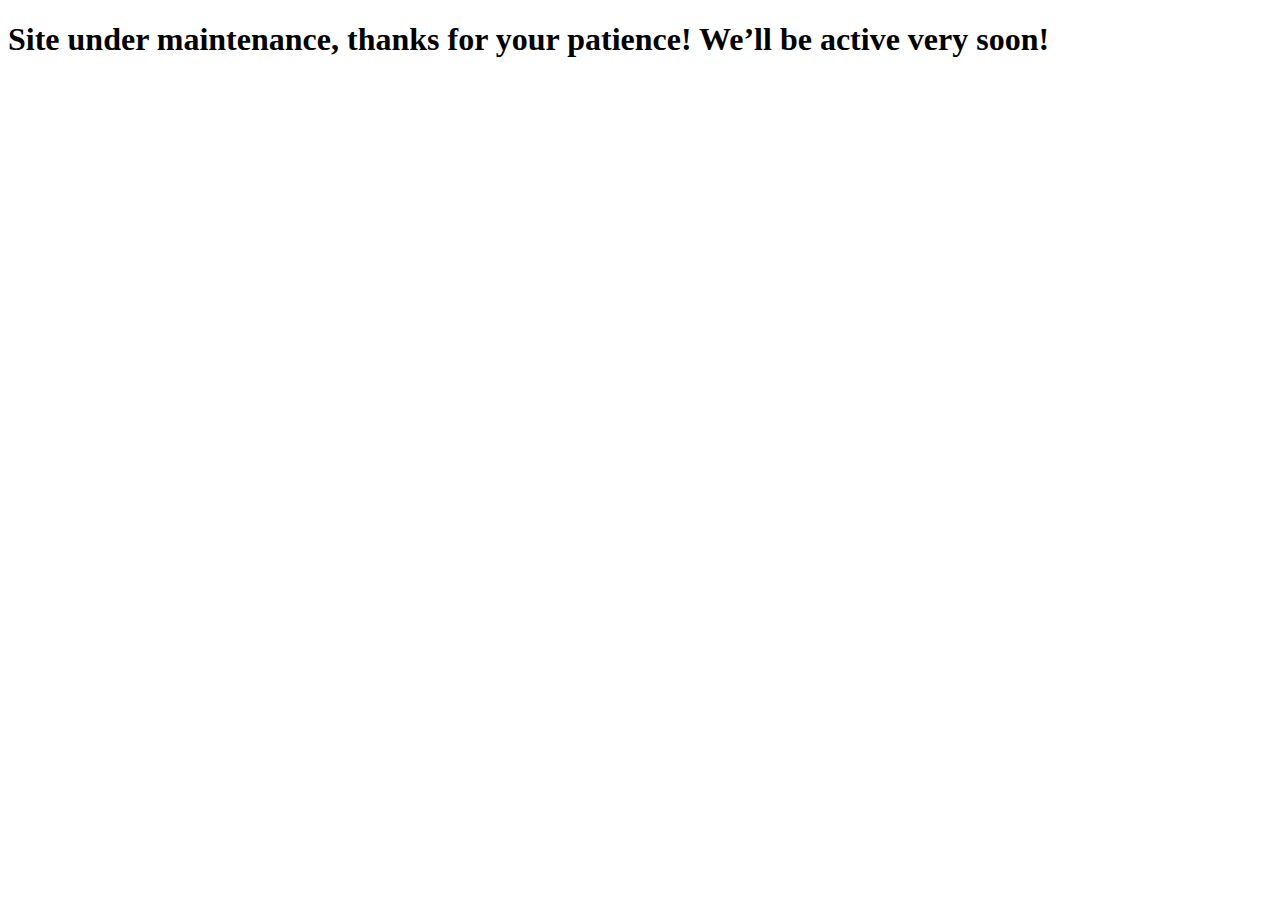
<file: index.html>
<!DOCTYPE html>
<!--
To change this license header, choose License Headers in Project Properties.
To change this template file, choose Tools | Templates
and open the template in the editor.
-->
<html>
    <head>
        <title>TODO supply a title</title>
        <meta charset="UTF-8">
        <meta name="viewport" content="width=device-width, initial-scale=1.0">
    </head>
    <body>
        <h1>Site under maintenance, thanks for your patience! We’ll be active very soon!</h1>
    </body>
</html>
</file>
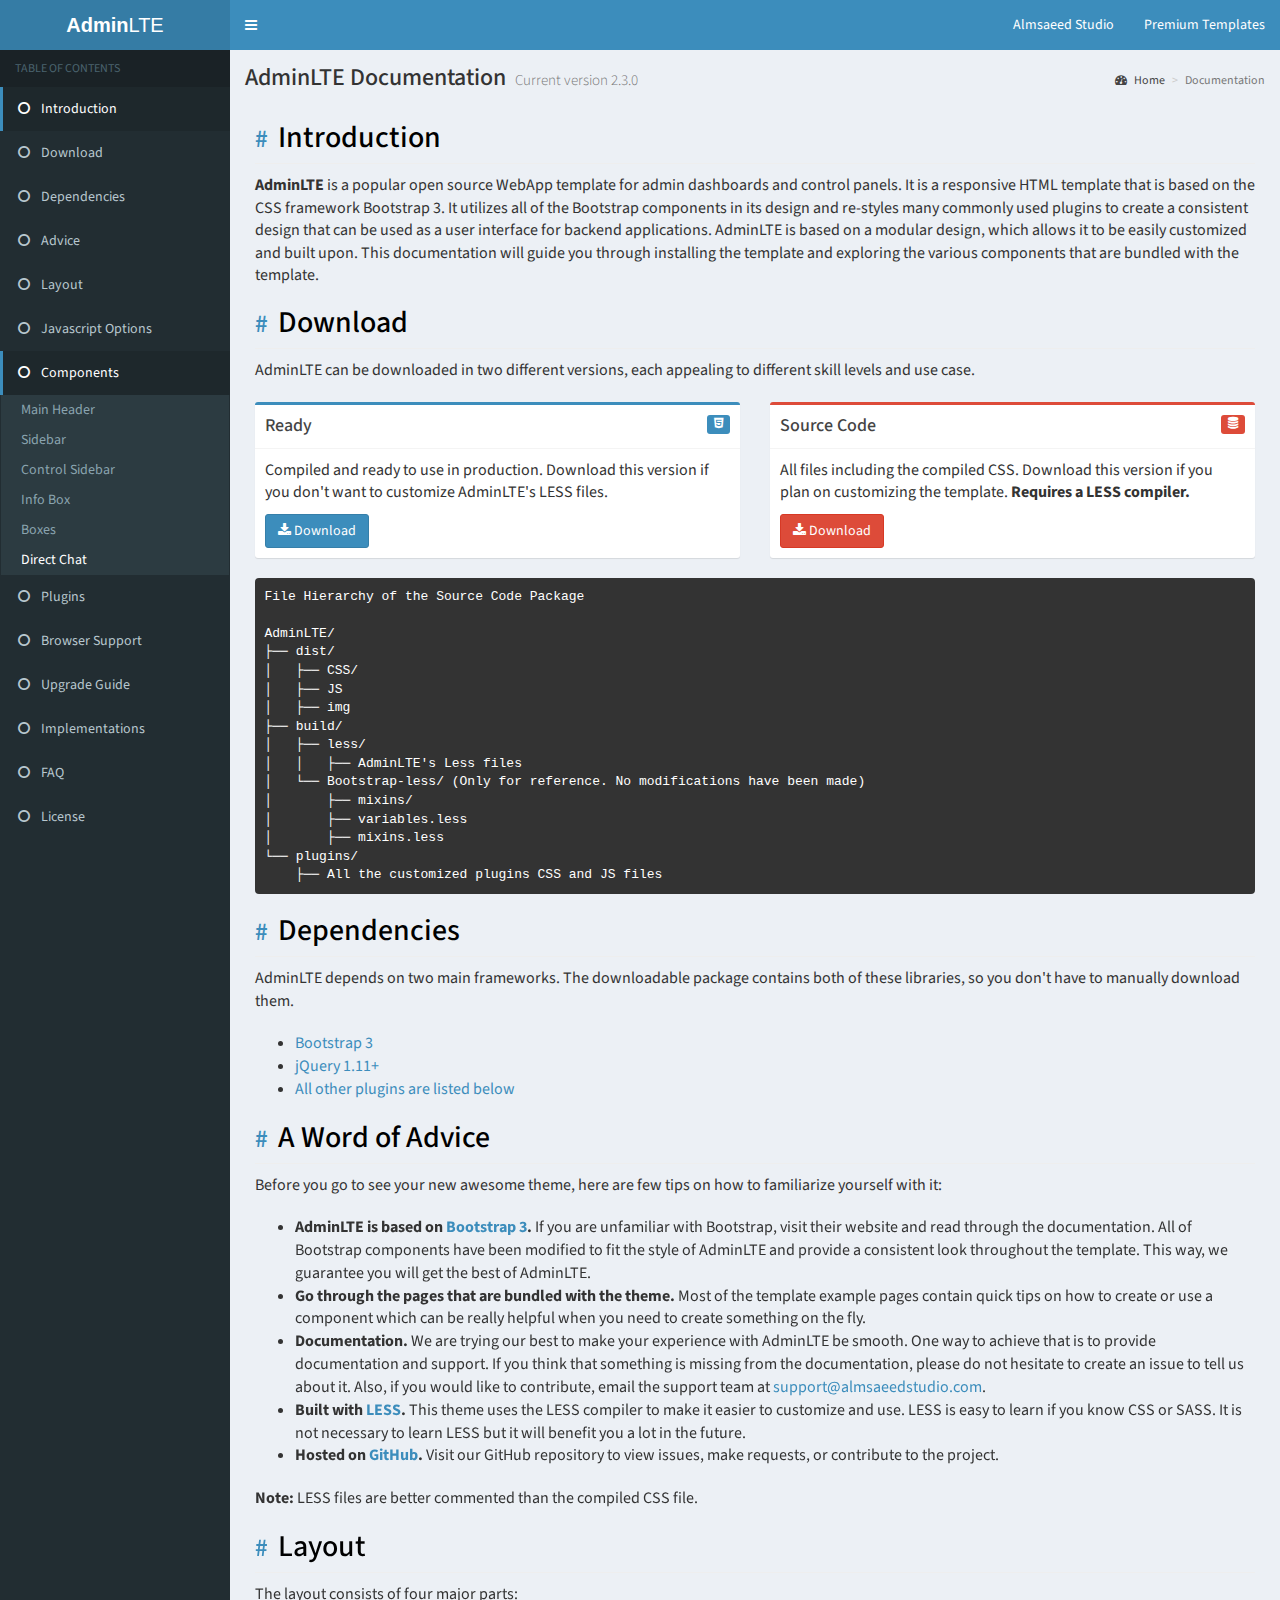
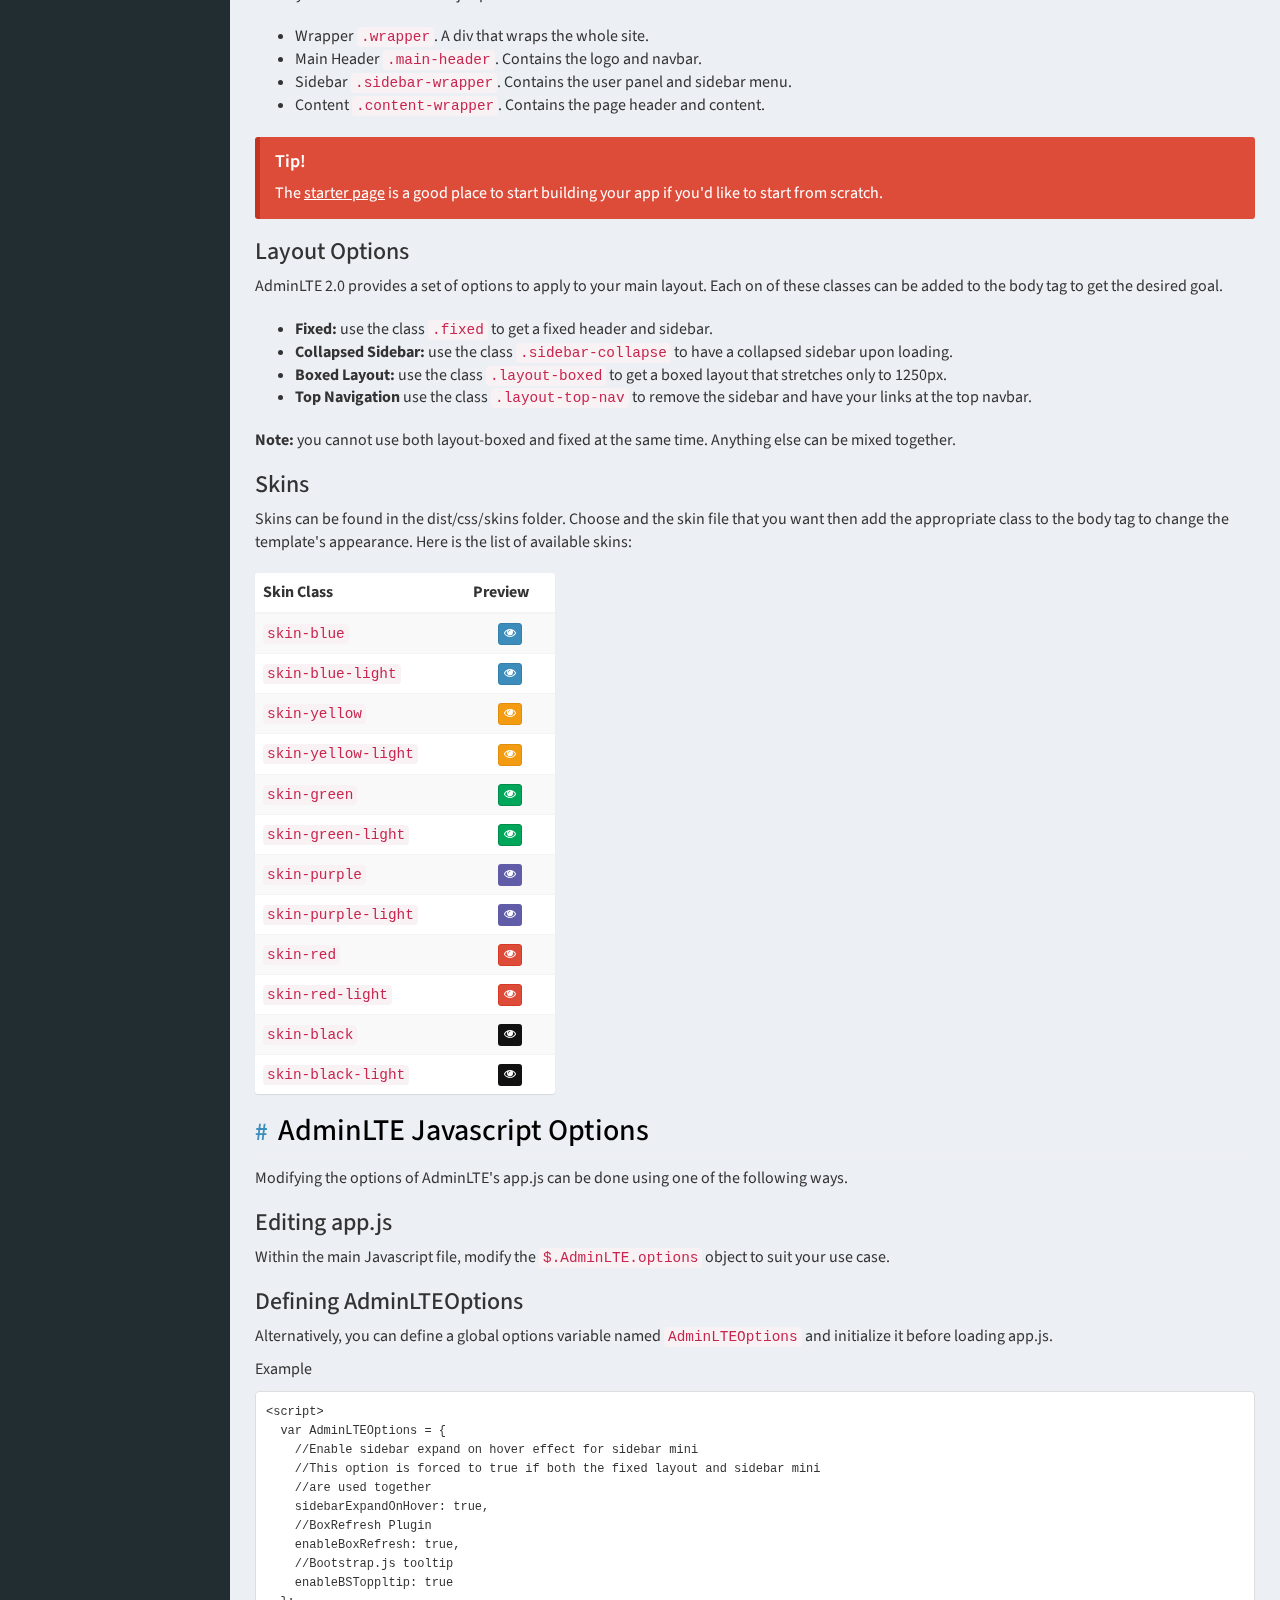
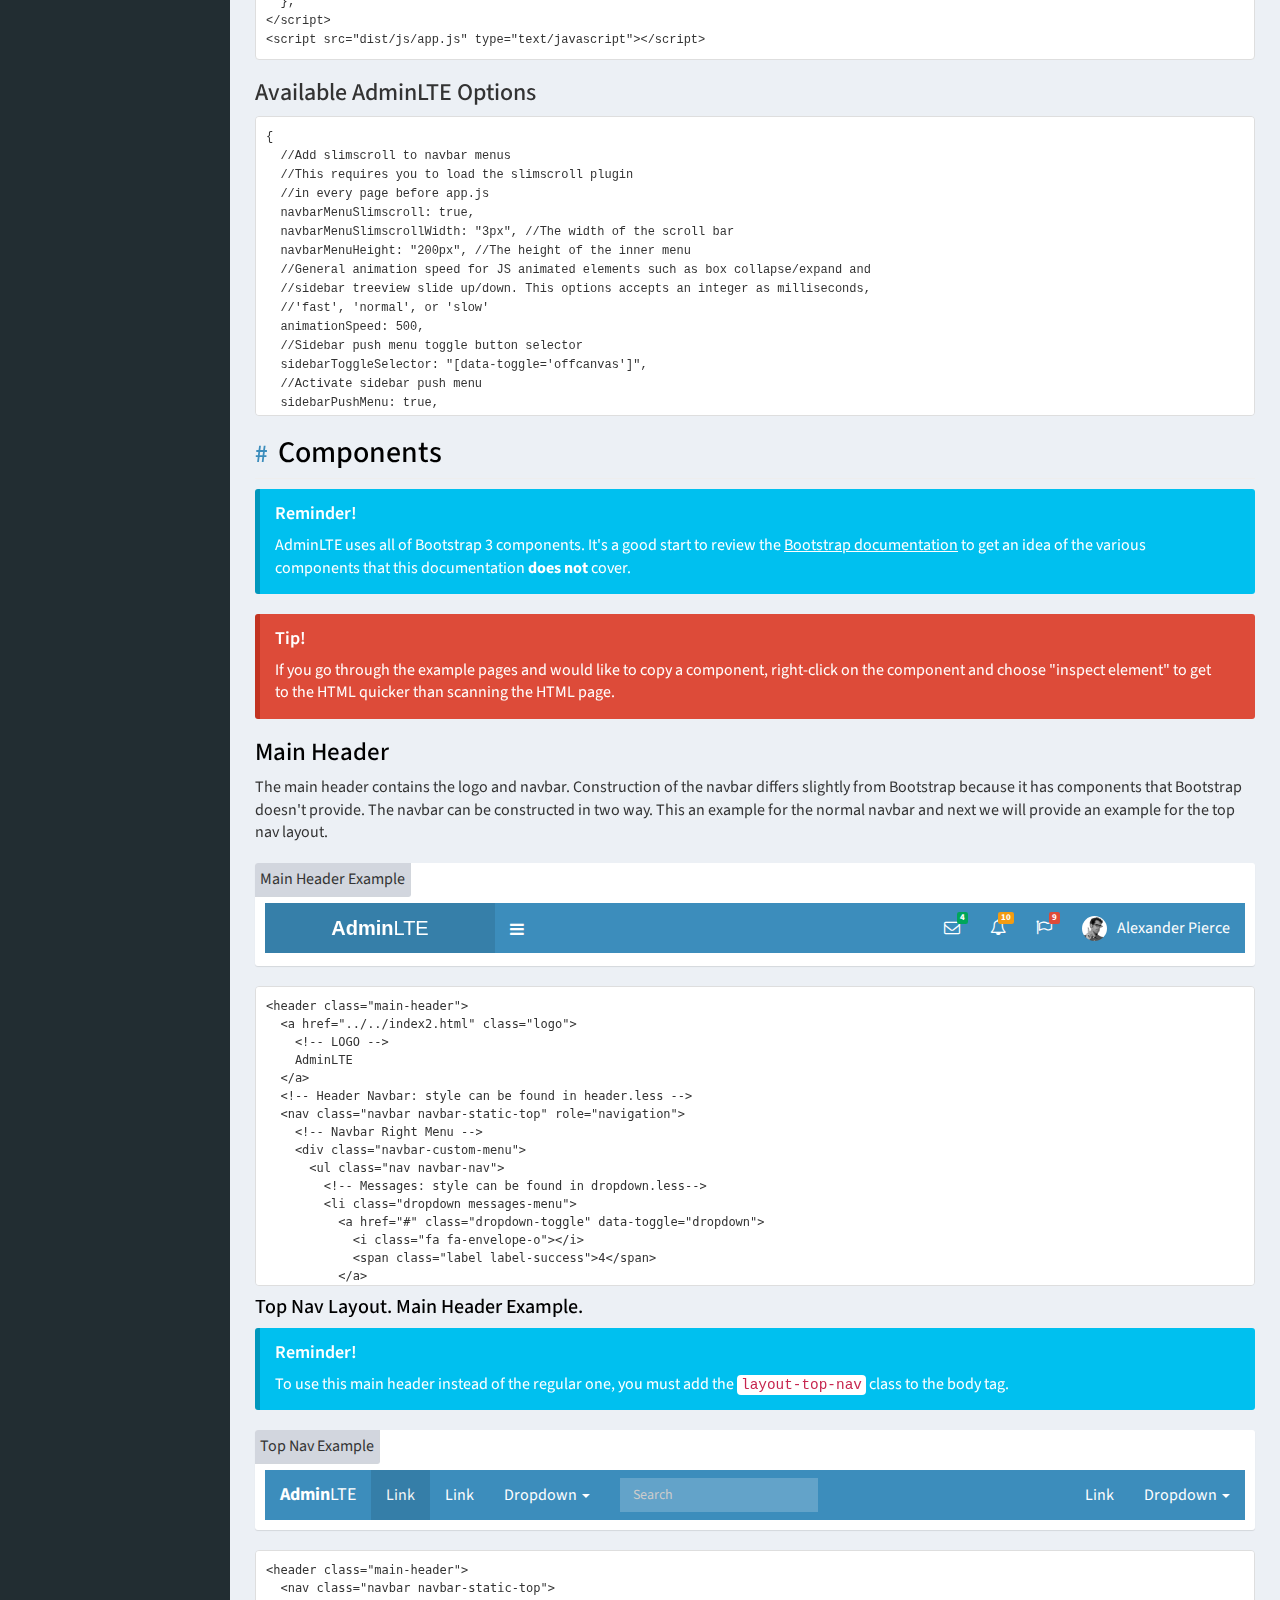
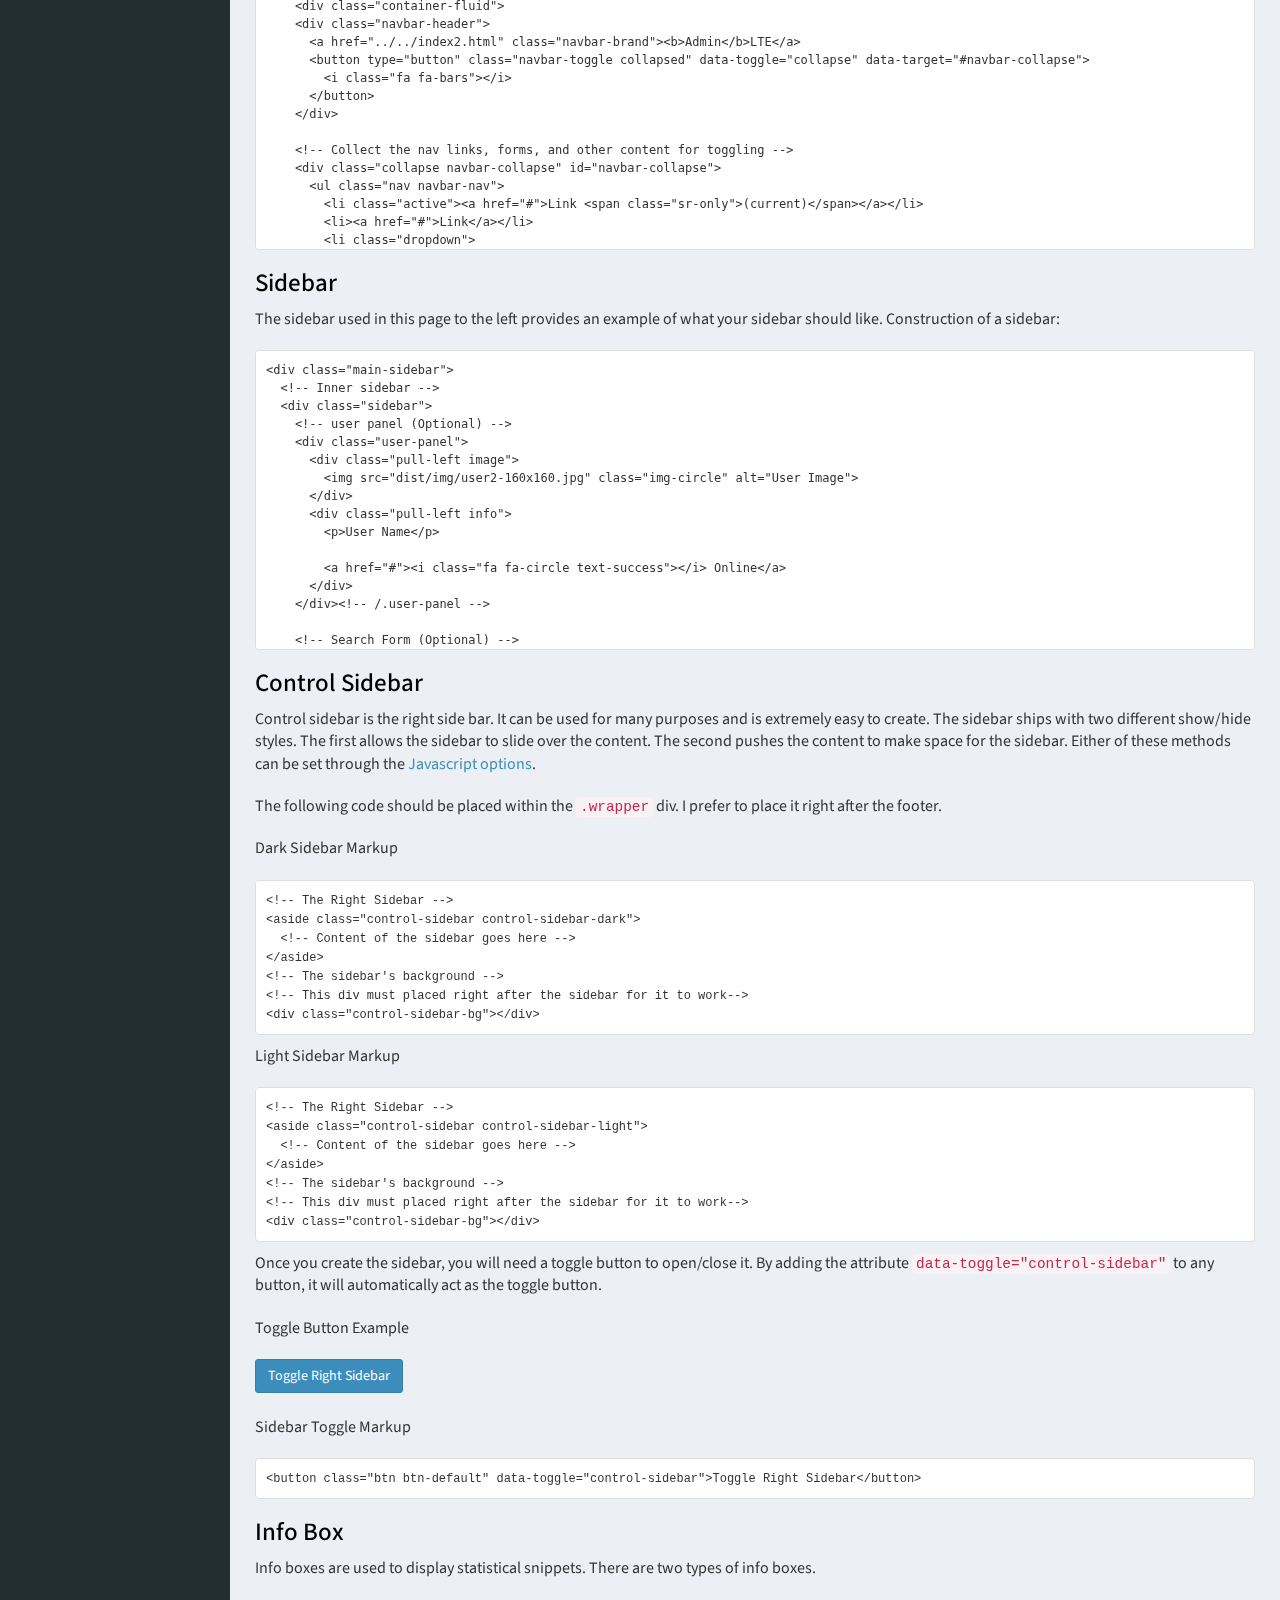
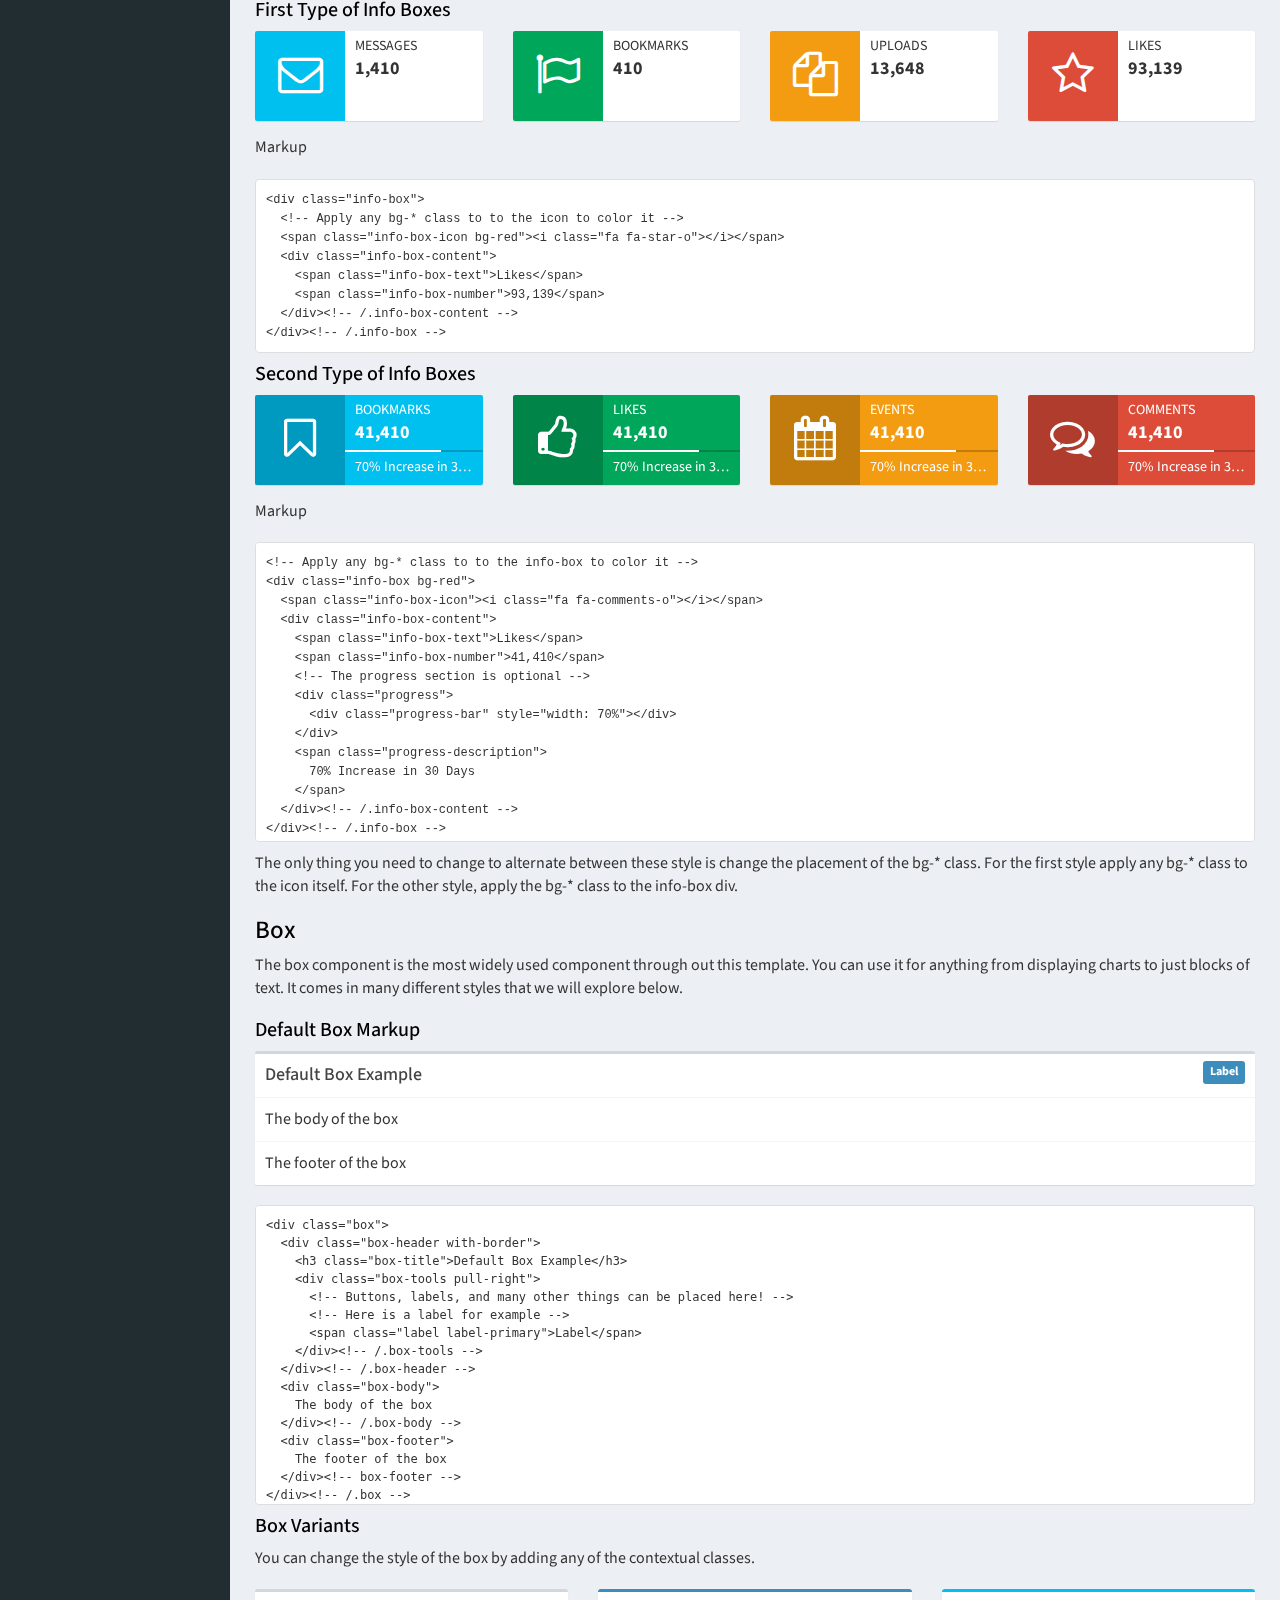
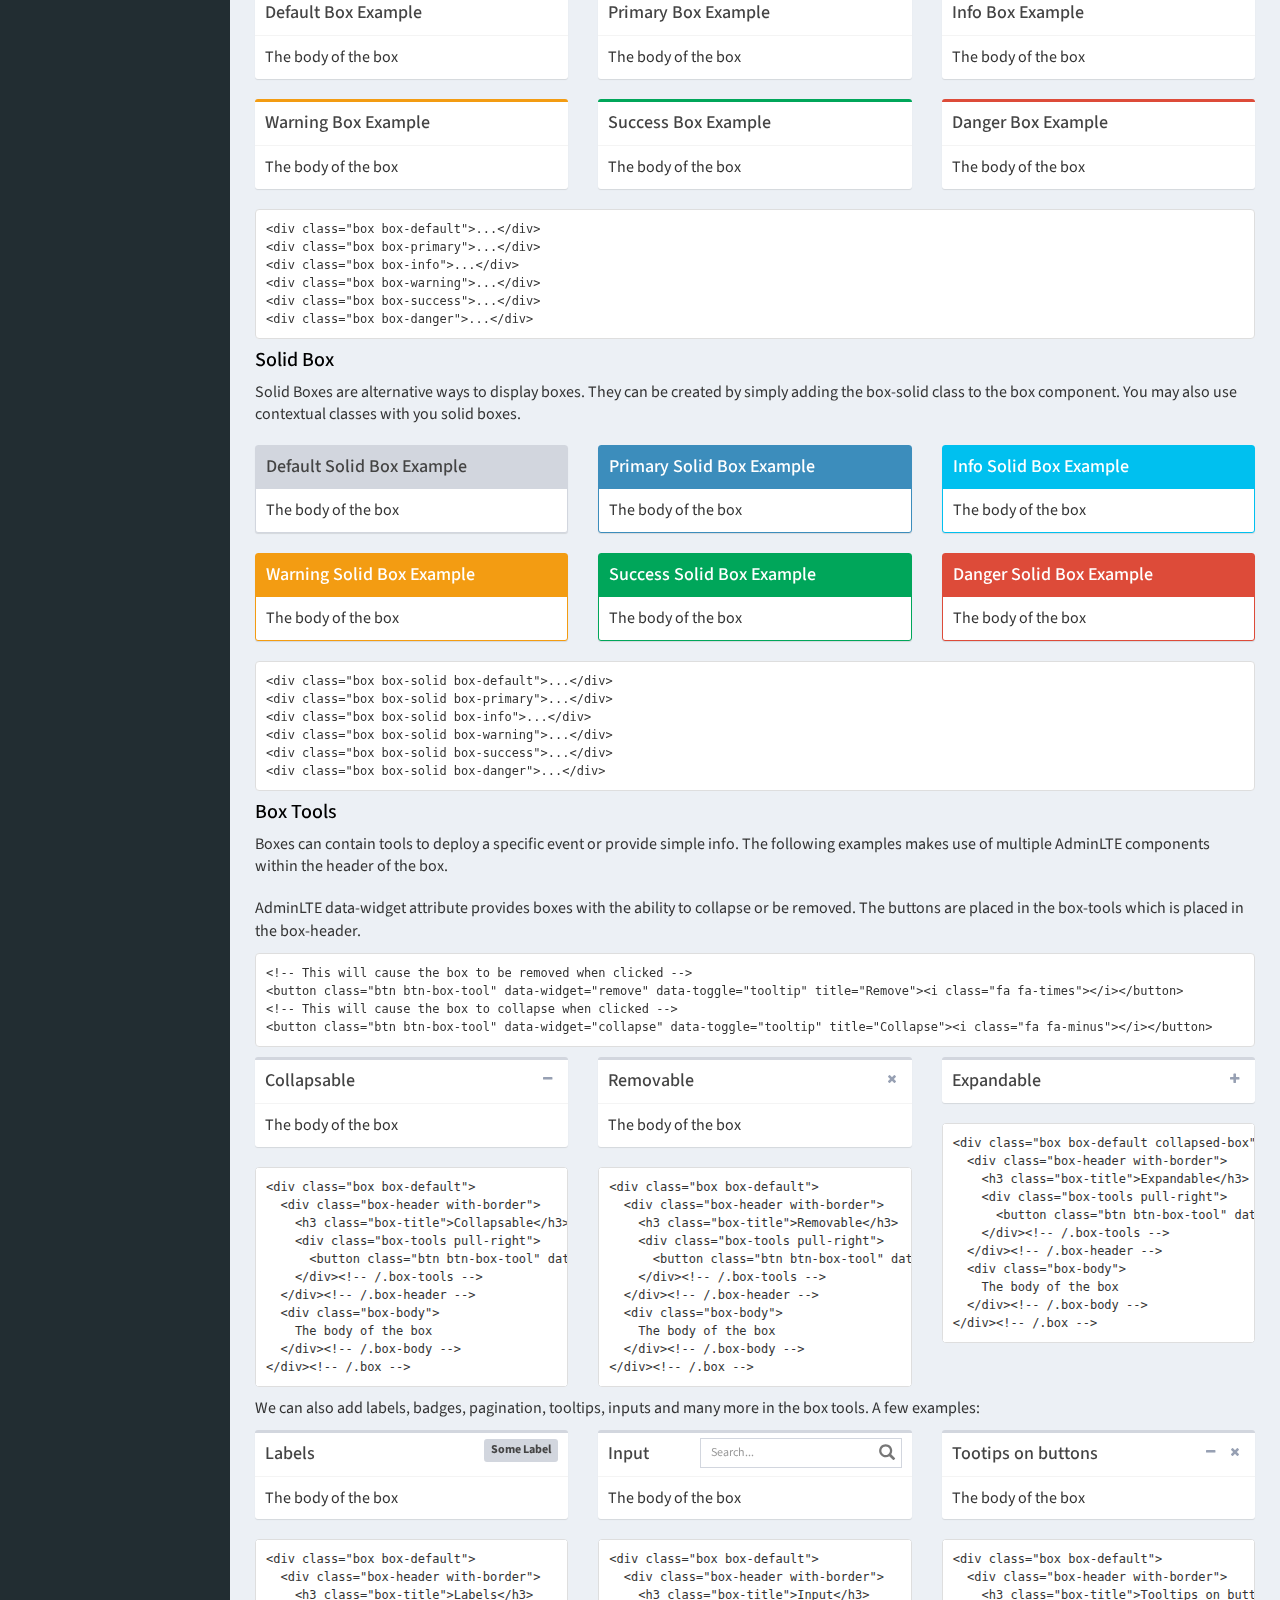
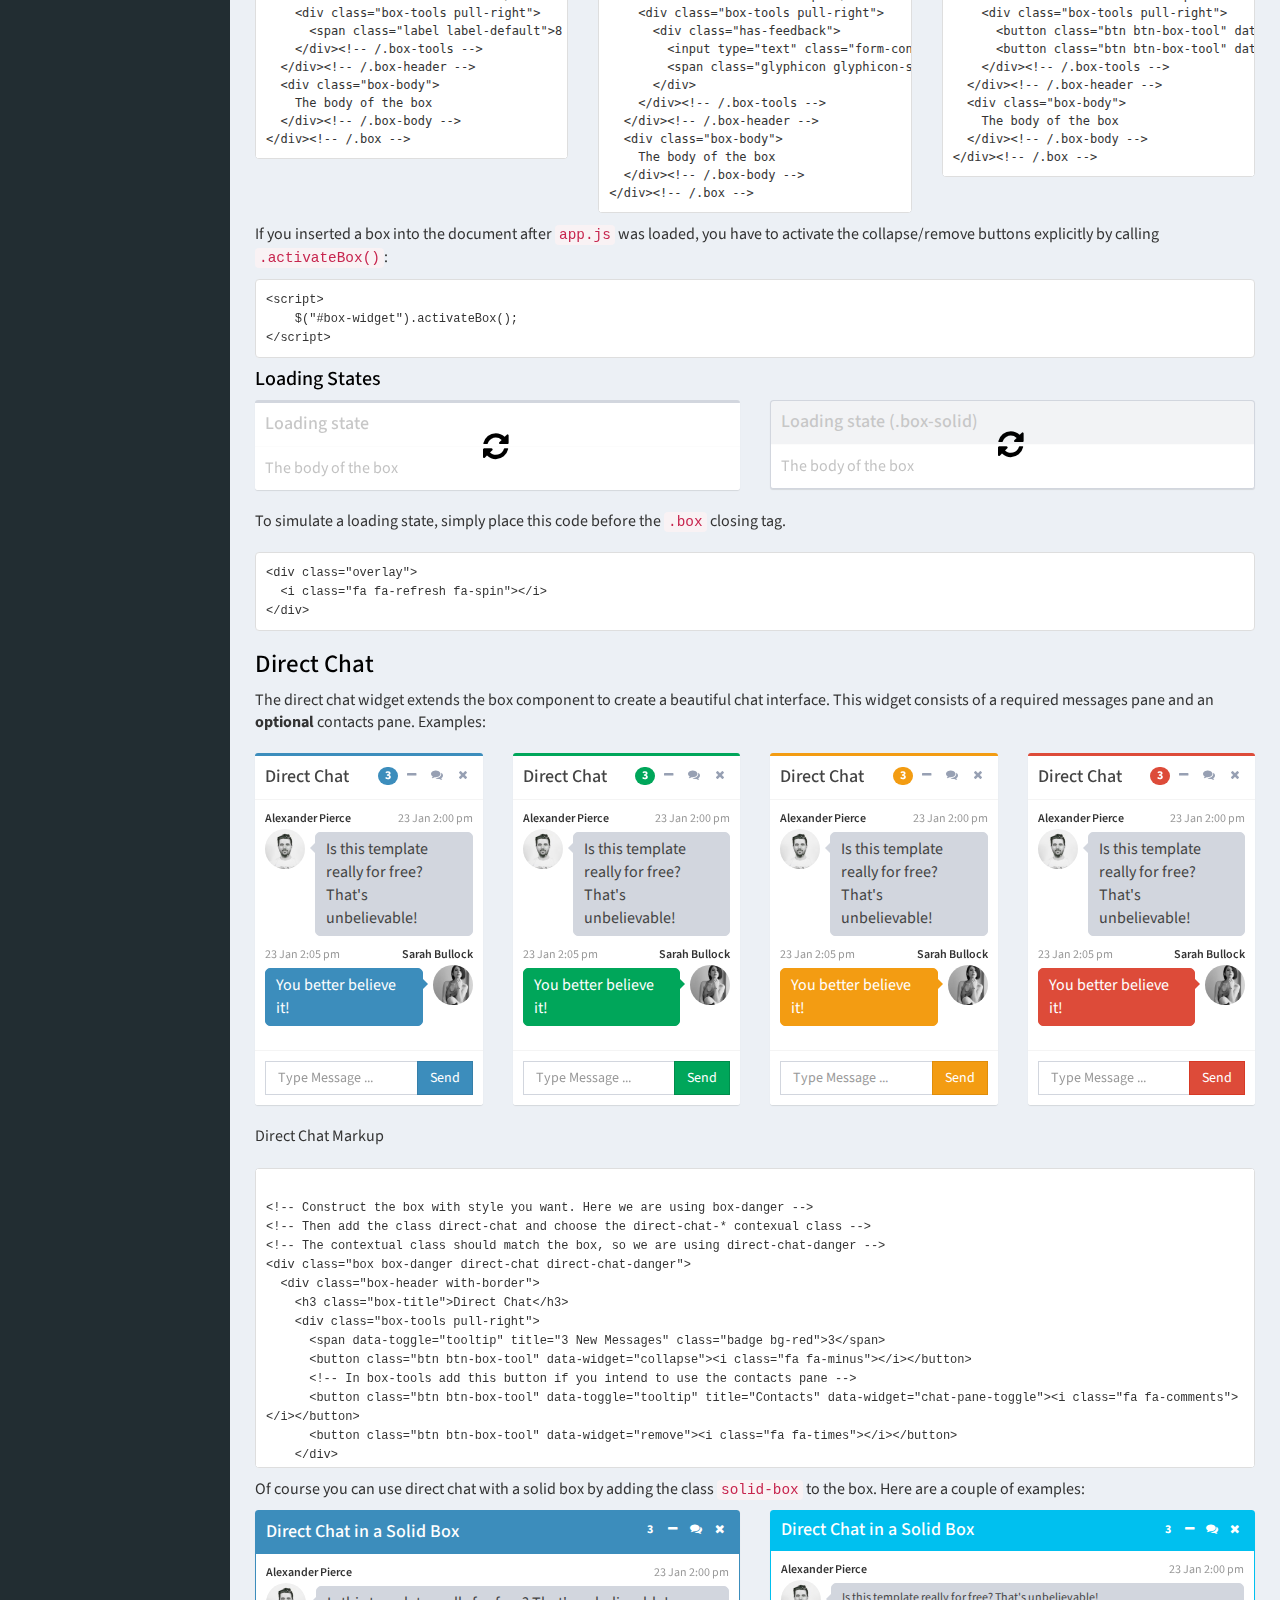
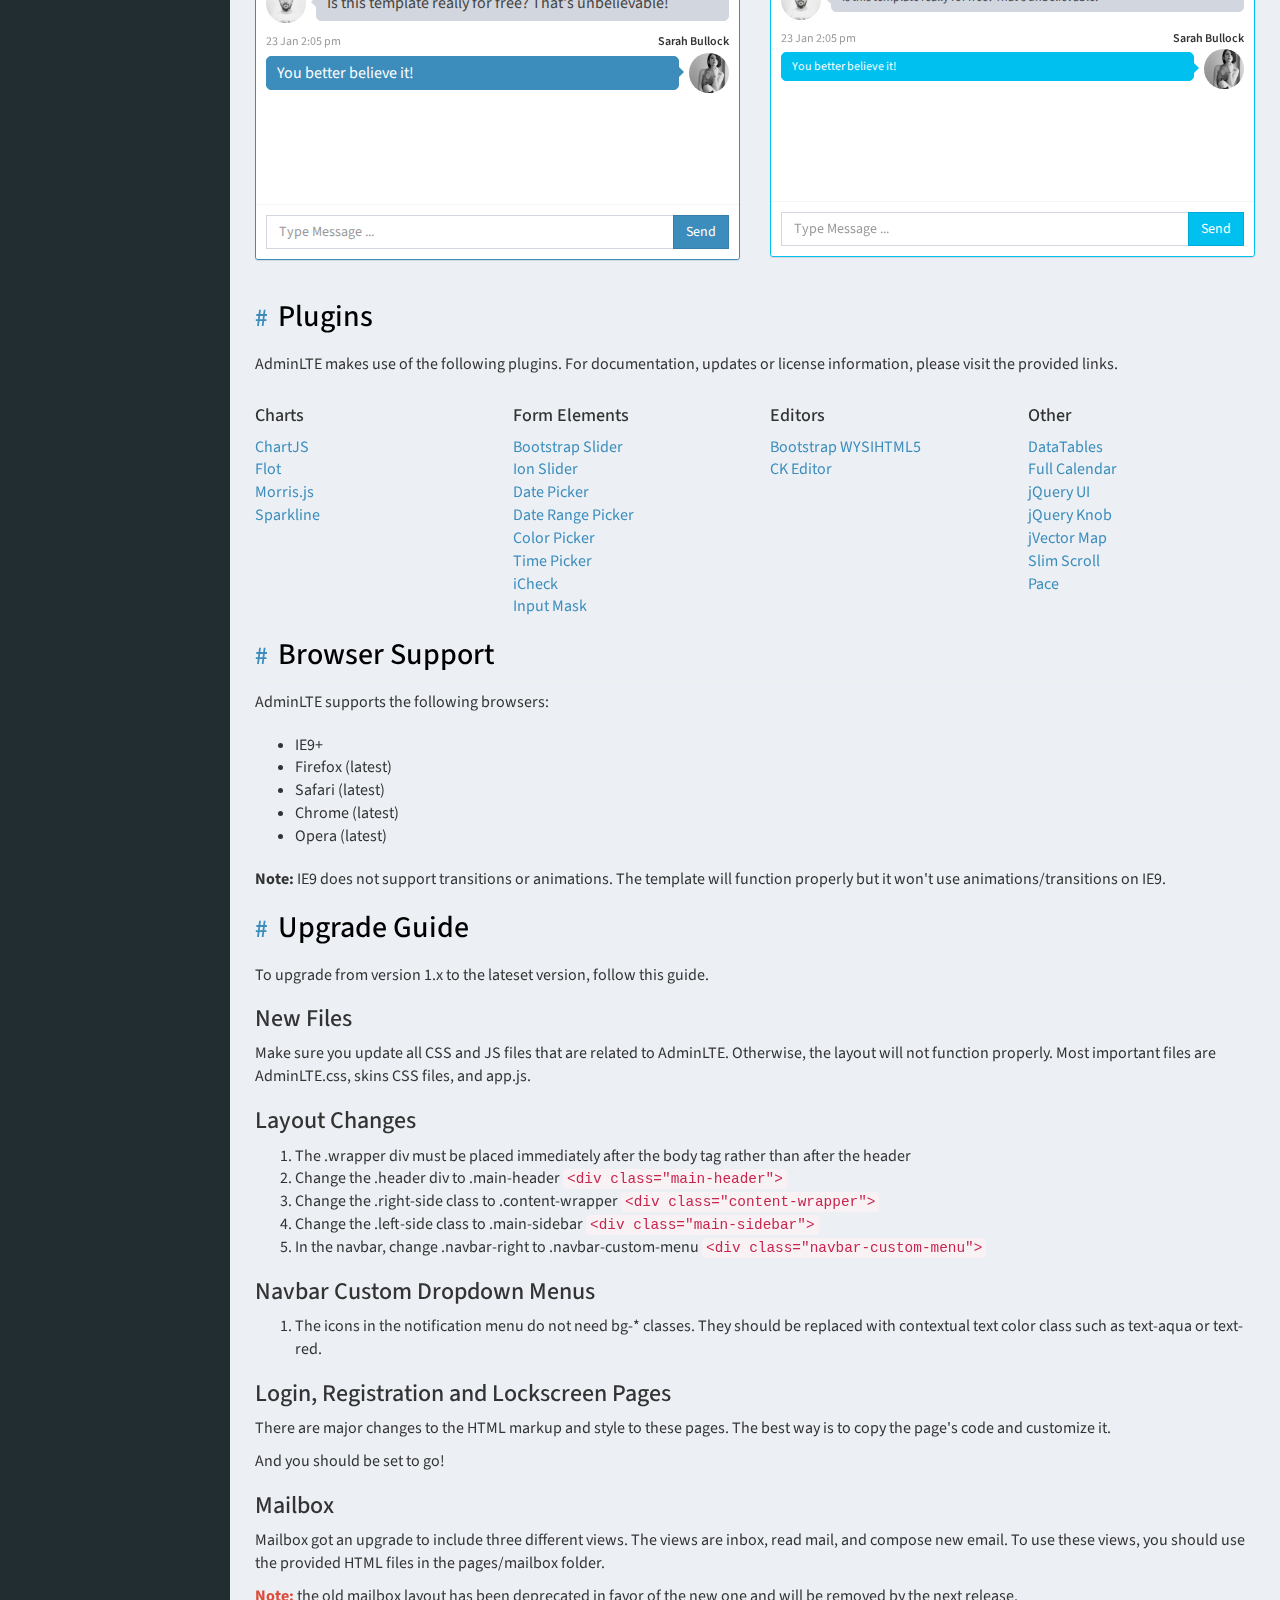
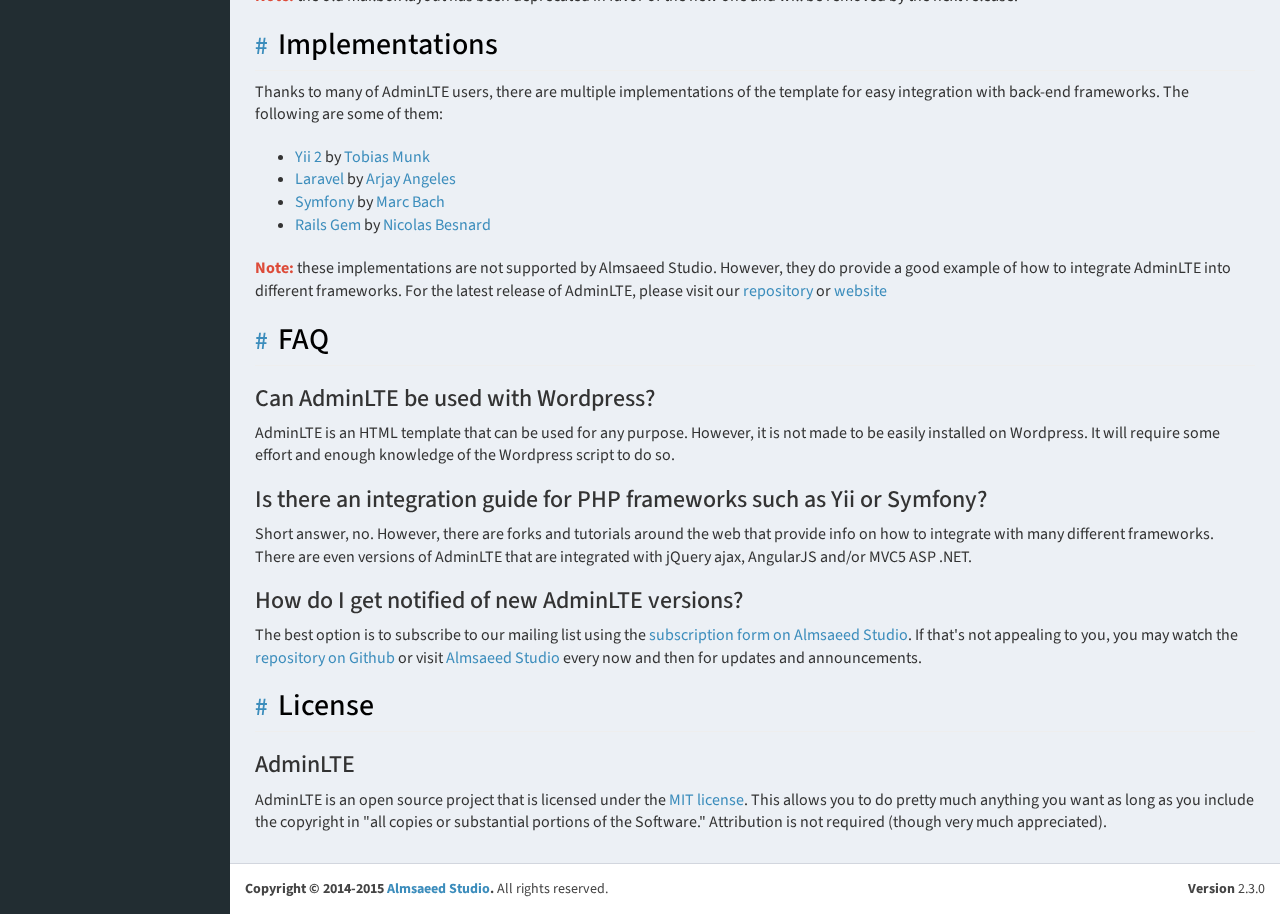
<file: modifix/documentation/index.html>
<!DOCTYPE html>
<html>
  <head>
    <meta charset="utf-8">
    <meta http-equiv="X-UA-Compatible" content="IE=edge">
    <title>AdminLTE 2 | Documentation</title>
    <meta content="width=device-width, initial-scale=1, maximum-scale=1, user-scalable=no" name="viewport">
    <!-- Bootstrap 3.3.5 -->
    <link rel="stylesheet" href="../bootstrap/css/bootstrap.min.css">
    <!-- Font Awesome -->
    <link rel="stylesheet" href="https://maxcdn.bootstrapcdn.com/font-awesome/4.4.0/css/font-awesome.min.css">
    <!-- Ionicons -->
    <link rel="stylesheet" href="https://code.ionicframework.com/ionicons/2.0.1/css/ionicons.min.css">
    <!-- Theme style -->
    <link rel="stylesheet" href="../dist/css/AdminLTE.min.css">
    <link rel="stylesheet" href="../dist/css/skins/_all-skins.min.css">
    <link rel="stylesheet" href="style.css">

    <!-- HTML5 Shim and Respond.js IE8 support of HTML5 elements and media queries -->
    <!-- WARNING: Respond.js doesn't work if you view the page via file:// -->
    <!--[if lt IE 9]>
        <script src="https://oss.maxcdn.com/html5shiv/3.7.3/html5shiv.min.js"></script>
        <script src="https://oss.maxcdn.com/respond/1.4.2/respond.min.js"></script>
    <![endif]-->
  </head>
  <body class="skin-blue fixed" data-spy="scroll" data-target="#scrollspy">
    <div class="wrapper">

      <header class="main-header">
        <!-- Logo -->
        <!-- Logo -->
        <a href="../index2.html" class="logo">
          <!-- mini logo for sidebar mini 50x50 pixels -->
          <span class="logo-mini"><b>A</b>LT</span>
          <!-- logo for regular state and mobile devices -->
          <span class="logo-lg"><b>Admin</b>LTE</span>
        </a>
        <!-- Header Navbar: style can be found in header.less -->
        <nav class="navbar navbar-static-top" role="navigation">
          <!-- Sidebar toggle button-->
          <a href="#" class="sidebar-toggle" data-toggle="offcanvas" role="button">
            <span class="sr-only">Toggle navigation</span>
          </a>
          <!-- Navbar Right Menu -->
          <div class="navbar-custom-menu">
            <ul class="nav navbar-nav">
              <li><a href="http://almsaeedstudio.com">Almsaeed Studio</a></li>
              <li><a href="http://almsaeedstudio.com/premium">Premium Templates</a></li>
            </ul>
          </div>
        </nav>
      </header>
      <!-- Left side column. contains the logo and sidebar -->
      <aside class="main-sidebar">
        <!-- sidebar: style can be found in sidebar.less -->
        <div class="sidebar" id="scrollspy">

          <!-- sidebar menu: : style can be found in sidebar.less -->
          <ul class="nav sidebar-menu">
            <li class="header">TABLE OF CONTENTS</li>
            <li class="active"><a href="#introduction"><i class="fa fa-circle-o"></i> Introduction</a></li>
            <li><a href="#download"><i class="fa fa-circle-o"></i> Download</a></li>
            <li><a href="#dependencies"><i class="fa fa-circle-o"></i> Dependencies</a></li>
            <li><a href="#advice"><i class="fa fa-circle-o"></i> Advice</a></li>
            <li><a href="#layout"><i class="fa fa-circle-o"></i> Layout</a></li>
            <li><a href="#adminlte-options"><i class="fa fa-circle-o"></i> Javascript Options</a></li>
            <li class="treeview" id="scrollspy-components">
              <a href="javascript::;"><i class="fa fa-circle-o"></i> Components</a>
              <ul class="nav treeview-menu">
                <li><a href="#component-main-header">Main Header</a></li>
                <li><a href="#component-sidebar">Sidebar</a></li>
                <li><a href="#component-control-sidebar">Control Sidebar</a></li>
                <li><a href="#component-info-box">Info Box</a></li>
                <li><a href="#component-box">Boxes</a></li>
                <li><a href="#component-direct-chat">Direct Chat</a></li>
              </ul>
            </li>
            <li><a href="#plugins"><i class="fa fa-circle-o"></i> Plugins</a></li>
            <li><a href="#browsers"><i class="fa fa-circle-o"></i> Browser Support</a></li>
            <li><a href="#upgrade"><i class="fa fa-circle-o"></i> Upgrade Guide</a></li>
            <li><a href="#implementations"><i class="fa fa-circle-o"></i> Implementations</a></li>
            <li><a href="#faq"><i class="fa fa-circle-o"></i> FAQ</a></li>
            <li><a href="#license"><i class="fa fa-circle-o"></i> License</a></li>
          </ul>
        </div>
        <!-- /.sidebar -->
      </aside>

      <!-- Content Wrapper. Contains page content -->
      <div class="content-wrapper">
        <!-- Content Header (Page header) -->
        <div class="content-header">
          <h1>
            AdminLTE Documentation
            <small>Current version 2.3.0</small>
          </h1>
          <ol class="breadcrumb">
            <li><a href="#"><i class="fa fa-dashboard"></i> Home</a></li>
            <li class="active">Documentation</li>
          </ol>
        </div>

        <!-- Main content -->
        <div class="content body">

<section id="introduction">
  <h2 class="page-header"><a href="#introduction">Introduction</a></h2>
  <p class="lead">
    <b>AdminLTE</b> is a popular open source WebApp template for admin dashboards and control panels.
    It is a responsive HTML template that is based on the CSS framework Bootstrap 3.
    It utilizes all of the Bootstrap components in its design and re-styles many
    commonly used plugins to create a consistent design that can be used as a user
    interface for backend applications. AdminLTE is based on a modular design, which
    allows it to be easily customized and built upon. This documentation will guide you through
    installing the template and exploring the various components that are bundled with the template.
  </p>
</section><!-- /#introduction -->


<!-- ============================================================= -->

<section id="download">
  <h2 class="page-header"><a href="#download">Download</a></h2>
  <p class="lead">
    AdminLTE can be downloaded in two different versions, each appealing to different skill levels and use case.
  </p>
  <div class="row">
    <div class="col-sm-6">
      <div class="box box-primary">
        <div class="box-header with-border">
          <h3 class="box-title">Ready</h3>
          <span class="label label-primary pull-right"><i class="fa fa-html5"></i></span>
        </div><!-- /.box-header -->
        <div class="box-body">
          <p>Compiled and ready to use in production. Download this version if you don't want to customize AdminLTE's LESS files.</p>
          <a href="http://almsaeedstudio.com/download/AdminLTE-dist" class="btn btn-primary"><i class="fa fa-download"></i> Download</a>
        </div><!-- /.box-body -->
      </div><!-- /.box -->
    </div><!-- /.col -->
    <div class="col-sm-6">
      <div class="box box-danger">
        <div class="box-header with-border">
          <h3 class="box-title">Source Code</h3>
          <span class="label label-danger pull-right"><i class="fa fa-database"></i></span>
        </div><!-- /.box-header -->
        <div class="box-body">
          <p>All files including the compiled CSS. Download this version if you plan on customizing the template. <b>Requires a LESS compiler.</b></p>
          <a href="http://almsaeedstudio.com/download/AdminLTE" class="btn btn-danger"><i class="fa fa-download"></i> Download</a>
        </div><!-- /.box-body -->
      </div><!-- /.box -->
    </div><!-- /.col -->
  </div><!-- /.row -->
  <pre class="hierarchy bring-up"><code class="language-bash" data-lang="bash">File Hierarchy of the Source Code Package

AdminLTE/
├── dist/
│   ├── CSS/
│   ├── JS
│   ├── img
├── build/
│   ├── less/
│   │   ├── AdminLTE's Less files
│   └── Bootstrap-less/ (Only for reference. No modifications have been made)
│       ├── mixins/
│       ├── variables.less
│       ├── mixins.less
└── plugins/
    ├── All the customized plugins CSS and JS files</code></pre>
</section>


<!-- ============================================================= -->

<section id="dependencies">
  <h2 class="page-header"><a href="#dependencies">Dependencies</a></h2>
  <p class="lead">AdminLTE depends on two main frameworks.
    The downloadable package contains both of these libraries, so you don't have to manually download them.</p>
  <ul class="bring-up">
    <li><a href="http://getbootstrap.com" target="_blank">Bootstrap 3</a></li>
    <li><a href="http://jquery.com/" target="_blank">jQuery 1.11+</a></li>
    <li><a href="#plugins">All other plugins are listed below</a></li>
  </ul>
</section>

<!-- ============================================================= -->

<section id="advice">
  <h2 class="page-header"><a href="#advice">A Word of Advice</a></h2>
  <p class="lead">
    Before you go to see your new awesome theme, here are few tips on how to familiarize yourself with it:
  </p>

  <ul>
    <li><b>AdminLTE is based on <a href="http://getbootstrap.com/" target="_blank">Bootstrap 3</a>.</b> If you are unfamiliar with Bootstrap, visit their website and read through the documentation. All of Bootstrap components have been modified to fit the style of AdminLTE and provide a consistent look throughout the template. This way, we guarantee you will get the best of AdminLTE.</li>
    <li><b>Go through the pages that are bundled with the theme.</b> Most of the template example pages contain quick tips on how to create or use a component which can be really helpful when you need to create something on the fly.</li>
    <li><b>Documentation.</b> We are trying our best to make your experience with AdminLTE be smooth. One way to achieve that is to provide documentation and support. If you think that something is missing from the documentation, please do not hesitate to create an issue to tell us about it. Also, if you would like to contribute, email the support team at <a href="mailto:support@almsaeedstudio.com">support@almsaeedstudio.com</a>.</li>
    <li><b>Built with <a href="http://lesscss.org/" target="_blank">LESS</a>.</b> This theme uses the LESS compiler to make it easier to customize and use. LESS is easy to learn if you know CSS or SASS. It is not necessary to learn LESS but it will benefit you a lot in the future.</li>
    <li><b>Hosted on <a href="https://github.com/almasaeed2010/AdminLTE/" target="_blank">GitHub</a>.</b> Visit our GitHub repository to view issues, make requests, or contribute to the project.</li>
  </ul>
  <p>
    <b>Note:</b> LESS files are better commented than the compiled CSS file.
  </p>
</section>


<!-- ============================================================= -->

<section id="layout">
  <h2 class="page-header"><a href="#layout">Layout</a></h2>
  <p class="lead">The layout consists of four major parts:</p>
  <ul>
    <li>Wrapper <code>.wrapper</code>. A div that wraps the whole site.</li>
    <li>Main Header <code>.main-header</code>. Contains the logo and navbar.</li>
    <li>Sidebar <code>.sidebar-wrapper</code>. Contains the user panel and sidebar menu.</li>
    <li>Content <code>.content-wrapper</code>. Contains the page header and content.</li>
  </ul>
  <div class="callout callout-danger lead">
    <h4>Tip!</h4>
    <p>The <a href="../starter.html">starter page</a> is a good place to start building your app if you'd like to start from scratch.</p>
  </div>

  <h3>Layout Options</h3>
  <p class="lead">AdminLTE 2.0 provides a set of options to apply to your main layout. Each on of these classes can be added
    to the body tag to get the desired goal.</p>
  <ul>
    <li><b>Fixed:</b> use the class <code>.fixed</code> to get a fixed header and sidebar.</li>
    <li><b>Collapsed Sidebar:</b> use the class <code>.sidebar-collapse</code> to have a collapsed sidebar upon loading.</li>
    <li><b>Boxed Layout:</b> use the class <code>.layout-boxed</code> to get a boxed layout that stretches only to 1250px.</li>
    <li><b>Top Navigation</b> use the class <code>.layout-top-nav</code> to remove the sidebar and have your links at the top navbar.</li>
  </ul>
  <p><b>Note:</b> you cannot use both layout-boxed and fixed at the same time. Anything else can be mixed together.</p>

  <h3>Skins</h3>
  <p class="lead">Skins can be found in the dist/css/skins folder.
    Choose and the skin file that you want then add the appropriate
    class to the body tag to change the template's appearance. Here is the list of available skins:</p>
  <div class="box box-solid" style="max-width: 300px;">
    <div class="box-body no-padding">
      <table id="layout-skins-list" class="table table-striped bring-up nth-2-center">
        <thead>
          <tr>
            <th style="width: 210px;">Skin Class</th>
            <th>Preview</th>
          </tr>
        </thead>
        <tbody>
          <tr>
            <td><code>skin-blue</code></td>
            <td><a href="#" data-skin="skin-blue" class="btn btn-primary btn-xs"><i class="fa fa-eye"></i></a></td>
          </tr>
          <tr>
            <td><code>skin-blue-light</code></td>
            <td><a href="#" data-skin="skin-blue-light" class="btn btn-primary btn-xs"><i class="fa fa-eye"></i></a></td>
          </tr>
          <tr>
            <td><code>skin-yellow</code></td>
            <td><a href="#" data-skin="skin-yellow" class="btn btn-warning btn-xs"><i class="fa fa-eye"></i></a></td>
          </tr>
          <tr>
            <td><code>skin-yellow-light</code></td>
            <td><a href="#" data-skin="skin-yellow-light" class="btn btn-warning btn-xs"><i class="fa fa-eye"></i></a></td>
          </tr>
          <tr>
            <td><code>skin-green</code></td>
            <td><a href="#" data-skin="skin-green" class="btn btn-success btn-xs"><i class="fa fa-eye"></i></a></td>
          </tr>
          <tr>
            <td><code>skin-green-light</code></td>
            <td><a href="#" data-skin="skin-green-light" class="btn btn-success btn-xs"><i class="fa fa-eye"></i></a></td>
          </tr>
          <tr>
            <td><code>skin-purple</code></td>
            <td><a href="#" data-skin="skin-purple" class="btn bg-purple btn-xs"><i class="fa fa-eye"></i></a></td>
          </tr>
          <tr>
            <td><code>skin-purple-light</code></td>
            <td><a href="#" data-skin="skin-purple-light" class="btn bg-purple btn-xs"><i class="fa fa-eye"></i></a></td>
          </tr>
          <tr>
            <td><code>skin-red</code></td>
            <td><a href="#" data-skin="skin-red" class="btn btn-danger btn-xs"><i class="fa fa-eye"></i></a></td>
          </tr>
          <tr>
            <td><code>skin-red-light</code></td>
            <td><a href="#" data-skin="skin-red-light" class="btn btn-danger btn-xs"><i class="fa fa-eye"></i></a></td>
          </tr>
          <tr>
            <td><code>skin-black</code></td>
            <td><a href="#" data-skin="skin-black" class="btn bg-black btn-xs"><i class="fa fa-eye"></i></a></td>
          </tr>
          <tr>
            <td><code>skin-black-light</code></td>
            <td><a href="#" data-skin="skin-black-light" class="btn bg-black btn-xs"><i class="fa fa-eye"></i></a></td>
          </tr>
        </tbody>
      </table>
    </div><!-- /.box-body -->
  </div><!-- /.box -->
</section>


<!-- ============================================================= -->

<section id="adminlte-options">
  <h2 class="page-header"><a href="#adminlte-options">AdminLTE Javascript Options</a></h2>
  <p class="lead">Modifying the options of AdminLTE's app.js can be done using one of the following ways.</p>

  <h3>Editing app.js</h3>
  <p>Within the main Javascript file, modify the <code>$.AdminLTE.options</code> object to suit your use case.</p>

  <h3>Defining AdminLTEOptions</h3>
  <p>Alternatively, you can define a global options variable named <code>AdminLTEOptions</code> and initialize it before loading app.js.</p>
  <p>Example</p>
  <pre class="prettyprint"><code class="html">&LT;script>
  var AdminLTEOptions = {
    //Enable sidebar expand on hover effect for sidebar mini
    //This option is forced to true if both the fixed layout and sidebar mini
    //are used together
    sidebarExpandOnHover: true,
    //BoxRefresh Plugin
    enableBoxRefresh: true,
    //Bootstrap.js tooltip
    enableBSToppltip: true
  };
&LT;/script>
&LT;script src="dist/js/app.js" type="text/javascript">&LT;/script></code></pre>

  <h3>Available AdminLTE Options</h3>
  <pre class="prettyprint"><code class="javascript">{
  //Add slimscroll to navbar menus
  //This requires you to load the slimscroll plugin
  //in every page before app.js
  navbarMenuSlimscroll: true,
  navbarMenuSlimscrollWidth: "3px", //The width of the scroll bar
  navbarMenuHeight: "200px", //The height of the inner menu
  //General animation speed for JS animated elements such as box collapse/expand and
  //sidebar treeview slide up/down. This options accepts an integer as milliseconds,
  //'fast', 'normal', or 'slow'
  animationSpeed: 500,
  //Sidebar push menu toggle button selector
  sidebarToggleSelector: "[data-toggle='offcanvas']",
  //Activate sidebar push menu
  sidebarPushMenu: true,
  //Activate sidebar slimscroll if the fixed layout is set (requires SlimScroll Plugin)
  sidebarSlimScroll: true,
  //Enable sidebar expand on hover effect for sidebar mini
  //This option is forced to true if both the fixed layout and sidebar mini
  //are used together
  sidebarExpandOnHover: false,
  //BoxRefresh Plugin
  enableBoxRefresh: true,
  //Bootstrap.js tooltip
  enableBSToppltip: true,
  BSTooltipSelector: "[data-toggle='tooltip']",
  //Enable Fast Click. Fastclick.js creates a more
  //native touch experience with touch devices. If you
  //choose to enable the plugin, make sure you load the script
  //before AdminLTE's app.js
  enableFastclick: true,
  //Control Sidebar Options
  enableControlSidebar: true,
  controlSidebarOptions: {
    //Which button should trigger the open/close event
    toggleBtnSelector: "[data-toggle='control-sidebar']",
    //The sidebar selector
    selector: ".control-sidebar",
    //Enable slide over content
    slide: true
  },
  //Box Widget Plugin. Enable this plugin
  //to allow boxes to be collapsed and/or removed
  enableBoxWidget: true,
  //Box Widget plugin options
  boxWidgetOptions: {
    boxWidgetIcons: {
      //Collapse icon
      collapse: 'fa-minus',
      //Open icon
      open: 'fa-plus',
      //Remove icon
      remove: 'fa-times'
    },
    boxWidgetSelectors: {
      //Remove button selector
      remove: '[data-widget="remove"]',
      //Collapse button selector
      collapse: '[data-widget="collapse"]'
    }
  },
  //Direct Chat plugin options
  directChat: {
    //Enable direct chat by default
    enable: true,
    //The button to open and close the chat contacts pane
    contactToggleSelector: '[data-widget="chat-pane-toggle"]'
  },
  //Define the set of colors to use globally around the website
  colors: {
    lightBlue: "#3c8dbc",
    red: "#f56954",
    green: "#00a65a",
    aqua: "#00c0ef",
    yellow: "#f39c12",
    blue: "#0073b7",
    navy: "#001F3F",
    teal: "#39CCCC",
    olive: "#3D9970",
    lime: "#01FF70",
    orange: "#FF851B",
    fuchsia: "#F012BE",
    purple: "#8E24AA",
    maroon: "#D81B60",
    black: "#222222",
    gray: "#d2d6de"
  },
  //The standard screen sizes that bootstrap uses.
  //If you change these in the variables.less file, change
  //them here too.
  screenSizes: {
    xs: 480,
    sm: 768,
    md: 992,
    lg: 1200
  }
}</code></pre>
</section>


<!-- ============================================================= -->

<section id="components" data-spy="scroll" data-target="#scrollspy-components">
  <h2 class="page-header"><a href="#components">Components</a></h2>
  <div class="callout callout-info lead">
    <h4>Reminder!</h4>
    <p>
      AdminLTE uses all of Bootstrap 3 components. It's a good start to review
      the <a href="http://getbootstrap.com">Bootstrap documentation</a> to get an idea of the various components
      that this documentation <b>does not</b> cover.
    </p>
  </div>
  <div class="callout callout-danger lead">
    <h4>Tip!</h4>
    <p>
      If you go through the example pages and would like to copy a component, right-click on
      the component and choose "inspect element" to get to the HTML quicker than scanning
      the HTML page.
    </p>
  </div>
  <h3 id="component-main-header">Main Header</h3>
  <p class="lead">The main header contains the logo and navbar. Construction of the
    navbar differs slightly from Bootstrap because it has components that Bootstrap doesn't provide.
    The navbar can be constructed in two way. This an example for the normal navbar and next we will provide an example for
    the top nav layout.</p>
  <div class="box box-solid">
    <div class="box-body" style="position: relative;">
      <span class="eg">Main Header Example</span>
      <header class="main-header" style="position: relative;">
        <!-- Logo -->
        <a href="index2.html" class="logo" style="position: relative;"><b>Admin</b>LTE</a>
        <!-- Header Navbar: style can be found in header.less -->
        <nav class="navbar" role="navigation" style="border: 0;max-height: 50px;">
          <!-- Sidebar toggle button-->
          <a href="#" class="sidebar-toggle" role="button">
            <span class="sr-only">Toggle navigation</span>
          </a>
          <!-- Navbar Right Menu -->
          <div class="navbar-custom-menu">
            <ul class="nav navbar-nav">
              <!-- Messages: style can be found in dropdown.less-->
              <li class="dropdown messages-menu">
                <a href="#" class="dropdown-toggle" data-toggle="dropdown">
                  <i class="fa fa-envelope-o"></i>
                  <span class="label label-success">4</span>
                </a>
                <ul class="dropdown-menu">
                  <li class="header">You have 4 messages</li>
                  <li>
                    <!-- inner menu: contains the actual data -->
                    <ul class="menu">
                      <li><!-- start message -->
                        <a href="#">
                          <div class="pull-left">
                            <img src="../dist/img/user2-160x160.jpg" class="img-circle" alt="User Image">
                          </div>
                          <h4>
                            Support Team
                            <small><i class="fa fa-clock-o"></i> 5 mins</small>
                          </h4>
                          <p>Why not buy a new awesome theme?</p>
                        </a>
                      </li><!-- end message -->
                    </ul>
                  </li>
                  <li class="footer"><a href="#">See All Messages</a></li>
                </ul>
              </li>
              <!-- Notifications: style can be found in dropdown.less -->
              <li class="dropdown notifications-menu">
                <a href="#" class="dropdown-toggle" data-toggle="dropdown">
                  <i class="fa fa-bell-o"></i>
                  <span class="label label-warning">10</span>
                </a>
                <ul class="dropdown-menu">
                  <li class="header">You have 10 notifications</li>
                  <li>
                    <!-- inner menu: contains the actual data -->
                    <ul class="menu">
                      <li>
                        <a href="#">
                          <i class="fa fa-users text-aqua"></i> 5 new members joined today
                        </a>
                      </li>
                    </ul>
                  </li>
                  <li class="footer"><a href="#">View all</a></li>
                </ul>
              </li>
              <!-- Tasks: style can be found in dropdown.less -->
              <li class="dropdown tasks-menu">
                <a href="#" class="dropdown-toggle" data-toggle="dropdown">
                  <i class="fa fa-flag-o"></i>
                  <span class="label label-danger">9</span>
                </a>
                <ul class="dropdown-menu">
                  <li class="header">You have 9 tasks</li>
                  <li>
                    <!-- inner menu: contains the actual data -->
                    <ul class="menu">
                      <li><!-- Task item -->
                        <a href="#">
                          <h3>
                            Design some buttons
                            <small class="pull-right">20%</small>
                          </h3>
                          <div class="progress xs">
                            <div class="progress-bar progress-bar-aqua" style="width: 20%" role="progressbar" aria-valuenow="20" aria-valuemin="0" aria-valuemax="100">
                              <span class="sr-only">20% Complete</span>
                            </div>
                          </div>
                        </a>
                      </li><!-- end task item -->
                    </ul>
                  </li>
                  <li class="footer">
                    <a href="#">View all tasks</a>
                  </li>
                </ul>
              </li>
              <!-- User Account: style can be found in dropdown.less -->
              <li class="dropdown user user-menu">
                <a href="#" class="dropdown-toggle" data-toggle="dropdown">
                  <img src="../dist/img/user2-160x160.jpg" class="user-image" alt="User Image">
                  <span class="hidden-xs">Alexander Pierce</span>
                </a>
                <ul class="dropdown-menu">
                  <!-- User image -->
                  <li class="user-header">
                    <img src="../dist/img/user2-160x160.jpg" class="img-circle" alt="User Image">
                    <p>
                      Alexander Pierce - Web Developer
                      <small>Member since Nov. 2012</small>
                    </p>
                  </li>
                  <!-- Menu Body -->
                  <li class="user-body">
                    <div class="col-xs-4 text-center">
                      <a href="#">Followers</a>
                    </div>
                    <div class="col-xs-4 text-center">
                      <a href="#">Sales</a>
                    </div>
                    <div class="col-xs-4 text-center">
                      <a href="#">Friends</a>
                    </div>
                  </li>
                  <!-- Menu Footer-->
                  <li class="user-footer">
                    <div class="pull-left">
                      <a href="#" class="btn btn-default btn-flat">Profile</a>
                    </div>
                    <div class="pull-right">
                      <a href="#" class="btn btn-default btn-flat">Sign out</a>
                    </div>
                  </li>
                </ul>
              </li>
            </ul>
          </div>
        </nav>
      </header>
    </div>
  </div>
  <pre class="prettyprint">&LT;header class="main-header">
  &LT;a href="../../index2.html" class="logo">
    &LT;!-- LOGO -->
    AdminLTE
  &LT;/a>
  &LT;!-- Header Navbar: style can be found in header.less -->
  &LT;nav class="navbar navbar-static-top" role="navigation">
    &LT;!-- Navbar Right Menu -->
    &LT;div class="navbar-custom-menu">
      &LT;ul class="nav navbar-nav">
        &LT;!-- Messages: style can be found in dropdown.less-->
        &LT;li class="dropdown messages-menu">
          &LT;a href="#" class="dropdown-toggle" data-toggle="dropdown">
            &LT;i class="fa fa-envelope-o">&LT;/i>
            &LT;span class="label label-success">4&LT;/span>
          &LT;/a>
          &LT;ul class="dropdown-menu">
            &LT;li class="header">You have 4 messages&LT;/li>
            &LT;li>
              &LT;!-- inner menu: contains the actual data -->
              &LT;ul class="menu">
                &LT;li>&LT;!-- start message -->
                  &LT;a href="#">
                    &LT;div class="pull-left">
                      &LT;img src="dist/img/user2-160x160.jpg" class="img-circle" alt="User Image">
                    &LT;/div>
                    &LT;h4>
                      Sender Name
                      &LT;small>&LT;i class="fa fa-clock-o">&LT;/i> 5 mins&LT;/small>
                    &LT;/h4>
                    &LT;p>Message Excerpt&LT;/p>
                  &LT;/a>
                &LT;/li>&LT;!-- end message -->
                ...
              &LT;/ul>
            &LT;/li>
            &LT;li class="footer">&LT;a href="#">See All Messages&LT;/a>&LT;/li>
          &LT;/ul>
        &LT;/li>
        &LT;!-- Notifications: style can be found in dropdown.less -->
        &LT;li class="dropdown notifications-menu">
          &LT;a href="#" class="dropdown-toggle" data-toggle="dropdown">
            &LT;i class="fa fa-bell-o">&LT;/i>
            &LT;span class="label label-warning">10&LT;/span>
          &LT;/a>
          &LT;ul class="dropdown-menu">
            &LT;li class="header">You have 10 notifications&LT;/li>
            &LT;li>
              &LT;!-- inner menu: contains the actual data -->
              &LT;ul class="menu">
                &LT;li>
                  &LT;a href="#">
                    &LT;i class="ion ion-ios-people info">&LT;/i> Notification title
                  &LT;/a>
                &LT;/li>
                ...
              &LT;/ul>
            &LT;/li>
            &LT;li class="footer">&LT;a href="#">View all&LT;/a>&LT;/li>
          &LT;/ul>
        &LT;/li>
        &LT;!-- Tasks: style can be found in dropdown.less -->
        &LT;li class="dropdown tasks-menu">
          &LT;a href="#" class="dropdown-toggle" data-toggle="dropdown">
            &LT;i class="fa fa-flag-o">&LT;/i>
            &LT;span class="label label-danger">9&LT;/span>
          &LT;/a>
          &LT;ul class="dropdown-menu">
            &LT;li class="header">You have 9 tasks&LT;/li>
            &LT;li>
              &LT;!-- inner menu: contains the actual data -->
              &LT;ul class="menu">
                &LT;li>&LT;!-- Task item -->
                  &LT;a href="#">
                    &LT;h3>
                      Design some buttons
                      &LT;small class="pull-right">20%&LT;/small>
                    &LT;/h3>
                    &LT;div class="progress xs">
                      &LT;div class="progress-bar progress-bar-aqua" style="width: 20%" role="progressbar" aria-valuenow="20" aria-valuemin="0" aria-valuemax="100">
                        &LT;span class="sr-only">20% Complete&LT;/span>
                      &LT;/div>
                    &LT;/div>
                  &LT;/a>
                &LT;/li>&LT;!-- end task item -->
                ...
              &LT;/ul>
            &LT;/li>
            &LT;li class="footer">
              &LT;a href="#">View all tasks&LT;/a>
            &LT;/li>
          &LT;/ul>
        &LT;/li>
        &LT;!-- User Account: style can be found in dropdown.less -->
        &LT;li class="dropdown user user-menu">
          &LT;a href="#" class="dropdown-toggle" data-toggle="dropdown">
            &LT;img src="dist/img/user2-160x160.jpg" class="user-image" alt="User Image">
            &LT;span class="hidden-xs">Alexander Pierce&LT;/span>
          &LT;/a>
          &LT;ul class="dropdown-menu">
            &LT;!-- User image -->
            &LT;li class="user-header">
              &LT;img src="dist/img/user2-160x160.jpg" class="img-circle" alt="User Image">
              &LT;p>
                Alexander Pierce - Web Developer
                &LT;small>Member since Nov. 2012&LT;/small>
              &LT;/p>
            &LT;/li>
            &LT;!-- Menu Body -->
            &LT;li class="user-body">
              &LT;div class="col-xs-4 text-center">
                &LT;a href="#">Followers&LT;/a>
              &LT;/div>
              &LT;div class="col-xs-4 text-center">
                &LT;a href="#">Sales&LT;/a>
              &LT;/div>
              &LT;div class="col-xs-4 text-center">
                &LT;a href="#">Friends&LT;/a>
              &LT;/div>
            &LT;/li>
            &LT;!-- Menu Footer-->
            &LT;li class="user-footer">
              &LT;div class="pull-left">
                &LT;a href="#" class="btn btn-default btn-flat">Profile&LT;/a>
              &LT;/div>
              &LT;div class="pull-right">
                &LT;a href="#" class="btn btn-default btn-flat">Sign out&LT;/a>
              &LT;/div>
            &LT;/li>
          &LT;/ul>
        &LT;/li>
      &LT;/ul>
    &LT;/div>
  &LT;/nav>
&LT;/header></pre>
  <h4>Top Nav Layout. Main Header Example.</h4>
  <div class="callout callout-info lead">
    <h4>Reminder!</h4>
    <p>To use this main header instead of the regular one, you must add the <code>layout-top-nav</code> class to the body tag.</p>
  </div>
  <div class="box box-solid">
    <div class="box-body layout-top-nav">
      <span class="eg">Top Nav Example</span>
      <header class="main-header">
        <nav class="navbar navbar-static-top">
          <div class="container-fluid">
            <div class="navbar-header">
              <a href="../../index2.html" class="navbar-brand"><b>Admin</b>LTE</a>
              <button type="button" class="navbar-toggle collapsed" data-toggle="collapse" data-target="#navbar-collapse">
                <i class="fa fa-bars"></i>
              </button>
            </div>

            <!-- Collect the nav links, forms, and other content for toggling -->
            <div class="collapse navbar-collapse" id="navbar-collapse">
              <ul class="nav navbar-nav">
                <li class="active"><a href="#">Link <span class="sr-only">(current)</span></a></li>
                <li><a href="#">Link</a></li>
                <li class="dropdown">
                  <a href="#" class="dropdown-toggle" data-toggle="dropdown">Dropdown <span class="caret"></span></a>
                  <ul class="dropdown-menu" role="menu">
                    <li><a href="#">Action</a></li>
                    <li><a href="#">Another action</a></li>
                    <li><a href="#">Something else here</a></li>
                    <li class="divider"></li>
                    <li><a href="#">Separated link</a></li>
                    <li class="divider"></li>
                    <li><a href="#">One more separated link</a></li>
                  </ul>
                </li>
              </ul>
              <form class="navbar-form navbar-left" role="search">
                <div class="form-group">
                  <input type="text" class="form-control" id="navbar-search-input" placeholder="Search">
                </div>
              </form>
              <ul class="nav navbar-nav navbar-right">
                <li><a href="#">Link</a></li>
                <li class="dropdown">
                  <a href="#" class="dropdown-toggle" data-toggle="dropdown">Dropdown <span class="caret"></span></a>
                  <ul class="dropdown-menu" role="menu">
                    <li><a href="#">Action</a></li>
                    <li><a href="#">Another action</a></li>
                    <li><a href="#">Something else here</a></li>
                    <li class="divider"></li>
                    <li><a href="#">Separated link</a></li>
                  </ul>
                </li>
              </ul>
            </div><!-- /.navbar-collapse -->
          </div><!-- /.container-fluid -->
        </nav>
      </header>
    </div>
  </div>
  <pre class="prettyprint">
&LT;header class="main-header">
  &LT;nav class="navbar navbar-static-top">
    &LT;div class="container-fluid">
    &LT;div class="navbar-header">
      &LT;a href="../../index2.html" class="navbar-brand">&LT;b>Admin&LT;/b>LTE&LT;/a>
      &LT;button type="button" class="navbar-toggle collapsed" data-toggle="collapse" data-target="#navbar-collapse">
        &LT;i class="fa fa-bars">&LT;/i>
      &LT;/button>
    &LT;/div>

    &LT;!-- Collect the nav links, forms, and other content for toggling -->
    &LT;div class="collapse navbar-collapse" id="navbar-collapse">
      &LT;ul class="nav navbar-nav">
        &LT;li class="active">&LT;a href="#">Link &LT;span class="sr-only">(current)&LT;/span>&LT;/a>&LT;/li>
        &LT;li>&LT;a href="#">Link&LT;/a>&LT;/li>
        &LT;li class="dropdown">
          &LT;a href="#" class="dropdown-toggle" data-toggle="dropdown">Dropdown &LT;span class="caret">&LT;/span>&LT;/a>
          &LT;ul class="dropdown-menu" role="menu">
            &LT;li>&LT;a href="#">Action&LT;/a>&LT;/li>
            &LT;li>&LT;a href="#">Another action&LT;/a>&LT;/li>
            &LT;li>&LT;a href="#">Something else here&LT;/a>&LT;/li>
            &LT;li class="divider">&LT;/li>
            &LT;li>&LT;a href="#">Separated link&LT;/a>&LT;/li>
            &LT;li class="divider">&LT;/li>
            &LT;li>&LT;a href="#">One more separated link&LT;/a>&LT;/li>
          &LT;/ul>
        &LT;/li>
      &LT;/ul>
      &LT;form class="navbar-form navbar-left" role="search">
        &LT;div class="form-group">
          &LT;input type="text" class="form-control" id="navbar-search-input" placeholder="Search">
        &LT;/div>
      &LT;/form>
      &LT;ul class="nav navbar-nav navbar-right">
        &LT;li>&LT;a href="#">Link&LT;/a>&LT;/li>
        &LT;li class="dropdown">
          &LT;a href="#" class="dropdown-toggle" data-toggle="dropdown">Dropdown &LT;span class="caret">&LT;/span>&LT;/a>
          &LT;ul class="dropdown-menu" role="menu">
            &LT;li>&LT;a href="#">Action&LT;/a>&LT;/li>
            &LT;li>&LT;a href="#">Another action&LT;/a>&LT;/li>
            &LT;li>&LT;a href="#">Something else here&LT;/a>&LT;/li>
            &LT;li class="divider">&LT;/li>
            &LT;li>&LT;a href="#">Separated link&LT;/a>&LT;/li>
          &LT;/ul>
        &LT;/li>
      &LT;/ul>
    &LT;/div>&LT;!-- /.navbar-collapse -->
    &LT;/div>&LT;!-- /.container-fluid -->
  &LT;/nav>
&LT;/header></pre>

  <!-- ===================================================================== -->

  <h3 id="component-sidebar">Sidebar</h3>
  <p class="lead">
    The sidebar used in this page to the left provides an example of what your sidebar should like.
    Construction of a sidebar:
  </p>
  <pre class="prettyprint">
&LT;div class="main-sidebar">
  &LT;!-- Inner sidebar -->
  &LT;div class="sidebar">
    &LT;!-- user panel (Optional) -->
    &LT;div class="user-panel">
      &LT;div class="pull-left image">
        &LT;img src="dist/img/user2-160x160.jpg" class="img-circle" alt="User Image">
      &LT;/div>
      &LT;div class="pull-left info">
        &LT;p>User Name&LT;/p>

        &LT;a href="#">&LT;i class="fa fa-circle text-success">&LT;/i> Online&LT;/a>
      &LT;/div>
    &LT;/div>&LT;!-- /.user-panel -->

    &LT;!-- Search Form (Optional) -->
    &LT;form action="#" method="get" class="sidebar-form">
      &LT;div class="input-group">
        &LT;input type="text" name="q" class="form-control" placeholder="Search...">
        &LT;span class="input-group-btn">
          &LT;button type="submit" name="search" id="search-btn" class="btn btn-flat">&LT;i class="fa fa-search">&LT;/i>&LT;/button>
        &LT;/span>
      &LT;/div>
    &LT;/form>&LT;!-- /.sidebar-form -->

    &LT;!-- Sidebar Menu -->
    &LT;ul class="sidebar-menu">
      &LT;li class="header">HEADER&LT;/li>
      &LT;!-- Optionally, you can add icons to the links -->
      &LT;li class="active">&LT;a href="#">&LT;span>Link&LT;/span>&LT;/a>&LT;&LT;/li>
      &LT;li>&LT;a href="#">&LT;span>Another Link&LT;/span>&LT;/a>&LT;/li>
      &LT;li class="treeview">
        &LT;a href="#">&LT;span>Multilevel&LT;/span> &LT;i class="fa fa-angle-left pull-right">&LT;/i>&LT;/a>
        &LT;ul class="treeview-menu">
          &LT;li>&LT;a href="#">Link in level 2&LT;/a>&LT;/li>
          &LT;li>&LT;a href="#">Link in level 2&LT;/a>&LT;/li>
        &LT;/ul>
      &LT;/li>
    &LT;/ul>&LT;!-- /.sidebar-menu -->

  &LT;/div>&LT;!-- /.sidebar -->
&LT;/div>&LT;!-- /.main-sidebar --></pre>

  <h3 id="component-control-sidebar">Control Sidebar</h3>
  <p class="lead">Control sidebar is the right side bar. It can be used for many purposes and is extremely easy
    to create. The sidebar ships with two different show/hide styles. The first allows the sidebar to
  slide over the content. The second pushes the content to make space for the sidebar. Either of
  these methods can be set through the <a href="#adminlte-options">Javascript options</a>.</p>
  <p class="lead">The following code should be placed within the <code>.wrapper</code> div. I prefer
  to place it right after the footer.</p>
  <p class="lead">Dark Sidebar Markup</p>
<pre class="prettyprint"><code class="lang-html">&LT;!-- The Right Sidebar -->
&LT;aside class="control-sidebar control-sidebar-dark">
  &LT;!-- Content of the sidebar goes here -->
&LT;/aside>
&LT;!-- The sidebar's background -->
&LT;!-- This div must placed right after the sidebar for it to work-->
&LT;div class="control-sidebar-bg">&LT;/div></code></pre>

  <p class="lead">Light Sidebar Markup</p>
<pre class="prettyprint"><code class="lang-html">&LT;!-- The Right Sidebar -->
&LT;aside class="control-sidebar control-sidebar-light">
  &LT;!-- Content of the sidebar goes here -->
&LT;/aside>
&LT;!-- The sidebar's background -->
&LT;!-- This div must placed right after the sidebar for it to work-->
&LT;div class="control-sidebar-bg">&LT;/div></code></pre>

  <p class="lead">Once you create the sidebar, you will need a toggle button to open/close it.
  By adding the attribute <code>data-toggle="control-sidebar"</code> to any button, it will
  automatically act as the toggle button.</p>

  <p class="lead">Toggle Button Example</p>
  <button class="btn btn-primary" data-toggle="control-sidebar">Toggle Right Sidebar</button><br><br>

  <p class="lead">Sidebar Toggle Markup</p>
  <pre class="prettyprint"><code class="lang-html">&LT;button class="btn btn-default" data-toggle="control-sidebar">Toggle Right Sidebar&LT;/button></code></pre>
  <!-- ===================================================================== -->

  <h3 id="component-info-box">Info Box</h3>
  <p class="lead">Info boxes are used to display statistical snippets. There are two types of info boxes.</p>
  <h4>First Type of Info Boxes</h4>
  <!-- Info Boxes -->
  <div class="row">
    <div class="col-md-3 col-sm-6 col-xs-12">
      <div class="info-box">
        <span class="info-box-icon bg-aqua"><i class="fa fa-envelope-o"></i></span>
        <div class="info-box-content">
          <span class="info-box-text">Messages</span>
          <span class="info-box-number">1,410</span>
        </div><!-- /.info-box-content -->
      </div><!-- /.info-box -->
    </div><!-- /.col -->
    <div class="col-md-3 col-sm-6 col-xs-12">
      <div class="info-box">
        <span class="info-box-icon bg-green"><i class="fa fa-flag-o"></i></span>
        <div class="info-box-content">
          <span class="info-box-text">Bookmarks</span>
          <span class="info-box-number">410</span>
        </div><!-- /.info-box-content -->
      </div><!-- /.info-box -->
    </div><!-- /.col -->
    <div class="col-md-3 col-sm-6 col-xs-12">
      <div class="info-box">
        <span class="info-box-icon bg-yellow"><i class="fa fa-files-o"></i></span>
        <div class="info-box-content">
          <span class="info-box-text">Uploads</span>
          <span class="info-box-number">13,648</span>
        </div><!-- /.info-box-content -->
      </div><!-- /.info-box -->
    </div><!-- /.col -->
    <div class="col-md-3 col-sm-6 col-xs-12">
      <div class="info-box">
        <span class="info-box-icon bg-red"><i class="fa fa-star-o"></i></span>
        <div class="info-box-content">
          <span class="info-box-text">Likes</span>
          <span class="info-box-number">93,139</span>
        </div><!-- /.info-box-content -->
      </div><!-- /.info-box -->
    </div><!-- /.col -->
  </div><!-- /.row -->
  <p class="lead">Markup</p>
  <pre class="prettyprint"><code class="lang-html">&LT;div class="info-box">
  &LT;!-- Apply any bg-* class to to the icon to color it -->
  &LT;span class="info-box-icon bg-red">&LT;i class="fa fa-star-o">&LT;/i>&LT;/span>
  &LT;div class="info-box-content">
    &LT;span class="info-box-text">Likes&LT;/span>
    &LT;span class="info-box-number">93,139&LT;/span>
  &LT;/div>&LT;!-- /.info-box-content -->
&LT;/div>&LT;!-- /.info-box --></code></pre>

  <h4>Second Type of Info Boxes</h4>
  <div class="row">
    <div class="col-md-3 col-sm-6 col-xs-12">
      <div class="info-box bg-aqua">
        <span class="info-box-icon"><i class="fa fa-bookmark-o"></i></span>
        <div class="info-box-content">
          <span class="info-box-text">Bookmarks</span>
          <span class="info-box-number">41,410</span>
          <div class="progress">
            <div class="progress-bar" style="width: 70%"></div>
          </div>
          <span class="progress-description">
            70% Increase in 30 Days
          </span>
        </div><!-- /.info-box-content -->
      </div><!-- /.info-box -->
    </div><!-- /.col -->
    <div class="col-md-3 col-sm-6 col-xs-12">
      <div class="info-box bg-green">
        <span class="info-box-icon"><i class="fa fa-thumbs-o-up"></i></span>
        <div class="info-box-content">
          <span class="info-box-text">Likes</span>
          <span class="info-box-number">41,410</span>
          <div class="progress">
            <div class="progress-bar" style="width: 70%"></div>
          </div>
          <span class="progress-description">
            70% Increase in 30 Days
          </span>
        </div><!-- /.info-box-content -->
      </div><!-- /.info-box -->
    </div><!-- /.col -->
    <div class="col-md-3 col-sm-6 col-xs-12">
      <div class="info-box bg-yellow">
        <span class="info-box-icon"><i class="fa fa-calendar"></i></span>
        <div class="info-box-content">
          <span class="info-box-text">Events</span>
          <span class="info-box-number">41,410</span>
          <div class="progress">
            <div class="progress-bar" style="width: 70%"></div>
          </div>
          <span class="progress-description">
            70% Increase in 30 Days
          </span>
        </div><!-- /.info-box-content -->
      </div><!-- /.info-box -->
    </div><!-- /.col -->
    <div class="col-md-3 col-sm-6 col-xs-12">
      <div class="info-box bg-red">
        <span class="info-box-icon"><i class="fa fa-comments-o"></i></span>
        <div class="info-box-content">
          <span class="info-box-text">Comments</span>
          <span class="info-box-number">41,410</span>
          <div class="progress">
            <div class="progress-bar" style="width: 70%"></div>
          </div>
          <span class="progress-description">
            70% Increase in 30 Days
          </span>
        </div><!-- /.info-box-content -->
      </div><!-- /.info-box -->
    </div><!-- /.col -->
  </div><!-- /.row -->
  <p class="lead">Markup</p>
  <pre class="prettyprint"><code class="lang-html">&LT;!-- Apply any bg-* class to to the info-box to color it -->
&LT;div class="info-box bg-red">
  &LT;span class="info-box-icon">&LT;i class="fa fa-comments-o">&LT;/i>&LT;/span>
  &LT;div class="info-box-content">
    &LT;span class="info-box-text">Likes&LT;/span>
    &LT;span class="info-box-number">41,410&LT;/span>
    &LT;!-- The progress section is optional -->
    &LT;div class="progress">
      &LT;div class="progress-bar" style="width: 70%">&LT;/div>
    &LT;/div>
    &LT;span class="progress-description">
      70% Increase in 30 Days
    &LT;/span>
  &LT;/div>&LT;!-- /.info-box-content -->
&LT;/div>&LT;!-- /.info-box --></code></pre>
  <p class="lead">The only thing you need to change to alternate between these style is change the placement of the bg-* class. For the
    first style apply any bg-* class to the icon itself. For the other style, apply the bg-* class to the info-box div.</p>
  <!-- ===================================================================== -->

  <h3 id="component-box">Box</h3>
  <p class="lead">The box component is the most widely used component through out this template. You can
    use it for anything from displaying charts to just blocks of text. It comes in many different
    styles that we will explore below.</p>
  <h4>Default Box Markup</h4>
  <div class="box">
    <div class="box-header with-border">
      <h3 class="box-title">Default Box Example</h3>
      <div class="box-tools pull-right">
        <!-- Buttons, labels, and many other things can be placed here! -->
        <!-- Here is a label for example -->
        <span class="label label-primary">Label</span>
      </div><!-- /.box-tools -->
    </div><!-- /.box-header -->
    <div class="box-body">
      The body of the box
    </div><!-- /.box-body -->
    <div class="box-footer">
      The footer of the box
    </div><!-- box-footer -->
  </div><!-- /.box -->
  <pre class="prettyprint">&LT;div class="box">
  &LT;div class="box-header with-border">
    &LT;h3 class="box-title">Default Box Example&LT;/h3>
    &LT;div class="box-tools pull-right">
      &LT;!-- Buttons, labels, and many other things can be placed here! -->
      &LT;!-- Here is a label for example -->
      &LT;span class="label label-primary">Label&LT;/span>
    &LT;/div>&LT;!-- /.box-tools -->
  &LT;/div>&LT;!-- /.box-header -->
  &LT;div class="box-body">
    The body of the box
  &LT;/div>&LT;!-- /.box-body -->
  &LT;div class="box-footer">
    The footer of the box
  &LT;/div>&LT;!-- box-footer -->
&LT;/div>&LT;!-- /.box --></pre>
  <h4>Box Variants</h4>
  <p class="lead">You can change the style of the box by adding any of the contextual classes.</p>
  <div class="row">
    <div class="col-md-4">
      <div class="box">
        <div class="box-header with-border">
          <h3 class="box-title">Default Box Example</h3>
        </div><!-- /.box-header -->
        <div class="box-body">
          The body of the box
        </div><!-- /.box-body -->
      </div><!-- /.box -->
    </div>
    <div class="col-md-4">
      <div class="box box-primary">
        <div class="box-header with-border">
          <h3 class="box-title">Primary Box Example</h3>
        </div><!-- /.box-header -->
        <div class="box-body">
          The body of the box
        </div><!-- /.box-body -->
      </div><!-- /.box -->
    </div>
    <div class="col-md-4">
      <div class="box box-info">
        <div class="box-header with-border">
          <h3 class="box-title">Info Box Example</h3>
        </div><!-- /.box-header -->
        <div class="box-body">
          The body of the box
        </div><!-- /.box-body -->
      </div><!-- /.box -->
    </div>
    <div class="clearfix"></div>
    <div class="col-md-4">
      <div class="box box-warning">
        <div class="box-header with-border">
          <h3 class="box-title">Warning Box Example</h3>
        </div><!-- /.box-header -->
        <div class="box-body">
          The body of the box
        </div><!-- /.box-body -->
      </div><!-- /.box -->
    </div>
    <div class="col-md-4">
      <div class="box box-success">
        <div class="box-header with-border">
          <h3 class="box-title">Success Box Example</h3>
        </div><!-- /.box-header -->
        <div class="box-body">
          The body of the box
        </div><!-- /.box-body -->
      </div><!-- /.box -->
    </div>
    <div class="col-md-4">
      <div class="box box-danger">
        <div class="box-header with-border">
          <h3 class="box-title">Danger Box Example</h3>
        </div><!-- /.box-header -->
        <div class="box-body">
          The body of the box
        </div><!-- /.box-body -->
      </div><!-- /.box -->
    </div>
  </div><!-- /.row -->
  <pre class="prettyprint">&LT;div class="box box-default">...&LT;/div>
&LT;div class="box box-primary">...&LT;/div>
&LT;div class="box box-info">...&LT;/div>
&LT;div class="box box-warning">...&LT;/div>
&LT;div class="box box-success">...&LT;/div>
&LT;div class="box box-danger">...&LT;/div></pre>

  <h4>Solid Box</h4>
  <p class="lead">Solid Boxes are alternative ways to display boxes.
    They can be created by simply adding the box-solid class to the box component.
    You may also use contextual classes with you solid boxes.</p>
  <div class="row">
    <div class="col-md-4">
      <div class="box box-solid box-default">
        <div class="box-header">
          <h3 class="box-title">Default Solid Box Example</h3>
        </div><!-- /.box-header -->
        <div class="box-body">
          The body of the box
        </div><!-- /.box-body -->
      </div><!-- /.box -->
    </div>
    <div class="col-md-4">
      <div class="box box-solid box-primary">
        <div class="box-header">
          <h3 class="box-title">Primary Solid Box Example</h3>
        </div><!-- /.box-header -->
        <div class="box-body">
          The body of the box
        </div><!-- /.box-body -->
      </div><!-- /.box -->
    </div>
    <div class="col-md-4">
      <div class="box box-solid box-info">
        <div class="box-header">
          <h3 class="box-title">Info Solid Box Example</h3>
        </div><!-- /.box-header -->
        <div class="box-body">
          The body of the box
        </div><!-- /.box-body -->
      </div><!-- /.box -->
    </div>
    <div class="clearfix"></div>
    <div class="col-md-4">
      <div class="box box-solid box-warning">
        <div class="box-header">
          <h3 class="box-title">Warning Solid Box Example</h3>
        </div><!-- /.box-header -->
        <div class="box-body">
          The body of the box
        </div><!-- /.box-body -->
      </div><!-- /.box -->
    </div>
    <div class="col-md-4">
      <div class="box box-solid box-success">
        <div class="box-header">
          <h3 class="box-title">Success Solid Box Example</h3>
        </div><!-- /.box-header -->
        <div class="box-body">
          The body of the box
        </div><!-- /.box-body -->
      </div><!-- /.box -->
    </div>
    <div class="col-md-4">
      <div class="box box-solid box-danger">
        <div class="box-header">
          <h3 class="box-title">Danger Solid Box Example</h3>
        </div><!-- /.box-header -->
        <div class="box-body">
          The body of the box
        </div><!-- /.box-body -->
      </div><!-- /.box -->
    </div>
  </div><!-- /.row -->
  <pre class="prettyprint">
&LT;div class="box box-solid box-default">...&LT;/div>
&LT;div class="box box-solid box-primary">...&LT;/div>
&LT;div class="box box-solid box-info">...&LT;/div>
&LT;div class="box box-solid box-warning">...&LT;/div>
&LT;div class="box box-solid box-success">...&LT;/div>
&LT;div class="box box-solid box-danger">...&LT;/div></pre>
  <h4>Box Tools</h4>
  <p class="lead">Boxes can contain tools to deploy a specific event or provide simple info. The following examples makes use
    of multiple AdminLTE components within the header of the box.</p>
  <p>AdminLTE data-widget attribute provides boxes with the ability to collapse or be removed. The buttons
    are placed in the box-tools which is placed in the box-header.</p>
  <pre class="prettyprint">
&LT;!-- This will cause the box to be removed when clicked -->
&LT;button class="btn btn-box-tool" data-widget="remove" data-toggle="tooltip" title="Remove">&LT;i class="fa fa-times">&LT;/i>&LT;/button>
&LT;!-- This will cause the box to collapse when clicked -->
&LT;button class="btn btn-box-tool" data-widget="collapse" data-toggle="tooltip" title="Collapse">&LT;i class="fa fa-minus">&LT;/i>&LT;/button></pre>
  <div class="row">
    <div class="col-md-4">
      <div class="box box-default">
        <div class="box-header with-border">
          <h3 class="box-title">Collapsable</h3>
          <div class="box-tools pull-right">
            <button class="btn btn-box-tool" data-widget="collapse"><i class="fa fa-minus"></i></button>
          </div><!-- /.box-tools -->
        </div><!-- /.box-header -->
        <div class="box-body">
          The body of the box
        </div><!-- /.box-body -->
      </div><!-- /.box -->
      <pre class="prettyprint">
&LT;div class="box box-default">
  &LT;div class="box-header with-border">
    &LT;h3 class="box-title">Collapsable&LT;/h3>
    &LT;div class="box-tools pull-right">
      &LT;button class="btn btn-box-tool" data-widget="collapse">&LT;i class="fa fa-minus">&LT;/i>&LT;/button>
    &LT;/div>&LT;!-- /.box-tools -->
  &LT;/div>&LT;!-- /.box-header -->
  &LT;div class="box-body">
    The body of the box
  &LT;/div>&LT;!-- /.box-body -->
&LT;/div>&LT;!-- /.box --></pre>
    </div>
    <div class="col-md-4">
      <div class="box box-default">
        <div class="box-header with-border">
          <h3 class="box-title">Removable</h3>
          <div class="box-tools pull-right">
            <button class="btn btn-box-tool" data-widget="remove"><i class="fa fa-times"></i></button>
          </div><!-- /.box-tools -->
        </div><!-- /.box-header -->
        <div class="box-body">
          The body of the box
        </div><!-- /.box-body -->
      </div><!-- /.box -->
      <pre class="prettyprint">
&LT;div class="box box-default">
  &LT;div class="box-header with-border">
    &LT;h3 class="box-title">Removable&LT;/h3>
    &LT;div class="box-tools pull-right">
      &LT;button class="btn btn-box-tool" data-widget="remove">&LT;i class="fa fa-times">&LT;/i>&LT;/button>
    &LT;/div>&LT;!-- /.box-tools -->
  &LT;/div>&LT;!-- /.box-header -->
  &LT;div class="box-body">
    The body of the box
  &LT;/div>&LT;!-- /.box-body -->
&LT;/div>&LT;!-- /.box --></pre>
    </div>
    <div class="col-md-4">
      <div class="box box-default collapsed-box">
        <div class="box-header with-border">
          <h3 class="box-title">Expandable</h3>
          <div class="box-tools pull-right">
            <button class="btn btn-box-tool" data-widget="collapse"><i class="fa fa-plus"></i></button>
          </div><!-- /.box-tools -->
        </div><!-- /.box-header -->
        <div class="box-body">
          The body of the box
        </div><!-- /.box-body -->
      </div><!-- /.box -->
      <pre class="prettyprint">
&LT;div class="box box-default collapsed-box">
  &LT;div class="box-header with-border">
    &LT;h3 class="box-title">Expandable&LT;/h3>
    &LT;div class="box-tools pull-right">
      &LT;button class="btn btn-box-tool" data-widget="collapse">&LT;i class="fa fa-plus">&LT;/i>&LT;/button>
    &LT;/div>&LT;!-- /.box-tools -->
  &LT;/div>&LT;!-- /.box-header -->
  &LT;div class="box-body">
    The body of the box
  &LT;/div>&LT;!-- /.box-body -->
&LT;/div>&LT;!-- /.box --></pre>
    </div>
  </div><!-- /.row -->
  <p>We can also add labels, badges, pagination, tooltips, inputs and many more in the box tools. A few examples:</p>
  <div class="row">
    <div class="col-md-4">
      <div class="box box-default">
        <div class="box-header with-border">
          <h3 class="box-title">Labels</h3>
          <div class="box-tools pull-right">
            <span class="label label-default">Some Label</span>
          </div><!-- /.box-tools -->
        </div><!-- /.box-header -->
        <div class="box-body">
          The body of the box
        </div><!-- /.box-body -->
      </div><!-- /.box -->
      <pre class="prettyprint">
&LT;div class="box box-default">
  &LT;div class="box-header with-border">
    &LT;h3 class="box-title">Labels&LT;/h3>
    &LT;div class="box-tools pull-right">
      &LT;span class="label label-default">8 New Messages&LT;/span>
    &LT;/div>&LT;!-- /.box-tools -->
  &LT;/div>&LT;!-- /.box-header -->
  &LT;div class="box-body">
    The body of the box
  &LT;/div>&LT;!-- /.box-body -->
&LT;/div>&LT;!-- /.box --></pre>
    </div>
    <div class="col-md-4">
      <div class="box box-default">
        <div class="box-header with-border">
          <h3 class="box-title">Input</h3>
          <div class="box-tools pull-right">
            <div class="has-feedback">
              <input type="text" class="form-control input-sm" placeholder="Search...">
              <span class="glyphicon glyphicon-search form-control-feedback text-muted"></span>
            </div>
          </div><!-- /.box-tools -->
        </div><!-- /.box-header -->
        <div class="box-body">
          The body of the box
        </div><!-- /.box-body -->
      </div><!-- /.box -->
      <pre class="prettyprint">
&LT;div class="box box-default">
  &LT;div class="box-header with-border">
    &LT;h3 class="box-title">Input&LT;/h3>
    &LT;div class="box-tools pull-right">
      &LT;div class="has-feedback">
        &LT;input type="text" class="form-control input-sm" placeholder="Search...">
        &LT;span class="glyphicon glyphicon-search form-control-feedback">&LT;/span>
      &LT;/div>
    &LT;/div>&LT;!-- /.box-tools -->
  &LT;/div>&LT;!-- /.box-header -->
  &LT;div class="box-body">
    The body of the box
  &LT;/div>&LT;!-- /.box-body -->
&LT;/div>&LT;!-- /.box --></pre>
    </div>
    <div class="col-md-4">
      <div class="box box-default">
        <div class="box-header with-border">
          <h3 class="box-title">Tootips on buttons</h3>
          <div class="box-tools pull-right">
            <button class="btn btn-box-tool" data-widget="collapse" data-toggle="tooltip" title="Collapse"><i class="fa fa-minus"></i></button>
            <button class="btn btn-box-tool" data-widget="remove" data-toggle="tooltip" title="Remove"><i class="fa fa-times"></i></button>
          </div><!-- /.box-tools -->
        </div><!-- /.box-header -->
        <div class="box-body">
          The body of the box
        </div><!-- /.box-body -->
      </div><!-- /.box -->
      <pre class="prettyprint">
&LT;div class="box box-default">
  &LT;div class="box-header with-border">
    &LT;h3 class="box-title">Tooltips on buttons&LT;/h3>
    &LT;div class="box-tools pull-right">
      &LT;button class="btn btn-box-tool" data-widget="collapse" data-toggle="tooltip" title="Collapse">&LT;i class="fa fa-minus">&LT;/i>&LT;/button>
      &LT;button class="btn btn-box-tool" data-widget="remove" data-toggle="tooltip" title="Remove">&LT;i class="fa fa-times">&LT;/i>&LT;/button>
    &LT;/div>&LT;!-- /.box-tools -->
  &LT;/div>&LT;!-- /.box-header -->
  &LT;div class="box-body">
    The body of the box
  &LT;/div>&LT;!-- /.box-body -->
&LT;/div>&LT;!-- /.box --></pre>
    </div><!-- /.col -->
  </div><!-- /.row -->
  <p>
    If you inserted a box into the document after <code>app.js</code> was loaded, you have to activate
    the collapse/remove buttons explicitly by calling <code>.activateBox()</code>:
  </p>
  <pre class="prettyprint"><code class="html">&LT;script>
    $("#box-widget").activateBox();
&LT;/script></code></pre>

  <h4>Loading States</h4>
  <div class="row">
    <div class="col-md-6">
      <div class="box box-default">
        <div class="box-header with-border">
          <h3 class="box-title">Loading state</h3>
        </div>
        <div class="box-body">
          The body of the box
        </div><!-- /.box-body -->
        <!-- Loading (remove the following to stop the loading)-->
        <div class="overlay">
          <i class="fa fa-refresh fa-spin"></i>
        </div>
        <!-- end loading -->
      </div><!-- /.box -->
    </div><!-- /.col -->

    <div class="col-md-6">
      <div class="box box-default box-solid">
        <div class="box-header with-border">
          <h3 class="box-title">Loading state (.box-solid)</h3>
        </div>
        <div class="box-body">
          The body of the box
        </div><!-- /.box-body -->
        <!-- Loading (remove the following to stop the loading)-->
        <div class="overlay">
          <i class="fa fa-refresh fa-spin"></i>
        </div>
        <!-- end loading -->
      </div><!-- /.box -->
    </div><!-- /.col -->
  </div><!-- /.row -->
  <p class="lead">
    To simulate a loading state, simply place this code before the <code>.box</code> closing tag.
  </p>
  <pre class="prettyprint"><code class="html">&LT;div class="overlay">
  &LT;i class="fa fa-refresh fa-spin">&LT;/i>
&LT;/div>
</code></pre>
  <h3 id="component-direct-chat">Direct Chat</h3>
  <p class="lead">The direct chat widget extends the box component to create a beautiful chat interface. This widget
    consists of a required messages pane and an <b>optional</b> contacts pane. Examples:</p>
  <!-- Direct Chat -->
  <div class="row">
    <div class="col-md-3">
      <!-- DIRECT CHAT PRIMARY -->
      <div class="box box-primary direct-chat direct-chat-primary">
        <div class="box-header with-border">
          <h3 class="box-title">Direct Chat</h3>
          <div class="box-tools pull-right">
            <span data-toggle="tooltip" title="3 New Messages" class="badge bg-light-blue">3</span>
            <button class="btn btn-box-tool" data-widget="collapse"><i class="fa fa-minus"></i></button>
            <button class="btn btn-box-tool" data-toggle="tooltip" title="Contacts" data-widget="chat-pane-toggle"><i class="fa fa-comments"></i></button>
            <button class="btn btn-box-tool" data-widget="remove"><i class="fa fa-times"></i></button>
          </div>
        </div><!-- /.box-header -->
        <div class="box-body">
          <!-- Conversations are loaded here -->
          <div class="direct-chat-messages">
            <!-- Message. Default to the left -->
            <div class="direct-chat-msg">
              <div class="direct-chat-info clearfix">
                <span class="direct-chat-name pull-left">Alexander Pierce</span>
                <span class="direct-chat-timestamp pull-right">23 Jan 2:00 pm</span>
              </div><!-- /.direct-chat-info -->
              <img class="direct-chat-img" src="../dist/img/user1-128x128.jpg" alt="message user image"><!-- /.direct-chat-img -->
              <div class="direct-chat-text">
                Is this template really for free? That's unbelievable!
              </div><!-- /.direct-chat-text -->
            </div><!-- /.direct-chat-msg -->

            <!-- Message to the right -->
            <div class="direct-chat-msg right">
              <div class="direct-chat-info clearfix">
                <span class="direct-chat-name pull-right">Sarah Bullock</span>
                <span class="direct-chat-timestamp pull-left">23 Jan 2:05 pm</span>
              </div><!-- /.direct-chat-info -->
              <img class="direct-chat-img" src="../dist/img/user3-128x128.jpg" alt="message user image"><!-- /.direct-chat-img -->
              <div class="direct-chat-text">
                You better believe it!
              </div><!-- /.direct-chat-text -->
            </div><!-- /.direct-chat-msg -->
          </div><!--/.direct-chat-messages-->

          <!-- Contacts are loaded here -->
          <div class="direct-chat-contacts">
            <ul class="contacts-list">
              <li>
                <a href="#">
                  <img class="contacts-list-img" src="../dist/img/user1-128x128.jpg" alt="Contact Avatar">
                  <div class="contacts-list-info">
                    <span class="contacts-list-name">
                      Count Dracula
                      <small class="contacts-list-date pull-right">2/28/2015</small>
                    </span>
                    <span class="contacts-list-msg">How have you been? I was...</span>
                  </div><!-- /.contacts-list-info -->
                </a>
              </li><!-- End Contact Item -->
            </ul><!-- /.contatcts-list -->
          </div><!-- /.direct-chat-pane -->
        </div><!-- /.box-body -->
        <div class="box-footer">
          <form action="#" method="post">
            <div class="input-group">
              <input type="text" name="message" placeholder="Type Message ..." class="form-control">
              <span class="input-group-btn">
                <button type="button" class="btn btn-primary btn-flat">Send</button>
              </span>
            </div>
          </form>
        </div><!-- /.box-footer-->
      </div><!--/.direct-chat -->
    </div><!-- /.col -->

    <div class="col-md-3">
      <!-- DIRECT CHAT SUCCESS -->
      <div class="box box-success direct-chat direct-chat-success">
        <div class="box-header with-border">
          <h3 class="box-title">Direct Chat</h3>
          <div class="box-tools pull-right">
            <span data-toggle="tooltip" title="3 New Messages" class="badge bg-green">3</span>
            <button class="btn btn-box-tool" data-widget="collapse"><i class="fa fa-minus"></i></button>
            <button class="btn btn-box-tool" data-toggle="tooltip" title="Contacts" data-widget="chat-pane-toggle"><i class="fa fa-comments"></i></button>
            <button class="btn btn-box-tool" data-widget="remove"><i class="fa fa-times"></i></button>
          </div>
        </div><!-- /.box-header -->
        <div class="box-body">
          <!-- Conversations are loaded here -->
          <div class="direct-chat-messages">
            <!-- Message. Default to the left -->
            <div class="direct-chat-msg">
              <div class="direct-chat-info clearfix">
                <span class="direct-chat-name pull-left">Alexander Pierce</span>
                <span class="direct-chat-timestamp pull-right">23 Jan 2:00 pm</span>
              </div><!-- /.direct-chat-info -->
              <img class="direct-chat-img" src="../dist/img/user1-128x128.jpg" alt="message user image"><!-- /.direct-chat-img -->
              <div class="direct-chat-text">
                Is this template really for free? That's unbelievable!
              </div><!-- /.direct-chat-text -->
            </div><!-- /.direct-chat-msg -->

            <!-- Message to the right -->
            <div class="direct-chat-msg right">
              <div class="direct-chat-info clearfix">
                <span class="direct-chat-name pull-right">Sarah Bullock</span>
                <span class="direct-chat-timestamp pull-left">23 Jan 2:05 pm</span>
              </div><!-- /.direct-chat-info -->
              <img class="direct-chat-img" src="../dist/img/user3-128x128.jpg" alt="message user image"><!-- /.direct-chat-img -->
              <div class="direct-chat-text">
                You better believe it!
              </div><!-- /.direct-chat-text -->
            </div><!-- /.direct-chat-msg -->
          </div><!--/.direct-chat-messages-->

          <!-- Contacts are loaded here -->
          <div class="direct-chat-contacts">
            <ul class="contacts-list">
              <li>
                <a href="#">
                  <img class="contacts-list-img" src="../dist/img/user1-128x128.jpg" alt="Contact Avatar">
                  <div class="contacts-list-info">
                    <span class="contacts-list-name">
                      Count Dracula
                      <small class="contacts-list-date pull-right">2/28/2015</small>
                    </span>
                    <span class="contacts-list-msg">How have you been? I was...</span>
                  </div><!-- /.contacts-list-info -->
                </a>
              </li><!-- End Contact Item -->
            </ul><!-- /.contatcts-list -->
          </div><!-- /.direct-chat-pane -->
        </div><!-- /.box-body -->
        <div class="box-footer">
          <form action="#" method="post">
            <div class="input-group">
              <input type="text" name="message" placeholder="Type Message ..." class="form-control">
              <span class="input-group-btn">
                <button type="button" class="btn btn-success btn-flat">Send</button>
              </span>
            </div>
          </form>
        </div><!-- /.box-footer-->
      </div><!--/.direct-chat -->
    </div><!-- /.col -->

    <div class="col-md-3">
      <!-- DIRECT CHAT WARNING -->
      <div class="box box-warning direct-chat direct-chat-warning">
        <div class="box-header with-border">
          <h3 class="box-title">Direct Chat</h3>
          <div class="box-tools pull-right">
            <span data-toggle="tooltip" title="3 New Messages" class="badge bg-yellow">3</span>
            <button class="btn btn-box-tool" data-widget="collapse"><i class="fa fa-minus"></i></button>
            <button class="btn btn-box-tool" data-toggle="tooltip" title="Contacts" data-widget="chat-pane-toggle"><i class="fa fa-comments"></i></button>
            <button class="btn btn-box-tool" data-widget="remove"><i class="fa fa-times"></i></button>
          </div>
        </div><!-- /.box-header -->
        <div class="box-body">
          <!-- Conversations are loaded here -->
          <div class="direct-chat-messages">
            <!-- Message. Default to the left -->
            <div class="direct-chat-msg">
              <div class="direct-chat-info clearfix">
                <span class="direct-chat-name pull-left">Alexander Pierce</span>
                <span class="direct-chat-timestamp pull-right">23 Jan 2:00 pm</span>
              </div><!-- /.direct-chat-info -->
              <img class="direct-chat-img" src="../dist/img/user1-128x128.jpg" alt="message user image"><!-- /.direct-chat-img -->
              <div class="direct-chat-text">
                Is this template really for free? That's unbelievable!
              </div><!-- /.direct-chat-text -->
            </div><!-- /.direct-chat-msg -->

            <!-- Message to the right -->
            <div class="direct-chat-msg right">
              <div class="direct-chat-info clearfix">
                <span class="direct-chat-name pull-right">Sarah Bullock</span>
                <span class="direct-chat-timestamp pull-left">23 Jan 2:05 pm</span>
              </div><!-- /.direct-chat-info -->
              <img class="direct-chat-img" src="../dist/img/user3-128x128.jpg" alt="message user image"><!-- /.direct-chat-img -->
              <div class="direct-chat-text">
                You better believe it!
              </div><!-- /.direct-chat-text -->
            </div><!-- /.direct-chat-msg -->
          </div><!--/.direct-chat-messages-->

          <!-- Contacts are loaded here -->
          <div class="direct-chat-contacts">
            <ul class="contacts-list">
              <li>
                <a href="#">
                  <img class="contacts-list-img" src="../dist/img/user1-128x128.jpg" alt="Contact Avatar">
                  <div class="contacts-list-info">
                    <span class="contacts-list-name">
                      Count Dracula
                      <small class="contacts-list-date pull-right">2/28/2015</small>
                    </span>
                    <span class="contacts-list-msg">How have you been? I was...</span>
                  </div><!-- /.contacts-list-info -->
                </a>
              </li><!-- End Contact Item -->
            </ul><!-- /.contatcts-list -->
          </div><!-- /.direct-chat-pane -->
        </div><!-- /.box-body -->
        <div class="box-footer">
          <form action="#" method="post">
            <div class="input-group">
              <input type="text" name="message" placeholder="Type Message ..." class="form-control">
              <span class="input-group-btn">
                <button type="button" class="btn btn-warning btn-flat">Send</button>
              </span>
            </div>
          </form>
        </div><!-- /.box-footer-->
      </div><!--/.direct-chat -->
    </div><!-- /.col -->

    <div class="col-md-3">
      <!-- DIRECT CHAT DANGER -->
      <div class="box box-danger direct-chat direct-chat-danger">
        <div class="box-header with-border">
          <h3 class="box-title">Direct Chat</h3>
          <div class="box-tools pull-right">
            <span data-toggle="tooltip" title="3 New Messages" class="badge bg-red">3</span>
            <button class="btn btn-box-tool" data-widget="collapse"><i class="fa fa-minus"></i></button>
            <button class="btn btn-box-tool" data-toggle="tooltip" title="Contacts" data-widget="chat-pane-toggle"><i class="fa fa-comments"></i></button>
            <button class="btn btn-box-tool" data-widget="remove"><i class="fa fa-times"></i></button>
          </div>
        </div><!-- /.box-header -->
        <div class="box-body">
          <!-- Conversations are loaded here -->
          <div class="direct-chat-messages">
            <!-- Message. Default to the left -->
            <div class="direct-chat-msg">
              <div class="direct-chat-info clearfix">
                <span class="direct-chat-name pull-left">Alexander Pierce</span>
                <span class="direct-chat-timestamp pull-right">23 Jan 2:00 pm</span>
              </div><!-- /.direct-chat-info -->
              <img class="direct-chat-img" src="../dist/img/user1-128x128.jpg" alt="message user image"><!-- /.direct-chat-img -->
              <div class="direct-chat-text">
                Is this template really for free? That's unbelievable!
              </div><!-- /.direct-chat-text -->
            </div><!-- /.direct-chat-msg -->

            <!-- Message to the right -->
            <div class="direct-chat-msg right">
              <div class="direct-chat-info clearfix">
                <span class="direct-chat-name pull-right">Sarah Bullock</span>
                <span class="direct-chat-timestamp pull-left">23 Jan 2:05 pm</span>
              </div><!-- /.direct-chat-info -->
              <img class="direct-chat-img" src="../dist/img/user3-128x128.jpg" alt="message user image"><!-- /.direct-chat-img -->
              <div class="direct-chat-text">
                You better believe it!
              </div><!-- /.direct-chat-text -->
            </div><!-- /.direct-chat-msg -->
          </div><!--/.direct-chat-messages-->

          <!-- Contacts are loaded here -->
          <div class="direct-chat-contacts">
            <ul class="contacts-list">
              <li>
                <a href="#">
                  <img class="contacts-list-img" src="../dist/img/user1-128x128.jpg" alt="Contact Avatar">
                  <div class="contacts-list-info">
                    <span class="contacts-list-name">
                      Count Dracula
                      <small class="contacts-list-date pull-right">2/28/2015</small>
                    </span>
                    <span class="contacts-list-msg">How have you been? I was...</span>
                  </div><!-- /.contacts-list-info -->
                </a>
              </li><!-- End Contact Item -->
            </ul><!-- /.contatcts-list -->
          </div><!-- /.direct-chat-pane -->
        </div><!-- /.box-body -->
        <div class="box-footer">
          <form action="#" method="post">
            <div class="input-group">
              <input type="text" name="message" placeholder="Type Message ..." class="form-control">
              <span class="input-group-btn">
                <button type="button" class="btn btn-danger btn-flat">Send</button>
              </span>
            </div>
          </form>
        </div><!-- /.box-footer-->
      </div><!--/.direct-chat -->
    </div><!-- /.col -->
  </div><!-- /.row -->
  <p class="lead">Direct Chat Markup</p>
  <pre class="prettyprint"><code class="html">
&LT;!-- Construct the box with style you want. Here we are using box-danger -->
&LT;!-- Then add the class direct-chat and choose the direct-chat-* contexual class -->
&LT;!-- The contextual class should match the box, so we are using direct-chat-danger -->
&LT;div class="box box-danger direct-chat direct-chat-danger">
  &LT;div class="box-header with-border">
    &LT;h3 class="box-title">Direct Chat&LT;/h3>
    &LT;div class="box-tools pull-right">
      &LT;span data-toggle="tooltip" title="3 New Messages" class="badge bg-red">3&LT;/span>
      &LT;button class="btn btn-box-tool" data-widget="collapse">&LT;i class="fa fa-minus">&LT;/i>&LT;/button>
      &LT;!-- In box-tools add this button if you intend to use the contacts pane -->
      &LT;button class="btn btn-box-tool" data-toggle="tooltip" title="Contacts" data-widget="chat-pane-toggle">&LT;i class="fa fa-comments">&LT;/i>&LT;/button>
      &LT;button class="btn btn-box-tool" data-widget="remove">&LT;i class="fa fa-times">&LT;/i>&LT;/button>
    &LT;/div>
  &LT;/div>&LT;!-- /.box-header -->
  &LT;div class="box-body">
    &LT;!-- Conversations are loaded here -->
    &LT;div class="direct-chat-messages">
      &LT;!-- Message. Default to the left -->
      &LT;div class="direct-chat-msg">
        &LT;div class="direct-chat-info clearfix">
          &LT;span class="direct-chat-name pull-left">Alexander Pierce&LT;/span>
          &LT;span class="direct-chat-timestamp pull-right">23 Jan 2:00 pm&LT;/span>
        &LT;/div>&LT;!-- /.direct-chat-info -->
        &LT;img class="direct-chat-img" src="../dist/img/user1-128x128.jpg" alt="message user image">&LT;!-- /.direct-chat-img -->
        &LT;div class="direct-chat-text">
          Is this template really for free? That's unbelievable!
        &LT;/div>&LT;!-- /.direct-chat-text -->
      &LT;/div>&LT;!-- /.direct-chat-msg -->

      &LT;!-- Message to the right -->
      &LT;div class="direct-chat-msg right">
        &LT;div class="direct-chat-info clearfix">
          &LT;span class="direct-chat-name pull-right">Sarah Bullock&LT;/span>
          &LT;span class="direct-chat-timestamp pull-left">23 Jan 2:05 pm&LT;/span>
        &LT;/div>&LT;!-- /.direct-chat-info -->
        &LT;img class="direct-chat-img" src="../dist/img/user3-128x128.jpg" alt="message user image">&LT;!-- /.direct-chat-img -->
        &LT;div class="direct-chat-text">
          You better believe it!
        &LT;/div>&LT;!-- /.direct-chat-text -->
      &LT;/div>&LT;!-- /.direct-chat-msg -->
    &LT;/div>&LT;!--/.direct-chat-messages-->

    &LT;!-- Contacts are loaded here -->
    &LT;div class="direct-chat-contacts">
      &LT;ul class="contacts-list">
        &LT;li>
          &LT;a href="#">
            &LT;img class="contacts-list-img" src="../dist/img/user1-128x128.jpg" alt="Contact Avatar">
            &LT;div class="contacts-list-info">
              &LT;span class="contacts-list-name">
                Count Dracula
                &LT;small class="contacts-list-date pull-right">2/28/2015&LT;/small>
              &LT;/span>
              &LT;span class="contacts-list-msg">How have you been? I was...&LT;/span>
            &LT;/div>&LT;!-- /.contacts-list-info -->
          &LT;/a>
        &LT;/li>&LT;!-- End Contact Item -->
      &LT;/ul>&LT;!-- /.contatcts-list -->
    &LT;/div>&LT;!-- /.direct-chat-pane -->
  &LT;/div>&LT;!-- /.box-body -->
  &LT;div class="box-footer">
    &LT;div class="input-group">
      &LT;input type="text" name="message" placeholder="Type Message ..." class="form-control">
      &LT;span class="input-group-btn">
        &LT;button type="button" class="btn btn-danger btn-flat">Send&LT;/button>
      &LT;/span>
    &LT;/div>
  &LT;/div>&LT;!-- /.box-footer-->
&LT;/div>&LT;!--/.direct-chat -->
</code></pre>

  <p>Of course you can use direct chat with a solid box by adding the class <code>solid-box</code> to the box. Here are a couple of examples:</p>

  <!-- Direct Chat With Solid Boxes -->
  <div class="row">
    <div class="col-md-6">
      <!-- DIRECT CHAT WARNING -->
      <div class="box box-primary box-solid direct-chat direct-chat-primary">
        <div class="box-header">
          <h3 class="box-title">Direct Chat in a Solid Box</h3>
          <div class="box-tools pull-right">
            <span data-toggle="tooltip" title="3 New Messages" class="badge bg-light-blue">3</span>
            <button class="btn btn-box-tool" data-widget="collapse"><i class="fa fa-minus"></i></button>
            <button class="btn btn-box-tool" data-toggle="tooltip" title="Contacts" data-widget="chat-pane-toggle"><i class="fa fa-comments"></i></button>
            <button class="btn btn-box-tool" data-widget="remove"><i class="fa fa-times"></i></button>
          </div>
        </div><!-- /.box-header -->
        <div class="box-body">
          <!-- Conversations are loaded here -->
          <div class="direct-chat-messages">
            <!-- Message. Default to the left -->
            <div class="direct-chat-msg">
              <div class="direct-chat-info clearfix">
                <span class="direct-chat-name pull-left">Alexander Pierce</span>
                <span class="direct-chat-timestamp pull-right">23 Jan 2:00 pm</span>
              </div><!-- /.direct-chat-info -->
              <img class="direct-chat-img" src="../dist/img/user1-128x128.jpg" alt="message user image"><!-- /.direct-chat-img -->
              <div class="direct-chat-text">
                Is this template really for free? That's unbelievable!
              </div><!-- /.direct-chat-text -->
            </div><!-- /.direct-chat-msg -->

            <!-- Message to the right -->
            <div class="direct-chat-msg right">
              <div class="direct-chat-info clearfix">
                <span class="direct-chat-name pull-right">Sarah Bullock</span>
                <span class="direct-chat-timestamp pull-left">23 Jan 2:05 pm</span>
              </div><!-- /.direct-chat-info -->
              <img class="direct-chat-img" src="../dist/img/user3-128x128.jpg" alt="message user image"><!-- /.direct-chat-img -->
              <div class="direct-chat-text">
                You better believe it!
              </div><!-- /.direct-chat-text -->
            </div><!-- /.direct-chat-msg -->
          </div><!--/.direct-chat-messages-->

          <!-- Contacts are loaded here -->
          <div class="direct-chat-contacts">
            <ul class="contacts-list">
              <li>
                <a href="#">
                  <img class="contacts-list-img" src="../dist/img/user1-128x128.jpg" alt="Contact Avatar">
                  <div class="contacts-list-info">
                    <span class="contacts-list-name">
                      Count Dracula
                      <small class="contacts-list-date pull-right">2/28/2015</small>
                    </span>
                    <span class="contacts-list-msg">How have you been? I was...</span>
                  </div><!-- /.contacts-list-info -->
                </a>
              </li><!-- End Contact Item -->
            </ul><!-- /.contatcts-list -->
          </div><!-- /.direct-chat-pane -->
        </div><!-- /.box-body -->
        <div class="box-footer">
          <form action="#" method="post">
            <div class="input-group">
              <input type="text" name="message" placeholder="Type Message ..." class="form-control">
              <span class="input-group-btn">
                <button type="button" class="btn btn-primary btn-flat">Send</button>
              </span>
            </div>
          </form>
        </div><!-- /.box-footer-->
      </div><!--/.direct-chat -->
    </div><!-- /.col -->

    <div class="col-md-6">
      <!-- DIRECT CHAT DANGER -->
      <div class="box box-info box-solid direct-chat direct-chat-info">
        <div class="box-header">
          <h3 class="box-title">Direct Chat in a Solid Box</h3>
          <div class="box-tools pull-right">
            <span data-toggle="tooltip" title="3 New Messages" class="badge bg-aqua">3</span>
            <button class="btn btn-box-tool" data-widget="collapse"><i class="fa fa-minus"></i></button>
            <button class="btn btn-box-tool" data-toggle="tooltip" title="Contacts" data-widget="chat-pane-toggle"><i class="fa fa-comments"></i></button>
            <button class="btn btn-box-tool" data-widget="remove"><i class="fa fa-times"></i></button>
          </div>
        </div><!-- /.box-header -->
        <div class="box-body">
          <!-- Conversations are loaded here -->
          <div class="direct-chat-messages">
            <!-- Message. Default to the left -->
            <div class="direct-chat-msg">
              <div class="direct-chat-info clearfix">
                <span class="direct-chat-name pull-left">Alexander Pierce</span>
                <span class="direct-chat-timestamp pull-right">23 Jan 2:00 pm</span>
              </div><!-- /.direct-chat-info -->
              <img class="direct-chat-img" src="../dist/img/user1-128x128.jpg" alt="message user image"><!-- /.direct-chat-img -->
              <div class="direct-chat-text">
                Is this template really for free? That's unbelievable!
              </div><!-- /.direct-chat-text -->
            </div><!-- /.direct-chat-msg -->

            <!-- Message to the right -->
            <div class="direct-chat-msg right">
              <div class="direct-chat-info clearfix">
                <span class="direct-chat-name pull-right">Sarah Bullock</span>
                <span class="direct-chat-timestamp pull-left">23 Jan 2:05 pm</span>
              </div><!-- /.direct-chat-info -->
              <img class="direct-chat-img" src="../dist/img/user3-128x128.jpg" alt="message user image"><!-- /.direct-chat-img -->
              <div class="direct-chat-text">
                You better believe it!
              </div><!-- /.direct-chat-text -->
            </div><!-- /.direct-chat-msg -->
          </div><!--/.direct-chat-messages-->

          <!-- Contacts are loaded here -->
          <div class="direct-chat-contacts">
            <ul class="contacts-list">
              <li>
                <a href="#">
                  <img class="contacts-list-img" src="../dist/img/user1-128x128.jpg" alt="Contact Avatar">
                  <div class="contacts-list-info">
                    <span class="contacts-list-name">
                      Count Dracula
                      <small class="contacts-list-date pull-right">2/28/2015</small>
                    </span>
                    <span class="contacts-list-msg">How have you been? I was...</span>
                  </div><!-- /.contacts-list-info -->
                </a>
              </li><!-- End Contact Item -->
            </ul><!-- /.contatcts-list -->
          </div><!-- /.direct-chat-pane -->
        </div><!-- /.box-body -->
        <div class="box-footer">
          <form action="#" method="post">
            <div class="input-group">
              <input type="text" name="message" placeholder="Type Message ..." class="form-control">
              <span class="input-group-btn">
                <button type="button" class="btn btn-info btn-flat">Send</button>
              </span>
            </div>
          </form>
        </div><!-- /.box-footer-->
      </div><!--/.direct-chat -->
    </div><!-- /.col -->
  </div><!-- /.row -->
</section>


<!-- ============================================================= -->

<section id="plugins">
  <h2 class="page-header"><a href="#plugins">Plugins</a></h2>
  <p class="lead">AdminLTE makes use of the following plugins. For documentation, updates or license information, please visit the provided links.</p>
  <div class="row bring-up">
    <div class="col-sm-3">
      <ul class="list-unstyled">
        <li><h4>Charts</h4></li>
        <li><a href="http://www.chartjs.org/" target="_blank">ChartJS</a></li>
        <li><a href="http://www.flotcharts.org/" target="_blank">Flot</a></li>
        <li><a href="http://morrisjs.github.io/morris.js/" target="_blank">Morris.js</a></li>
        <li><a href="http://omnipotent.net/jquery.sparkline/" target="_blank">Sparkline</a></li>
      </ul>
    </div><!-- /.col -->
    <div class="col-sm-3">
      <ul class="list-unstyled">
        <li><h4>Form Elements</h4></li>
        <li><a href="https://github.com/seiyria/bootstrap-slider/">Bootstrap Slider</a></li>
        <li><a href="http://ionden.com/a/plugins/ion.rangeSlider/en.html" target="_blank">Ion Slider</a></li>
        <li><a href="http://bootstrap-datepicker.readthedocs.org/" target="_blank">Date Picker</a></li>
        <li><a href="http://www.daterangepicker.com/" target="_blank">Date Range Picker</a></li>
        <li><a href="http://mjolnic.com/bootstrap-colorpicker/" target="_blank">Color Picker</a></li>
        <li><a href="https://github.com/jdewit/bootstrap-timepicker/" target="_blank">Time Picker</a></li>
        <li><a href="http://fronteed.com/iCheck/" target="_blank">iCheck</a></li>
        <li><a href="https://github.com/RobinHerbots/jquery.inputmask/" target="_blank">Input Mask</a></li>
      </ul>
    </div><!-- /.col -->
    <div class="col-sm-3">
      <ul class="list-unstyled">
        <li><h4>Editors</h4></li>
        <li><a href="https://github.com/bootstrap-wysiwyg/bootstrap3-wysiwyg/" target="_blank">Bootstrap WYSIHTML5</a></li>
        <li><a href="http://ckeditor.com/" target="_blank">CK Editor</a></li>
      </ul>
    </div><!-- /. col -->
    <div class="col-sm-3">
      <ul class="list-unstyled">
        <li><h4>Other</h4></li>
        <li><a href="https://datatables.net/examples/styling/bootstrap.html" target="_blank">DataTables</a></li>
        <li><a href="http://fullcalendar.io/" target="_blank">Full Calendar</a></li>
        <li><a href="http://jqueryui.com/" target="_blank">jQuery UI</a></li>
        <li><a href="http://anthonyterrien.com/knob/" target="_blank">jQuery Knob</a></li>
        <li><a href="http://jvectormap.com/" target="_blank">jVector Map</a></li>
        <li><a href="http://rocha.la/jQuery-slimScroll/" target="_blank">Slim Scroll</a></li>
        <li><a href="http://github.hubspot.com/pace/docs/welcome/" target="_blank">Pace</a></li>
      </ul>
    </div><!-- /.col -->
  </div><!-- /.row -->
</section>


<!-- ============================================================= -->

<section id="browsers">
  <h2 class="page-header"><a href="#browsers">Browser Support</a></h2>
  <p class="lead">AdminLTE supports the following browsers:</p>
  <ul>
    <li>IE9+</li>
    <li>Firefox (latest)</li>
    <li>Safari (latest)</li>
    <li>Chrome (latest)</li>
    <li>Opera (latest)</li>
  </ul>
  <p><b>Note:</b> IE9 does not support transitions or animations. The template will function properly but it won't use animations/transitions on IE9.</p>
</section>


<!-- ============================================================= -->

<section id="upgrade">
  <h2 class="page-header"><a href="#upgrade">Upgrade Guide</a></h2>
  <p class="lead">To upgrade from version 1.x to the lateset version, follow this guide.</p>
  <h3>New Files</h3>
  <p>Make sure you update all CSS and JS files that are related to AdminLTE. Otherwise, the layout will not
    function properly. Most important files are AdminLTE.css, skins CSS files, and app.js.</p>
  <h3>Layout Changes</h3>
  <ol>
    <li>The .wrapper div must be placed immediately after the body tag rather than after the header</li>
    <li>Change the .header div to .main-header <code>&LT;div class="main-header"></code></li>
    <li>Change the .right-side class to .content-wrapper <code>&LT;div class="content-wrapper"></code></li>
    <li>Change the .left-side class to .main-sidebar <code>&LT;div class="main-sidebar"></code></li>
    <li>In the navbar, change .navbar-right to .navbar-custom-menu <code>&LT;div class="navbar-custom-menu"></code></li>
  </ol>
  <h3>Navbar Custom Dropdown Menus</h3>
  <ol>
    <li>The icons in the notification menu do not need bg-* classes. They should be replaced with contextual text color class such as text-aqua or text-red.</li>
  </ol>
  <h3>Login, Registration and Lockscreen Pages</h3>
  <p>There are major changes to the HTML markup and style to these pages. The best way is to copy the page's code and customize it.</p>
  <p>And you should be set to go!</p>
  <h3>Mailbox</h3>
  <p>Mailbox got an upgrade to include three different views. The views are inbox, read mail, and compose new email. To use these views,
    you should use the provided HTML files in the pages/mailbox folder.</p>
  <p><b class="text-red">Note:</b> the old mailbox layout has been deprecated in favor of the new one and will be removed by the next release.</p>
</section>


<!-- ============================================================= -->

<section id="implementations">
  <h2 class="page-header"><a href="#implementations">Implementations</a></h2>
  <p class="lead">Thanks to many of AdminLTE users, there are multiple implementations of the template
  for easy integration with back-end frameworks. The following are some of them:</p>

  <ul>
    <li><a href="https://github.com/dmstr/yii2-adminlte-asset" target="_blank">Yii 2</a> by <a href="https://github.com/schmunk42" target="_blank">Tobias Munk</a></li>
    <li><a href="https://github.com/yajra/laravel-admin-template" target="_blank">Laravel</a> by <a href="https://github.com/yajra" target="_blank">Arjay Angeles</a></li>
    <li><a href="https://github.com/avanzu/AdminThemeBundle" target="_blank">Symfony</a> by <a href="https://github.com/avanzu" target="_blank">Marc Bach</a></li>
    <li><a href="https://github.com/nicolas-besnard/adminlte2-rails" target="_blank">Rails Gem</a> by <a href="https://github.com/nicolas-besnard" target="_blank">Nicolas Besnard</a></li>
  </ul>

  <p><b class="text-red">Note:</b> these implementations are not supported by Almsaeed Studio. However,
    they do provide a good example of how to integrate AdminLTE into different frameworks. For the latest release
    of AdminLTE, please visit our <a href="https://github.com/almasaeed2010/AdminLTE">repository</a> or <a href="https://almsaeedstudio.com">website</a></p>
</section>


<!-- ============================================================= -->

<section id="faq">
  <h2 class="page-header"><a href="#faq">FAQ</a></h2>
  <h3>Can AdminLTE be used with Wordpress?</h3>
  <p class="lead">AdminLTE is an HTML template that can be used for any purpose. However, it is not made to be easily installed on Wordpress. It will require some effort and enough knowledge of the Wordpress script to do so.</p>

  <h3>Is there an integration guide for PHP frameworks such as Yii or Symfony?</h3>
  <p class="lead">Short answer, no. However, there are forks and tutorials around the web that provide info on how to integrate with many different frameworks. There are even versions of AdminLTE that are integrated with jQuery ajax, AngularJS and/or MVC5 ASP .NET.</p>

  <h3>How do I get notified of new AdminLTE versions?</h3>
  <p class="lead">The best option is to subscribe to our mailing list using the <a href="http://almsaeedstudio.com/#subscribe">subscription form on Almsaeed Studio</a>.
    If that's not appealing to you, you may watch the <a href="https://github.com/almasaeed2010/AdminLTE">repository on Github</a> or visit <a href="http://almsaeedstudio.com">Almsaeed Studio</a> every now and then for updates and announcements.</p>
</section>


<!-- ============================================================= -->

<section id="license">
  <h2 class="page-header"><a href="#license">License</a></h2>
  <h3>AdminLTE</h3>
  <p class="lead">
    AdminLTE is an open source project that is licensed under the <a href="http://opensource.org/licenses/MIT">MIT license</a>.
    This allows you to do pretty much anything you want as long as you include
    the copyright in "all copies or substantial portions of the Software."
    Attribution is not required (though very much appreciated).
  </p>
</section>


        </div><!-- /.content -->
      </div><!-- /.content-wrapper -->

      <footer class="main-footer">
        <div class="pull-right hidden-xs">
          <b>Version</b> 2.3.0
        </div>
        <strong>Copyright &copy; 2014-2015 <a href="http://almsaeedstudio.com">Almsaeed Studio</a>.</strong> All rights reserved.
      </footer>

      <!-- Control Sidebar -->
      <aside class="control-sidebar control-sidebar-dark">
        <!-- Create the tabs -->
        <div class="pad">
          This is an example of the control sidebar.
        </div>
      </aside><!-- /.control-sidebar -->
      <!-- Add the sidebar's background. This div must be placed
           immediately after the control sidebar -->
      <div class="control-sidebar-bg"></div>

    </div><!-- ./wrapper -->

    <!-- jQuery 2.1.4 -->
    <script src="../plugins/jQuery/jQuery-2.1.4.min.js"></script>
    <!-- Bootstrap 3.3.5 -->
    <script src="../bootstrap/js/bootstrap.min.js"></script>
    <!-- FastClick -->
    <script src="../plugins/fastclick/fastclick.min.js"></script>
    <!-- AdminLTE App -->
    <script src="../dist/js/app.min.js"></script>
    <!-- SlimScroll 1.3.0 -->
    <script src="../plugins/slimScroll/jquery.slimscroll.min.js"></script>
    <script src="https://google-code-prettify.googlecode.com/svn/loader/run_prettify.js"></script>
    <script src="docs.js"></script>
  </body>
</html>
</file>
<file: modifix/documentation/style.css>
/*
 * Documentation specific stylesheet
 */
.content-wrapper p {
  padding: 0 10px;
  font-size: 16px;
  position: relative;
  z-index: 30;
}
.bring-up {
  position: relative;
  z-index: 30;
}
.nth-2-center > tbody > tr > td:last-of-type {
  text-align: center!important;
}
.content {
  font-size: 16px;
  z-index: 500;
}

#components > h3 {
  font-size: 25px;
  color: #000;
}

#components > h4 {
  font-size: 20px;
  color: #000;
}
ul {
  margin-bottom: 20px;
}
.page-header {
  /*border-bottom: 1px solid #ddd;        */
  margin: 20px 0 10px 0!important;
  position: relative;
  z-index: 1;
  font-size: 30px;
}
.page-header span,
.page-header a {
  z-index: 5;
  display: block;
  background-color: #ecf0f5;
  color: #000;
}
.page-header span::before,
.page-header a::before {
  content: '#';
  font-size: 25px;
  margin-right: 10px;
  color: #3c8dbc;
}
.page-header:before,
#components > h3:before {
  display: block;
  content: " ";
  margin-top: -60px;
  height: 60px;
  visibility: hidden;
  z-index: -10;
}

.lead {
  font-size: 18px;
  font-weight: 400;
}
.eg{
  position: absolute;
  top: 0;
  left: 0;
  display: inline-block;
  background: #d2d6de;
  padding: 5px;
  border-bottom-right-radius: 3px;
  border-top-left-radius: 3px;
  border-bottom: 1px solid #d2d6dc;
  border-right: 1px solid #d2d6dc;
}
.eg + * {
  margin-top: 30px;
}
.content {
  padding: 10px 25px;
}
.hierarchy {
  background: #333;
  color: #fff;
}
.plugins-list li {
  width: 50%;
  float: left;
}
pre {
  border: none;
}

.sidebar {
  margin-top: 0;
  padding-top: 0!important;
}
.box .main-header {
  z-index: 1000;
  position: relative;
}
.treeview .nav li a:hover,
.treeview .nav li a:active {
  background: transparent;
}
p {
  padding: 0!important;
}
/* Hemisu Light */
/* Original theme - http://noahfrederick.com/vim-color-scheme-hemisu/ */
pre.prettyprint {
  background: white;
  font-family: Menlo, 'Bitstream Vera Sans Mono', 'DejaVu Sans Mono', Monaco, Consolas, monospace;
  font-size: 12px;
  line-height: 1.5;
  border: 1px solid #dedede!important;
  padding: 10px;
  max-height: 300px;
  width: auto;
  overflow: auto!important;
}
pre.prettyprint > code {
  width: auto;
  overflow: auto!important;
}

.pln {
  color: #111111;
}

@media screen {
  .str {
    color: #739200;
  }

  .kwd {
    color: #739200;
  }

  .com {
    color: #999999;
  }

  .typ {
    color: #ff0055;
  }

  .lit {
    color: #538192;
  }

  .pun {
    color: #111111;
  }

  .opn {
    color: #111111;
  }

  .clo {
    color: #111111;
  }

  .tag {
    color: #111111;
  }

  .atn {
    color: #739200;
  }

  .atv {
    color: #ff0055;
  }

  .dec {
    color: #111111;
  }

  .var {
    color: #111111;
  }

  .fun {
    color: #538192;
  }
}
@media print, projection {
  .str {
    color: #006600;
  }

  .kwd {
    color: #006;
    font-weight: bold;
  }

  .com {
    color: #600;
    font-style: italic;
  }

  .typ {
    color: #404;
    font-weight: bold;
  }

  .lit {
    color: #004444;
  }

  .pun, .opn, .clo {
    color: #444400;
  }

  .tag {
    color: #006;
    font-weight: bold;
  }

  .atn {
    color: #440044;
  }

  .atv {
    color: #006600;
  }
}
/* Specify class=linenums on a pre to get line numbering */
ol.linenums {
  margin-top: 0;
  margin-bottom: 0;
}

/* IE indents via margin-left */
li.L0,
li.L1,
li.L2,
li.L3,
li.L4,
li.L5,
li.L6,
li.L7,
li.L8,
li.L9 {
  /* */
}

/* Alternate shading for lines */
li.L1,
li.L3,
li.L5,
li.L7,
li.L9 {
  /* */
}
</file>
<file: modifix/dist/css/AdminLTE.min.css>
@import url(https://fonts.googleapis.com/css?family=Source+Sans+Pro:300,400,600,700,300italic,400italic,600italic);/*!
 *   AdminLTE v2.3.0
 *   Author: Almsaeed Studio
 *	 Website: Almsaeed Studio <http://almsaeedstudio.com>
 *   License: Open source - MIT
 *           Please visit http://opensource.org/licenses/MIT for more information
!*/html,body{min-height:100%}.layout-boxed html,.layout-boxed body{height:100%}body{-webkit-font-smoothing:antialiased;-moz-osx-font-smoothing:grayscale;font-family:'Source Sans Pro','Helvetica Neue',Helvetica,Arial,sans-serif;font-weight:400;overflow-x:hidden;overflow-y:auto}.wrapper{min-height:100%;position:static;overflow:hidden}.wrapper:before,.wrapper:after{content:" ";display:table}.wrapper:after{clear:both}.layout-boxed .wrapper{max-width:1250px;margin:0 auto;min-height:100%;box-shadow:0 0 8px rgba(0,0,0,0.5);position:relative}.layout-boxed{background:url('../img/boxed-bg.jpg') repeat fixed}.content-wrapper,.right-side,.main-footer{-webkit-transition:-webkit-transform .3s ease-in-out,margin .3s ease-in-out;-moz-transition:-moz-transform .3s ease-in-out,margin .3s ease-in-out;-o-transition:-o-transform .3s ease-in-out,margin .3s ease-in-out;transition:transform .3s ease-in-out,margin .3s ease-in-out;margin-left:230px;z-index:820}.layout-top-nav .content-wrapper,.layout-top-nav .right-side,.layout-top-nav .main-footer{margin-left:0}@media (max-width:767px){.content-wrapper,.right-side,.main-footer{margin-left:0}}@media (min-width:768px){.sidebar-collapse .content-wrapper,.sidebar-collapse .right-side,.sidebar-collapse .main-footer{margin-left:0}}@media (max-width:767px){.sidebar-open .content-wrapper,.sidebar-open .right-side,.sidebar-open .main-footer{-webkit-transform:translate(230px, 0);-ms-transform:translate(230px, 0);-o-transform:translate(230px, 0);transform:translate(230px, 0)}}.content-wrapper,.right-side{min-height:100%;background-color:#ecf0f5;z-index:800}.main-footer{background:#fff;padding:15px;color:#444;border-top:1px solid #d2d6de}.fixed .main-header,.fixed .main-sidebar,.fixed .left-side{position:fixed}.fixed .main-header{top:0;right:0;left:0}.fixed .content-wrapper,.fixed .right-side{padding-top:50px}@media (max-width:767px){.fixed .content-wrapper,.fixed .right-side{padding-top:100px}}.fixed.layout-boxed .wrapper{max-width:100%}body.hold-transition .content-wrapper,body.hold-transition .right-side,body.hold-transition .main-footer,body.hold-transition .main-sidebar,body.hold-transition .left-side,body.hold-transition .main-header>.navbar,body.hold-transition .main-header .logo{-webkit-transition:none;-o-transition:none;transition:none}.content{min-height:250px;padding:15px;margin-right:auto;margin-left:auto;padding-left:15px;padding-right:15px}h1,h2,h3,h4,h5,h6,.h1,.h2,.h3,.h4,.h5,.h6{font-family:'Source Sans Pro',sans-serif}a{color:#3c8dbc}a:hover,a:active,a:focus{outline:none;text-decoration:none;color:#72afd2}.page-header{margin:10px 0 20px 0;font-size:22px}.page-header>small{color:#666;display:block;margin-top:5px}.main-header{position:relative;max-height:100px;z-index:1030}.main-header>.navbar{-webkit-transition:margin-left .3s ease-in-out;-o-transition:margin-left .3s ease-in-out;transition:margin-left .3s ease-in-out;margin-bottom:0;margin-left:230px;border:none;min-height:50px;border-radius:0}.layout-top-nav .main-header>.navbar{margin-left:0}.main-header #navbar-search-input.form-control{background:rgba(255,255,255,0.2);border-color:transparent}.main-header #navbar-search-input.form-control:focus,.main-header #navbar-search-input.form-control:active{border-color:rgba(0,0,0,0.1);background:rgba(255,255,255,0.9)}.main-header #navbar-search-input.form-control::-moz-placeholder{color:#ccc;opacity:1}.main-header #navbar-search-input.form-control:-ms-input-placeholder{color:#ccc}.main-header #navbar-search-input.form-control::-webkit-input-placeholder{color:#ccc}.main-header .navbar-custom-menu,.main-header .navbar-right{float:right}@media (max-width:991px){.main-header .navbar-custom-menu a,.main-header .navbar-right a{color:inherit;background:transparent}}@media (max-width:767px){.main-header .navbar-right{float:none}.navbar-collapse .main-header .navbar-right{margin:7.5px -15px}.main-header .navbar-right>li{color:inherit;border:0}}.main-header .sidebar-toggle{float:left;background-color:transparent;background-image:none;padding:15px 15px;font-family:fontAwesome}.main-header .sidebar-toggle:before{content:"\f0c9"}.main-header .sidebar-toggle:hover{color:#fff}.main-header .sidebar-toggle:focus,.main-header .sidebar-toggle:active{background:transparent}.main-header .sidebar-toggle .icon-bar{display:none}.main-header .navbar .nav>li.user>a>.fa,.main-header .navbar .nav>li.user>a>.glyphicon,.main-header .navbar .nav>li.user>a>.ion{margin-right:5px}.main-header .navbar .nav>li>a>.label{position:absolute;top:9px;right:7px;text-align:center;font-size:9px;padding:2px 3px;line-height:.9}.main-header .logo{-webkit-transition:width .3s ease-in-out;-o-transition:width .3s ease-in-out;transition:width .3s ease-in-out;display:block;float:left;height:50px;font-size:20px;line-height:50px;text-align:center;width:230px;font-family:"Helvetica Neue",Helvetica,Arial,sans-serif;padding:0 15px;font-weight:300;overflow:hidden}.main-header .logo .logo-lg{display:block}.main-header .logo .logo-mini{display:none}.main-header .navbar-brand{color:#fff}.content-header{position:relative;padding:15px 15px 0 15px}.content-header>h1{margin:0;font-size:24px}.content-header>h1>small{font-size:15px;display:inline-block;padding-left:4px;font-weight:300}.content-header>.breadcrumb{float:right;background:transparent;margin-top:0;margin-bottom:0;font-size:12px;padding:7px 5px;position:absolute;top:15px;right:10px;border-radius:2px}.content-header>.breadcrumb>li>a{color:#444;text-decoration:none;display:inline-block}.content-header>.breadcrumb>li>a>.fa,.content-header>.breadcrumb>li>a>.glyphicon,.content-header>.breadcrumb>li>a>.ion{margin-right:5px}.content-header>.breadcrumb>li+li:before{content:'>\00a0'}@media (max-width:991px){.content-header>.breadcrumb{position:relative;margin-top:5px;top:0;right:0;float:none;background:#d2d6de;padding-left:10px}.content-header>.breadcrumb li:before{color:#97a0b3}}.navbar-toggle{color:#fff;border:0;margin:0;padding:15px 15px}@media (max-width:991px){.navbar-custom-menu .navbar-nav>li{float:left}.navbar-custom-menu .navbar-nav{margin:0;float:left}.navbar-custom-menu .navbar-nav>li>a{padding-top:15px;padding-bottom:15px;line-height:20px}}@media (max-width:767px){.main-header{position:relative}.main-header .logo,.main-header .navbar{width:100%;float:none}.main-header .navbar{margin:0}.main-header .navbar-custom-menu{float:right}}@media (max-width:991px){.navbar-collapse.pull-left{float:none!important}.navbar-collapse.pull-left+.navbar-custom-menu{display:block;position:absolute;top:0;right:40px}}.main-sidebar,.left-side{position:absolute;top:0;left:0;padding-top:50px;min-height:100%;width:230px;z-index:810;-webkit-transition:-webkit-transform .3s ease-in-out,width .3s ease-in-out;-moz-transition:-moz-transform .3s ease-in-out,width .3s ease-in-out;-o-transition:-o-transform .3s ease-in-out,width .3s ease-in-out;transition:transform .3s ease-in-out,width .3s ease-in-out}@media (max-width:767px){.main-sidebar,.left-side{padding-top:100px}}@media (max-width:767px){.main-sidebar,.left-side{-webkit-transform:translate(-230px, 0);-ms-transform:translate(-230px, 0);-o-transform:translate(-230px, 0);transform:translate(-230px, 0)}}@media (min-width:768px){.sidebar-collapse .main-sidebar,.sidebar-collapse .left-side{-webkit-transform:translate(-230px, 0);-ms-transform:translate(-230px, 0);-o-transform:translate(-230px, 0);transform:translate(-230px, 0)}}@media (max-width:767px){.sidebar-open .main-sidebar,.sidebar-open .left-side{-webkit-transform:translate(0, 0);-ms-transform:translate(0, 0);-o-transform:translate(0, 0);transform:translate(0, 0)}}.sidebar{padding-bottom:10px}.sidebar-form input:focus{border-color:transparent}.user-panel{position:relative;width:100%;padding:10px;overflow:hidden}.user-panel:before,.user-panel:after{content:" ";display:table}.user-panel:after{clear:both}.user-panel>.image>img{width:100%;max-width:45px;height:auto}.user-panel>.info{padding:5px 5px 5px 15px;line-height:1;position:absolute;left:55px}.user-panel>.info>p{font-weight:600;margin-bottom:9px}.user-panel>.info>a{text-decoration:none;padding-right:5px;margin-top:3px;font-size:11px}.user-panel>.info>a>.fa,.user-panel>.info>a>.ion,.user-panel>.info>a>.glyphicon{margin-right:3px}.sidebar-menu{list-style:none;margin:0;padding:0}.sidebar-menu>li{position:relative;margin:0;padding:0}.sidebar-menu>li>a{padding:12px 5px 12px 15px;display:block}.sidebar-menu>li>a>.fa,.sidebar-menu>li>a>.glyphicon,.sidebar-menu>li>a>.ion{width:20px}.sidebar-menu>li .label,.sidebar-menu>li .badge{margin-top:3px;margin-right:5px}.sidebar-menu li.header{padding:10px 25px 10px 15px;font-size:12px}.sidebar-menu li>a>.fa-angle-left{width:auto;height:auto;padding:0;margin-right:10px;margin-top:3px}.sidebar-menu li.active>a>.fa-angle-left{-webkit-transform:rotate(-90deg);-ms-transform:rotate(-90deg);-o-transform:rotate(-90deg);transform:rotate(-90deg)}.sidebar-menu li.active>.treeview-menu{display:block}.sidebar-menu .treeview-menu{display:none;list-style:none;padding:0;margin:0;padding-left:5px}.sidebar-menu .treeview-menu .treeview-menu{padding-left:20px}.sidebar-menu .treeview-menu>li{margin:0}.sidebar-menu .treeview-menu>li>a{padding:5px 5px 5px 15px;display:block;font-size:14px}.sidebar-menu .treeview-menu>li>a>.fa,.sidebar-menu .treeview-menu>li>a>.glyphicon,.sidebar-menu .treeview-menu>li>a>.ion{width:20px}.sidebar-menu .treeview-menu>li>a>.fa-angle-left,.sidebar-menu .treeview-menu>li>a>.fa-angle-down{width:auto}@media (min-width:768px){.sidebar-mini.sidebar-collapse .content-wrapper,.sidebar-mini.sidebar-collapse .right-side,.sidebar-mini.sidebar-collapse .main-footer{margin-left:50px!important;z-index:840}.sidebar-mini.sidebar-collapse .main-sidebar{-webkit-transform:translate(0, 0);-ms-transform:translate(0, 0);-o-transform:translate(0, 0);transform:translate(0, 0);width:50px!important;z-index:850}.sidebar-mini.sidebar-collapse .sidebar-menu>li{position:relative}.sidebar-mini.sidebar-collapse .sidebar-menu>li>a{margin-right:0}.sidebar-mini.sidebar-collapse .sidebar-menu>li>a>span{border-top-right-radius:4px}.sidebar-mini.sidebar-collapse .sidebar-menu>li:not(.treeview)>a>span{border-bottom-right-radius:4px}.sidebar-mini.sidebar-collapse .sidebar-menu>li>.treeview-menu{padding-top:5px;padding-bottom:5px;border-bottom-right-radius:4px}.sidebar-mini.sidebar-collapse .sidebar-menu>li:hover>a>span:not(.pull-right),.sidebar-mini.sidebar-collapse .sidebar-menu>li:hover>.treeview-menu{display:block!important;position:absolute;width:180px;left:50px}.sidebar-mini.sidebar-collapse .sidebar-menu>li:hover>a>span{top:0;margin-left:-3px;padding:12px 5px 12px 20px;background-color:inherit}.sidebar-mini.sidebar-collapse .sidebar-menu>li:hover>.treeview-menu{top:44px;margin-left:0}.sidebar-mini.sidebar-collapse .main-sidebar .user-panel>.info,.sidebar-mini.sidebar-collapse .sidebar-form,.sidebar-mini.sidebar-collapse .sidebar-menu>li>a>span,.sidebar-mini.sidebar-collapse .sidebar-menu>li>.treeview-menu,.sidebar-mini.sidebar-collapse .sidebar-menu>li>a>.pull-right,.sidebar-mini.sidebar-collapse .sidebar-menu li.header{display:none!important;-webkit-transform:translateZ(0)}.sidebar-mini.sidebar-collapse .main-header .logo{width:50px}.sidebar-mini.sidebar-collapse .main-header .logo>.logo-mini{display:block;margin-left:-15px;margin-right:-15px;font-size:18px}.sidebar-mini.sidebar-collapse .main-header .logo>.logo-lg{display:none}.sidebar-mini.sidebar-collapse .main-header .navbar{margin-left:50px}}.sidebar-menu,.main-sidebar .user-panel,.sidebar-menu>li.header{white-space:nowrap;overflow:hidden}.sidebar-menu:hover{overflow:visible}.sidebar-form,.sidebar-menu>li.header{overflow:hidden;text-overflow:clip}.sidebar-menu li>a{position:relative}.sidebar-menu li>a>.pull-right{position:absolute;top:50%;right:10px;margin-top:-7px}.control-sidebar-bg{position:fixed;z-index:1000;bottom:0}.control-sidebar-bg,.control-sidebar{top:0;right:-230px;width:230px;-webkit-transition:right .3s ease-in-out;-o-transition:right .3s ease-in-out;transition:right .3s ease-in-out}.control-sidebar{position:absolute;padding-top:50px;z-index:1010}@media (max-width:768px){.control-sidebar{padding-top:100px}}.control-sidebar>.tab-content{padding:10px 15px}.control-sidebar.control-sidebar-open,.control-sidebar.control-sidebar-open+.control-sidebar-bg{right:0}.control-sidebar-open .control-sidebar-bg,.control-sidebar-open .control-sidebar{right:0}@media (min-width:768px){.control-sidebar-open .content-wrapper,.control-sidebar-open .right-side,.control-sidebar-open .main-footer{margin-right:230px}}.nav-tabs.control-sidebar-tabs>li:first-of-type>a,.nav-tabs.control-sidebar-tabs>li:first-of-type>a:hover,.nav-tabs.control-sidebar-tabs>li:first-of-type>a:focus{border-left-width:0}.nav-tabs.control-sidebar-tabs>li>a{border-radius:0}.nav-tabs.control-sidebar-tabs>li>a,.nav-tabs.control-sidebar-tabs>li>a:hover{border-top:none;border-right:none;border-left:1px solid transparent;border-bottom:1px solid transparent}.nav-tabs.control-sidebar-tabs>li>a .icon{font-size:16px}.nav-tabs.control-sidebar-tabs>li.active>a,.nav-tabs.control-sidebar-tabs>li.active>a:hover,.nav-tabs.control-sidebar-tabs>li.active>a:focus,.nav-tabs.control-sidebar-tabs>li.active>a:active{border-top:none;border-right:none;border-bottom:none}@media (max-width:768px){.nav-tabs.control-sidebar-tabs{display:table}.nav-tabs.control-sidebar-tabs>li{display:table-cell}}.control-sidebar-heading{font-weight:400;font-size:16px;padding:10px 0;margin-bottom:10px}.control-sidebar-subheading{display:block;font-weight:400;font-size:14px}.control-sidebar-menu{list-style:none;padding:0;margin:0 -15px}.control-sidebar-menu>li>a{display:block;padding:10px 15px}.control-sidebar-menu>li>a:before,.control-sidebar-menu>li>a:after{content:" ";display:table}.control-sidebar-menu>li>a:after{clear:both}.control-sidebar-menu>li>a>.control-sidebar-subheading{margin-top:0}.control-sidebar-menu .menu-icon{float:left;width:35px;height:35px;border-radius:50%;text-align:center;line-height:35px}.control-sidebar-menu .menu-info{margin-left:45px;margin-top:3px}.control-sidebar-menu .menu-info>.control-sidebar-subheading{margin:0}.control-sidebar-menu .menu-info>p{margin:0;font-size:11px}.control-sidebar-menu .progress{margin:0}.control-sidebar-dark{color:#b8c7ce}.control-sidebar-dark,.control-sidebar-dark+.control-sidebar-bg{background:#222d32}.control-sidebar-dark .nav-tabs.control-sidebar-tabs{border-bottom:#1c2529}.control-sidebar-dark .nav-tabs.control-sidebar-tabs>li>a{background:#181f23;color:#b8c7ce}.control-sidebar-dark .nav-tabs.control-sidebar-tabs>li>a,.control-sidebar-dark .nav-tabs.control-sidebar-tabs>li>a:hover,.control-sidebar-dark .nav-tabs.control-sidebar-tabs>li>a:focus{border-left-color:#141a1d;border-bottom-color:#141a1d}.control-sidebar-dark .nav-tabs.control-sidebar-tabs>li>a:hover,.control-sidebar-dark .nav-tabs.control-sidebar-tabs>li>a:focus,.control-sidebar-dark .nav-tabs.control-sidebar-tabs>li>a:active{background:#1c2529}.control-sidebar-dark .nav-tabs.control-sidebar-tabs>li>a:hover{color:#fff}.control-sidebar-dark .nav-tabs.control-sidebar-tabs>li.active>a,.control-sidebar-dark .nav-tabs.control-sidebar-tabs>li.active>a:hover,.control-sidebar-dark .nav-tabs.control-sidebar-tabs>li.active>a:focus,.control-sidebar-dark .nav-tabs.control-sidebar-tabs>li.active>a:active{background:#222d32;color:#fff}.control-sidebar-dark .control-sidebar-heading,.control-sidebar-dark .control-sidebar-subheading{color:#fff}.control-sidebar-dark .control-sidebar-menu>li>a:hover{background:#1e282c}.control-sidebar-dark .control-sidebar-menu>li>a .menu-info>p{color:#b8c7ce}.control-sidebar-light{color:#5e5e5e}.control-sidebar-light,.control-sidebar-light+.control-sidebar-bg{background:#f9fafc;border-left:1px solid #d2d6de}.control-sidebar-light .nav-tabs.control-sidebar-tabs{border-bottom:#d2d6de}.control-sidebar-light .nav-tabs.control-sidebar-tabs>li>a{background:#e8ecf4;color:#444}.control-sidebar-light .nav-tabs.control-sidebar-tabs>li>a,.control-sidebar-light .nav-tabs.control-sidebar-tabs>li>a:hover,.control-sidebar-light .nav-tabs.control-sidebar-tabs>li>a:focus{border-left-color:#d2d6de;border-bottom-color:#d2d6de}.control-sidebar-light .nav-tabs.control-sidebar-tabs>li>a:hover,.control-sidebar-light .nav-tabs.control-sidebar-tabs>li>a:focus,.control-sidebar-light .nav-tabs.control-sidebar-tabs>li>a:active{background:#eff1f7}.control-sidebar-light .nav-tabs.control-sidebar-tabs>li.active>a,.control-sidebar-light .nav-tabs.control-sidebar-tabs>li.active>a:hover,.control-sidebar-light .nav-tabs.control-sidebar-tabs>li.active>a:focus,.control-sidebar-light .nav-tabs.control-sidebar-tabs>li.active>a:active{background:#f9fafc;color:#111}.control-sidebar-light .control-sidebar-heading,.control-sidebar-light .control-sidebar-subheading{color:#111}.control-sidebar-light .control-sidebar-menu{margin-left:-14px}.control-sidebar-light .control-sidebar-menu>li>a:hover{background:#f4f4f5}.control-sidebar-light .control-sidebar-menu>li>a .menu-info>p{color:#5e5e5e}.dropdown-menu{box-shadow:none;border-color:#eee}.dropdown-menu>li>a{color:#777}.dropdown-menu>li>a>.glyphicon,.dropdown-menu>li>a>.fa,.dropdown-menu>li>a>.ion{margin-right:10px}.dropdown-menu>li>a:hover{background-color:#e1e3e9;color:#333}.dropdown-menu>.divider{background-color:#eee}.navbar-nav>.notifications-menu>.dropdown-menu,.navbar-nav>.messages-menu>.dropdown-menu,.navbar-nav>.tasks-menu>.dropdown-menu{width:280px;padding:0 0 0 0;margin:0;top:100%}.navbar-nav>.notifications-menu>.dropdown-menu>li,.navbar-nav>.messages-menu>.dropdown-menu>li,.navbar-nav>.tasks-menu>.dropdown-menu>li{position:relative}.navbar-nav>.notifications-menu>.dropdown-menu>li.header,.navbar-nav>.messages-menu>.dropdown-menu>li.header,.navbar-nav>.tasks-menu>.dropdown-menu>li.header{border-top-left-radius:4px;border-top-right-radius:4px;border-bottom-right-radius:0;border-bottom-left-radius:0;background-color:#ffffff;padding:7px 10px;border-bottom:1px solid #f4f4f4;color:#444444;font-size:14px}.navbar-nav>.notifications-menu>.dropdown-menu>li.footer>a,.navbar-nav>.messages-menu>.dropdown-menu>li.footer>a,.navbar-nav>.tasks-menu>.dropdown-menu>li.footer>a{border-top-left-radius:0;border-top-right-radius:0;border-bottom-right-radius:4px;border-bottom-left-radius:4px;font-size:12px;background-color:#fff;padding:7px 10px;border-bottom:1px solid #eeeeee;color:#444!important;text-align:center}@media (max-width:991px){.navbar-nav>.notifications-menu>.dropdown-menu>li.footer>a,.navbar-nav>.messages-menu>.dropdown-menu>li.footer>a,.navbar-nav>.tasks-menu>.dropdown-menu>li.footer>a{background:#fff!important;color:#444!important}}.navbar-nav>.notifications-menu>.dropdown-menu>li.footer>a:hover,.navbar-nav>.messages-menu>.dropdown-menu>li.footer>a:hover,.navbar-nav>.tasks-menu>.dropdown-menu>li.footer>a:hover{text-decoration:none;font-weight:normal}.navbar-nav>.notifications-menu>.dropdown-menu>li .menu,.navbar-nav>.messages-menu>.dropdown-menu>li .menu,.navbar-nav>.tasks-menu>.dropdown-menu>li .menu{max-height:200px;margin:0;padding:0;list-style:none;overflow-x:hidden}.navbar-nav>.notifications-menu>.dropdown-menu>li .menu>li>a,.navbar-nav>.messages-menu>.dropdown-menu>li .menu>li>a,.navbar-nav>.tasks-menu>.dropdown-menu>li .menu>li>a{display:block;white-space:nowrap;border-bottom:1px solid #f4f4f4}.navbar-nav>.notifications-menu>.dropdown-menu>li .menu>li>a:hover,.navbar-nav>.messages-menu>.dropdown-menu>li .menu>li>a:hover,.navbar-nav>.tasks-menu>.dropdown-menu>li .menu>li>a:hover{background:#f4f4f4;text-decoration:none}.navbar-nav>.notifications-menu>.dropdown-menu>li .menu>li>a{color:#444444;overflow:hidden;text-overflow:ellipsis;white-space:nowrap;padding:10px}.navbar-nav>.notifications-menu>.dropdown-menu>li .menu>li>a>.glyphicon,.navbar-nav>.notifications-menu>.dropdown-menu>li .menu>li>a>.fa,.navbar-nav>.notifications-menu>.dropdown-menu>li .menu>li>a>.ion{width:20px}.navbar-nav>.messages-menu>.dropdown-menu>li .menu>li>a{margin:0;padding:10px 10px}.navbar-nav>.messages-menu>.dropdown-menu>li .menu>li>a>div>img{margin:auto 10px auto auto;width:40px;height:40px}.navbar-nav>.messages-menu>.dropdown-menu>li .menu>li>a>h4{padding:0;margin:0 0 0 45px;color:#444444;font-size:15px;position:relative}.navbar-nav>.messages-menu>.dropdown-menu>li .menu>li>a>h4>small{color:#999999;font-size:10px;position:absolute;top:0;right:0}.navbar-nav>.messages-menu>.dropdown-menu>li .menu>li>a>p{margin:0 0 0 45px;font-size:12px;color:#888888}.navbar-nav>.messages-menu>.dropdown-menu>li .menu>li>a:before,.navbar-nav>.messages-menu>.dropdown-menu>li .menu>li>a:after{content:" ";display:table}.navbar-nav>.messages-menu>.dropdown-menu>li .menu>li>a:after{clear:both}.navbar-nav>.tasks-menu>.dropdown-menu>li .menu>li>a{padding:10px}.navbar-nav>.tasks-menu>.dropdown-menu>li .menu>li>a>h3{font-size:14px;padding:0;margin:0 0 10px 0;color:#666666}.navbar-nav>.tasks-menu>.dropdown-menu>li .menu>li>a>.progress{padding:0;margin:0}.navbar-nav>.user-menu>.dropdown-menu{border-top-right-radius:0;border-top-left-radius:0;padding:1px 0 0 0;border-top-width:0;width:280px}.navbar-nav>.user-menu>.dropdown-menu,.navbar-nav>.user-menu>.dropdown-menu>.user-body{border-bottom-right-radius:4px;border-bottom-left-radius:4px}.navbar-nav>.user-menu>.dropdown-menu>li.user-header{height:175px;padding:10px;text-align:center}.navbar-nav>.user-menu>.dropdown-menu>li.user-header>img{z-index:5;height:90px;width:90px;border:3px solid;border-color:transparent;border-color:rgba(255,255,255,0.2)}.navbar-nav>.user-menu>.dropdown-menu>li.user-header>p{z-index:5;color:#fff;color:rgba(255,255,255,0.8);font-size:17px;margin-top:10px}.navbar-nav>.user-menu>.dropdown-menu>li.user-header>p>small{display:block;font-size:12px}.navbar-nav>.user-menu>.dropdown-menu>.user-body{padding:15px;border-bottom:1px solid #f4f4f4;border-top:1px solid #dddddd}.navbar-nav>.user-menu>.dropdown-menu>.user-body:before,.navbar-nav>.user-menu>.dropdown-menu>.user-body:after{content:" ";display:table}.navbar-nav>.user-menu>.dropdown-menu>.user-body:after{clear:both}.navbar-nav>.user-menu>.dropdown-menu>.user-body a{color:#444 !important}@media (max-width:991px){.navbar-nav>.user-menu>.dropdown-menu>.user-body a{background:#fff !important;color:#444 !important}}.navbar-nav>.user-menu>.dropdown-menu>.user-footer{background-color:#f9f9f9;padding:10px}.navbar-nav>.user-menu>.dropdown-menu>.user-footer:before,.navbar-nav>.user-menu>.dropdown-menu>.user-footer:after{content:" ";display:table}.navbar-nav>.user-menu>.dropdown-menu>.user-footer:after{clear:both}.navbar-nav>.user-menu>.dropdown-menu>.user-footer .btn-default{color:#666666}@media (max-width:991px){.navbar-nav>.user-menu>.dropdown-menu>.user-footer .btn-default:hover{background-color:#f9f9f9}}.navbar-nav>.user-menu .user-image{float:left;width:25px;height:25px;border-radius:50%;margin-right:10px;margin-top:-2px}@media (max-width:767px){.navbar-nav>.user-menu .user-image{float:none;margin-right:0;margin-top:-8px;line-height:10px}}.open:not(.dropup)>.animated-dropdown-menu{backface-visibility:visible !important;-webkit-animation:flipInX .7s both;-o-animation:flipInX .7s both;animation:flipInX .7s both}@keyframes flipInX{0%{transform:perspective(400px) rotate3d(1, 0, 0, 90deg);transition-timing-function:ease-in;opacity:0}40%{transform:perspective(400px) rotate3d(1, 0, 0, -20deg);transition-timing-function:ease-in}60%{transform:perspective(400px) rotate3d(1, 0, 0, 10deg);opacity:1}80%{transform:perspective(400px) rotate3d(1, 0, 0, -5deg)}100%{transform:perspective(400px)}}@-webkit-keyframes flipInX{0%{-webkit-transform:perspective(400px) rotate3d(1, 0, 0, 90deg);-webkit-transition-timing-function:ease-in;opacity:0}40%{-webkit-transform:perspective(400px) rotate3d(1, 0, 0, -20deg);-webkit-transition-timing-function:ease-in}60%{-webkit-transform:perspective(400px) rotate3d(1, 0, 0, 10deg);opacity:1}80%{-webkit-transform:perspective(400px) rotate3d(1, 0, 0, -5deg)}100%{-webkit-transform:perspective(400px)}}.navbar-custom-menu>.navbar-nav>li{position:relative}.navbar-custom-menu>.navbar-nav>li>.dropdown-menu{position:absolute;right:0;left:auto}@media (max-width:991px){.navbar-custom-menu>.navbar-nav{float:right}.navbar-custom-menu>.navbar-nav>li{position:static}.navbar-custom-menu>.navbar-nav>li>.dropdown-menu{position:absolute;right:5%;left:auto;border:1px solid #ddd;background:#fff}}.form-control{border-radius:0;box-shadow:none;border-color:#d2d6de}.form-control:focus{border-color:#3c8dbc;box-shadow:none}.form-control::-moz-placeholder,.form-control:-ms-input-placeholder,.form-control::-webkit-input-placeholder{color:#bbb;opacity:1}.form-control:not(select){-webkit-appearance:none;-moz-appearance:none;appearance:none}.form-group.has-success label{color:#00a65a}.form-group.has-success .form-control{border-color:#00a65a;box-shadow:none}.form-group.has-warning label{color:#f39c12}.form-group.has-warning .form-control{border-color:#f39c12;box-shadow:none}.form-group.has-error label{color:#dd4b39}.form-group.has-error .form-control{border-color:#dd4b39;box-shadow:none}.input-group .input-group-addon{border-radius:0;border-color:#d2d6de;background-color:#fff}.btn-group-vertical .btn.btn-flat:first-of-type,.btn-group-vertical .btn.btn-flat:last-of-type{border-radius:0}.icheck>label{padding-left:0}.form-control-feedback.fa{line-height:34px}.input-lg+.form-control-feedback.fa,.input-group-lg+.form-control-feedback.fa,.form-group-lg .form-control+.form-control-feedback.fa{line-height:46px}.input-sm+.form-control-feedback.fa,.input-group-sm+.form-control-feedback.fa,.form-group-sm .form-control+.form-control-feedback.fa{line-height:30px}.progress,.progress>.progress-bar{-webkit-box-shadow:none;box-shadow:none}.progress,.progress>.progress-bar,.progress .progress-bar,.progress>.progress-bar .progress-bar{border-radius:1px}.progress.sm,.progress-sm{height:10px}.progress.sm,.progress-sm,.progress.sm .progress-bar,.progress-sm .progress-bar{border-radius:1px}.progress.xs,.progress-xs{height:7px}.progress.xs,.progress-xs,.progress.xs .progress-bar,.progress-xs .progress-bar{border-radius:1px}.progress.xxs,.progress-xxs{height:3px}.progress.xxs,.progress-xxs,.progress.xxs .progress-bar,.progress-xxs .progress-bar{border-radius:1px}.progress.vertical{position:relative;width:30px;height:200px;display:inline-block;margin-right:10px}.progress.vertical>.progress-bar{width:100%;position:absolute;bottom:0}.progress.vertical.sm,.progress.vertical.progress-sm{width:20px}.progress.vertical.xs,.progress.vertical.progress-xs{width:10px}.progress.vertical.xxs,.progress.vertical.progress-xxs{width:3px}.progress-group .progress-text{font-weight:600}.progress-group .progress-number{float:right}.table tr>td .progress{margin:0}.progress-bar-light-blue,.progress-bar-primary{background-color:#3c8dbc}.progress-striped .progress-bar-light-blue,.progress-striped .progress-bar-primary{background-image:-webkit-linear-gradient(45deg, rgba(255,255,255,0.15) 25%, transparent 25%, transparent 50%, rgba(255,255,255,0.15) 50%, rgba(255,255,255,0.15) 75%, transparent 75%, transparent);background-image:-o-linear-gradient(45deg, rgba(255,255,255,0.15) 25%, transparent 25%, transparent 50%, rgba(255,255,255,0.15) 50%, rgba(255,255,255,0.15) 75%, transparent 75%, transparent);background-image:linear-gradient(45deg, rgba(255,255,255,0.15) 25%, transparent 25%, transparent 50%, rgba(255,255,255,0.15) 50%, rgba(255,255,255,0.15) 75%, transparent 75%, transparent)}.progress-bar-green,.progress-bar-success{background-color:#00a65a}.progress-striped .progress-bar-green,.progress-striped .progress-bar-success{background-image:-webkit-linear-gradient(45deg, rgba(255,255,255,0.15) 25%, transparent 25%, transparent 50%, rgba(255,255,255,0.15) 50%, rgba(255,255,255,0.15) 75%, transparent 75%, transparent);background-image:-o-linear-gradient(45deg, rgba(255,255,255,0.15) 25%, transparent 25%, transparent 50%, rgba(255,255,255,0.15) 50%, rgba(255,255,255,0.15) 75%, transparent 75%, transparent);background-image:linear-gradient(45deg, rgba(255,255,255,0.15) 25%, transparent 25%, transparent 50%, rgba(255,255,255,0.15) 50%, rgba(255,255,255,0.15) 75%, transparent 75%, transparent)}.progress-bar-aqua,.progress-bar-info{background-color:#00c0ef}.progress-striped .progress-bar-aqua,.progress-striped .progress-bar-info{background-image:-webkit-linear-gradient(45deg, rgba(255,255,255,0.15) 25%, transparent 25%, transparent 50%, rgba(255,255,255,0.15) 50%, rgba(255,255,255,0.15) 75%, transparent 75%, transparent);background-image:-o-linear-gradient(45deg, rgba(255,255,255,0.15) 25%, transparent 25%, transparent 50%, rgba(255,255,255,0.15) 50%, rgba(255,255,255,0.15) 75%, transparent 75%, transparent);background-image:linear-gradient(45deg, rgba(255,255,255,0.15) 25%, transparent 25%, transparent 50%, rgba(255,255,255,0.15) 50%, rgba(255,255,255,0.15) 75%, transparent 75%, transparent)}.progress-bar-yellow,.progress-bar-warning{background-color:#f39c12}.progress-striped .progress-bar-yellow,.progress-striped .progress-bar-warning{background-image:-webkit-linear-gradient(45deg, rgba(255,255,255,0.15) 25%, transparent 25%, transparent 50%, rgba(255,255,255,0.15) 50%, rgba(255,255,255,0.15) 75%, transparent 75%, transparent);background-image:-o-linear-gradient(45deg, rgba(255,255,255,0.15) 25%, transparent 25%, transparent 50%, rgba(255,255,255,0.15) 50%, rgba(255,255,255,0.15) 75%, transparent 75%, transparent);background-image:linear-gradient(45deg, rgba(255,255,255,0.15) 25%, transparent 25%, transparent 50%, rgba(255,255,255,0.15) 50%, rgba(255,255,255,0.15) 75%, transparent 75%, transparent)}.progress-bar-red,.progress-bar-danger{background-color:#dd4b39}.progress-striped .progress-bar-red,.progress-striped .progress-bar-danger{background-image:-webkit-linear-gradient(45deg, rgba(255,255,255,0.15) 25%, transparent 25%, transparent 50%, rgba(255,255,255,0.15) 50%, rgba(255,255,255,0.15) 75%, transparent 75%, transparent);background-image:-o-linear-gradient(45deg, rgba(255,255,255,0.15) 25%, transparent 25%, transparent 50%, rgba(255,255,255,0.15) 50%, rgba(255,255,255,0.15) 75%, transparent 75%, transparent);background-image:linear-gradient(45deg, rgba(255,255,255,0.15) 25%, transparent 25%, transparent 50%, rgba(255,255,255,0.15) 50%, rgba(255,255,255,0.15) 75%, transparent 75%, transparent)}.small-box{border-radius:2px;position:relative;display:block;margin-bottom:20px;box-shadow:0 1px 1px rgba(0,0,0,0.1)}.small-box>.inner{padding:10px}.small-box>.small-box-footer{position:relative;text-align:center;padding:3px 0;color:#fff;color:rgba(255,255,255,0.8);display:block;z-index:10;background:rgba(0,0,0,0.1);text-decoration:none}.small-box>.small-box-footer:hover{color:#fff;background:rgba(0,0,0,0.15)}.small-box h3{font-size:38px;font-weight:bold;margin:0 0 10px 0;white-space:nowrap;padding:0}.small-box p{font-size:15px}.small-box p>small{display:block;color:#f9f9f9;font-size:13px;margin-top:5px}.small-box h3,.small-box p{z-index:5px}.small-box .icon{-webkit-transition:all .3s linear;-o-transition:all .3s linear;transition:all .3s linear;position:absolute;top:-10px;right:10px;z-index:0;font-size:90px;color:rgba(0,0,0,0.15)}.small-box:hover{text-decoration:none;color:#f9f9f9}.small-box:hover .icon{font-size:95px}@media (max-width:767px){.small-box{text-align:center}.small-box .icon{display:none}.small-box p{font-size:12px}}.box{position:relative;border-radius:3px;background:#ffffff;border-top:3px solid #d2d6de;margin-bottom:20px;width:100%;box-shadow:0 1px 1px rgba(0,0,0,0.1)}.box.box-primary{border-top-color:#3c8dbc}.box.box-info{border-top-color:#00c0ef}.box.box-danger{border-top-color:#dd4b39}.box.box-warning{border-top-color:#f39c12}.box.box-success{border-top-color:#00a65a}.box.box-default{border-top-color:#d2d6de}.box.collapsed-box .box-body,.box.collapsed-box .box-footer{display:none}.box .nav-stacked>li{border-bottom:1px solid #f4f4f4;margin:0}.box .nav-stacked>li:last-of-type{border-bottom:none}.box.height-control .box-body{max-height:300px;overflow:auto}.box .border-right{border-right:1px solid #f4f4f4}.box .border-left{border-left:1px solid #f4f4f4}.box.box-solid{border-top:0}.box.box-solid>.box-header .btn.btn-default{background:transparent}.box.box-solid>.box-header .btn:hover,.box.box-solid>.box-header a:hover{background:rgba(0,0,0,0.1)}.box.box-solid.box-default{border:1px solid #d2d6de}.box.box-solid.box-default>.box-header{color:#444;background:#d2d6de;background-color:#d2d6de}.box.box-solid.box-default>.box-header a,.box.box-solid.box-default>.box-header .btn{color:#444}.box.box-solid.box-primary{border:1px solid #3c8dbc}.box.box-solid.box-primary>.box-header{color:#fff;background:#3c8dbc;background-color:#3c8dbc}.box.box-solid.box-primary>.box-header a,.box.box-solid.box-primary>.box-header .btn{color:#fff}.box.box-solid.box-info{border:1px solid #00c0ef}.box.box-solid.box-info>.box-header{color:#fff;background:#00c0ef;background-color:#00c0ef}.box.box-solid.box-info>.box-header a,.box.box-solid.box-info>.box-header .btn{color:#fff}.box.box-solid.box-danger{border:1px solid #dd4b39}.box.box-solid.box-danger>.box-header{color:#fff;background:#dd4b39;background-color:#dd4b39}.box.box-solid.box-danger>.box-header a,.box.box-solid.box-danger>.box-header .btn{color:#fff}.box.box-solid.box-warning{border:1px solid #f39c12}.box.box-solid.box-warning>.box-header{color:#fff;background:#f39c12;background-color:#f39c12}.box.box-solid.box-warning>.box-header a,.box.box-solid.box-warning>.box-header .btn{color:#fff}.box.box-solid.box-success{border:1px solid #00a65a}.box.box-solid.box-success>.box-header{color:#fff;background:#00a65a;background-color:#00a65a}.box.box-solid.box-success>.box-header a,.box.box-solid.box-success>.box-header .btn{color:#fff}.box.box-solid>.box-header>.box-tools .btn{border:0;box-shadow:none}.box.box-solid[class*='bg']>.box-header{color:#fff}.box .box-group>.box{margin-bottom:5px}.box .knob-label{text-align:center;color:#333;font-weight:100;font-size:12px;margin-bottom:0.3em}.box>.overlay,.overlay-wrapper>.overlay,.box>.loading-img,.overlay-wrapper>.loading-img{position:absolute;top:0;left:0;width:100%;height:100%}.box .overlay,.overlay-wrapper .overlay{z-index:50;background:rgba(255,255,255,0.7);border-radius:3px}.box .overlay>.fa,.overlay-wrapper .overlay>.fa{position:absolute;top:50%;left:50%;margin-left:-15px;margin-top:-15px;color:#000;font-size:30px}.box .overlay.dark,.overlay-wrapper .overlay.dark{background:rgba(0,0,0,0.5)}.box-header:before,.box-body:before,.box-footer:before,.box-header:after,.box-body:after,.box-footer:after{content:" ";display:table}.box-header:after,.box-body:after,.box-footer:after{clear:both}.box-header{color:#444;display:block;padding:10px;position:relative}.box-header.with-border{border-bottom:1px solid #f4f4f4}.collapsed-box .box-header.with-border{border-bottom:none}.box-header>.fa,.box-header>.glyphicon,.box-header>.ion,.box-header .box-title{display:inline-block;font-size:18px;margin:0;line-height:1}.box-header>.fa,.box-header>.glyphicon,.box-header>.ion{margin-right:5px}.box-header>.box-tools{position:absolute;right:10px;top:5px}.box-header>.box-tools [data-toggle="tooltip"]{position:relative}.box-header>.box-tools.pull-right .dropdown-menu{right:0;left:auto}.btn-box-tool{padding:5px;font-size:12px;background:transparent;color:#97a0b3}.open .btn-box-tool,.btn-box-tool:hover{color:#606c84}.btn-box-tool.btn:active{box-shadow:none}.box-body{border-top-left-radius:0;border-top-right-radius:0;border-bottom-right-radius:3px;border-bottom-left-radius:3px;padding:10px}.no-header .box-body{border-top-right-radius:3px;border-top-left-radius:3px}.box-body>.table{margin-bottom:0}.box-body .fc{margin-top:5px}.box-body .full-width-chart{margin:-19px}.box-body.no-padding .full-width-chart{margin:-9px}.box-body .box-pane{border-top-left-radius:0;border-top-right-radius:0;border-bottom-right-radius:0;border-bottom-left-radius:3px}.box-body .box-pane-right{border-top-left-radius:0;border-top-right-radius:0;border-bottom-right-radius:3px;border-bottom-left-radius:0}.box-footer{border-top-left-radius:0;border-top-right-radius:0;border-bottom-right-radius:3px;border-bottom-left-radius:3px;border-top:1px solid #f4f4f4;padding:10px;background-color:#fff}.chart-legend{margin:10px 0}@media (max-width:991px){.chart-legend>li{float:left;margin-right:10px}}.box-comments{background:#f7f7f7}.box-comments .box-comment{padding:8px 0;border-bottom:1px solid #eee}.box-comments .box-comment:before,.box-comments .box-comment:after{content:" ";display:table}.box-comments .box-comment:after{clear:both}.box-comments .box-comment:last-of-type{border-bottom:0}.box-comments .box-comment:first-of-type{padding-top:0}.box-comments .box-comment img{float:left}.box-comments .comment-text{margin-left:40px;color:#555}.box-comments .username{color:#444;display:block;font-weight:600}.box-comments .text-muted{font-weight:400;font-size:12px}.todo-list{margin:0;padding:0;list-style:none;overflow:auto}.todo-list>li{border-radius:2px;padding:10px;background:#f4f4f4;margin-bottom:2px;border-left:2px solid #e6e7e8;color:#444}.todo-list>li:last-of-type{margin-bottom:0}.todo-list>li>input[type='checkbox']{margin:0 10px 0 5px}.todo-list>li .text{display:inline-block;margin-left:5px;font-weight:600}.todo-list>li .label{margin-left:10px;font-size:9px}.todo-list>li .tools{display:none;float:right;color:#dd4b39}.todo-list>li .tools>.fa,.todo-list>li .tools>.glyphicon,.todo-list>li .tools>.ion{margin-right:5px;cursor:pointer}.todo-list>li:hover .tools{display:inline-block}.todo-list>li.done{color:#999}.todo-list>li.done .text{text-decoration:line-through;font-weight:500}.todo-list>li.done .label{background:#d2d6de !important}.todo-list .danger{border-left-color:#dd4b39}.todo-list .warning{border-left-color:#f39c12}.todo-list .info{border-left-color:#00c0ef}.todo-list .success{border-left-color:#00a65a}.todo-list .primary{border-left-color:#3c8dbc}.todo-list .handle{display:inline-block;cursor:move;margin:0 5px}.chat{padding:5px 20px 5px 10px}.chat .item{margin-bottom:10px}.chat .item:before,.chat .item:after{content:" ";display:table}.chat .item:after{clear:both}.chat .item>img{width:40px;height:40px;border:2px solid transparent;border-radius:50%}.chat .item>.online{border:2px solid #00a65a}.chat .item>.offline{border:2px solid #dd4b39}.chat .item>.message{margin-left:55px;margin-top:-40px}.chat .item>.message>.name{display:block;font-weight:600}.chat .item>.attachment{border-radius:3px;background:#f4f4f4;margin-left:65px;margin-right:15px;padding:10px}.chat .item>.attachment>h4{margin:0 0 5px 0;font-weight:600;font-size:14px}.chat .item>.attachment>p,.chat .item>.attachment>.filename{font-weight:600;font-size:13px;font-style:italic;margin:0}.chat .item>.attachment:before,.chat .item>.attachment:after{content:" ";display:table}.chat .item>.attachment:after{clear:both}.box-input{max-width:200px}.modal .panel-body{color:#444}.info-box{display:block;min-height:90px;background:#fff;width:100%;box-shadow:0 1px 1px rgba(0,0,0,0.1);border-radius:2px;margin-bottom:15px}.info-box small{font-size:14px}.info-box .progress{background:rgba(0,0,0,0.2);margin:5px -10px 5px -10px;height:2px}.info-box .progress,.info-box .progress .progress-bar{border-radius:0}.info-box .progress .progress-bar{background:#fff}.info-box-icon{border-top-left-radius:2px;border-top-right-radius:0;border-bottom-right-radius:0;border-bottom-left-radius:2px;display:block;float:left;height:90px;width:90px;text-align:center;font-size:45px;line-height:90px;background:rgba(0,0,0,0.2)}.info-box-icon>img{max-width:100%}.info-box-content{padding:5px 10px;margin-left:90px}.info-box-number{display:block;font-weight:bold;font-size:18px}.progress-description,.info-box-text{display:block;font-size:14px;white-space:nowrap;overflow:hidden;text-overflow:ellipsis}.info-box-text{text-transform:uppercase}.info-box-more{display:block}.progress-description{margin:0}.timeline{position:relative;margin:0 0 30px 0;padding:0;list-style:none}.timeline:before{content:'';position:absolute;top:0;bottom:0;width:4px;background:#ddd;left:31px;margin:0;border-radius:2px}.timeline>li{position:relative;margin-right:10px;margin-bottom:15px}.timeline>li:before,.timeline>li:after{content:" ";display:table}.timeline>li:after{clear:both}.timeline>li>.timeline-item{-webkit-box-shadow:0 1px 1px rgba(0,0,0,0.1);box-shadow:0 1px 1px rgba(0,0,0,0.1);border-radius:3px;margin-top:0;background:#fff;color:#444;margin-left:60px;margin-right:15px;padding:0;position:relative}.timeline>li>.timeline-item>.time{color:#999;float:right;padding:10px;font-size:12px}.timeline>li>.timeline-item>.timeline-header{margin:0;color:#555;border-bottom:1px solid #f4f4f4;padding:10px;font-size:16px;line-height:1.1}.timeline>li>.timeline-item>.timeline-header>a{font-weight:600}.timeline>li>.timeline-item>.timeline-body,.timeline>li>.timeline-item>.timeline-footer{padding:10px}.timeline>li>.fa,.timeline>li>.glyphicon,.timeline>li>.ion{width:30px;height:30px;font-size:15px;line-height:30px;position:absolute;color:#666;background:#d2d6de;border-radius:50%;text-align:center;left:18px;top:0}.timeline>.time-label>span{font-weight:600;padding:5px;display:inline-block;background-color:#fff;border-radius:4px}.timeline-inverse>li>.timeline-item{background:#f0f0f0;border:1px solid #ddd;-webkit-box-shadow:none;box-shadow:none}.timeline-inverse>li>.timeline-item>.timeline-header{border-bottom-color:#ddd}.btn{border-radius:3px;-webkit-box-shadow:none;box-shadow:none;border:1px solid transparent}.btn.uppercase{text-transform:uppercase}.btn.btn-flat{border-radius:0;-webkit-box-shadow:none;-moz-box-shadow:none;box-shadow:none;border-width:1px}.btn:active{-webkit-box-shadow:inset 0 3px 5px rgba(0,0,0,0.125);-moz-box-shadow:inset 0 3px 5px rgba(0,0,0,0.125);box-shadow:inset 0 3px 5px rgba(0,0,0,0.125)}.btn:focus{outline:none}.btn.btn-file{position:relative;overflow:hidden}.btn.btn-file>input[type='file']{position:absolute;top:0;right:0;min-width:100%;min-height:100%;font-size:100px;text-align:right;opacity:0;filter:alpha(opacity=0);outline:none;background:white;cursor:inherit;display:block}.btn-default{background-color:#f4f4f4;color:#444;border-color:#ddd}.btn-default:hover,.btn-default:active,.btn-default.hover{background-color:#e7e7e7}.btn-primary{background-color:#3c8dbc;border-color:#367fa9}.btn-primary:hover,.btn-primary:active,.btn-primary.hover{background-color:#367fa9}.btn-success{background-color:#00a65a;border-color:#008d4c}.btn-success:hover,.btn-success:active,.btn-success.hover{background-color:#008d4c}.btn-info{background-color:#00c0ef;border-color:#00acd6}.btn-info:hover,.btn-info:active,.btn-info.hover{background-color:#00acd6}.btn-danger{background-color:#dd4b39;border-color:#d73925}.btn-danger:hover,.btn-danger:active,.btn-danger.hover{background-color:#d73925}.btn-warning{background-color:#f39c12;border-color:#e08e0b}.btn-warning:hover,.btn-warning:active,.btn-warning.hover{background-color:#e08e0b}.btn-outline{border:1px solid #fff;background:transparent;color:#fff}.btn-outline:hover,.btn-outline:focus,.btn-outline:active{color:rgba(255,255,255,0.7);border-color:rgba(255,255,255,0.7)}.btn-link{-webkit-box-shadow:none;box-shadow:none}.btn[class*='bg-']:hover{-webkit-box-shadow:inset 0 0 100px rgba(0,0,0,0.2);box-shadow:inset 0 0 100px rgba(0,0,0,0.2)}.btn-app{border-radius:3px;position:relative;padding:15px 5px;margin:0 0 10px 10px;min-width:80px;height:60px;text-align:center;color:#666;border:1px solid #ddd;background-color:#f4f4f4;font-size:12px}.btn-app>.fa,.btn-app>.glyphicon,.btn-app>.ion{font-size:20px;display:block}.btn-app:hover{background:#f4f4f4;color:#444;border-color:#aaa}.btn-app:active,.btn-app:focus{-webkit-box-shadow:inset 0 3px 5px rgba(0,0,0,0.125);-moz-box-shadow:inset 0 3px 5px rgba(0,0,0,0.125);box-shadow:inset 0 3px 5px rgba(0,0,0,0.125)}.btn-app>.badge{position:absolute;top:-3px;right:-10px;font-size:10px;font-weight:400}.callout{border-radius:3px;margin:0 0 20px 0;padding:15px 30px 15px 15px;border-left:5px solid #eee}.callout a{color:#fff;text-decoration:underline}.callout a:hover{color:#eee}.callout h4{margin-top:0;font-weight:600}.callout p:last-child{margin-bottom:0}.callout code,.callout .highlight{background-color:#fff}.callout.callout-danger{border-color:#c23321}.callout.callout-warning{border-color:#c87f0a}.callout.callout-info{border-color:#0097bc}.callout.callout-success{border-color:#00733e}.alert{border-radius:3px}.alert h4{font-weight:600}.alert .icon{margin-right:10px}.alert .close{color:#000;opacity:.2;filter:alpha(opacity=20)}.alert .close:hover{opacity:.5;filter:alpha(opacity=50)}.alert a{color:#fff;text-decoration:underline}.alert-success{border-color:#008d4c}.alert-danger,.alert-error{border-color:#d73925}.alert-warning{border-color:#e08e0b}.alert-info{border-color:#00acd6}.nav>li>a:hover,.nav>li>a:active,.nav>li>a:focus{color:#444;background:#f7f7f7}.nav-pills>li>a{border-radius:0;border-top:3px solid transparent;color:#444}.nav-pills>li>a>.fa,.nav-pills>li>a>.glyphicon,.nav-pills>li>a>.ion{margin-right:5px}.nav-pills>li.active>a,.nav-pills>li.active>a:hover,.nav-pills>li.active>a:focus{border-top-color:#3c8dbc}.nav-pills>li.active>a{font-weight:600}.nav-stacked>li>a{border-radius:0;border-top:0;border-left:3px solid transparent;color:#444}.nav-stacked>li.active>a,.nav-stacked>li.active>a:hover{background:transparent;color:#444;border-top:0;border-left-color:#3c8dbc}.nav-stacked>li.header{border-bottom:1px solid #ddd;color:#777;margin-bottom:10px;padding:5px 10px;text-transform:uppercase}.nav-tabs-custom{margin-bottom:20px;background:#fff;box-shadow:0 1px 1px rgba(0,0,0,0.1);border-radius:3px}.nav-tabs-custom>.nav-tabs{margin:0;border-bottom-color:#f4f4f4;border-top-right-radius:3px;border-top-left-radius:3px}.nav-tabs-custom>.nav-tabs>li{border-top:3px solid transparent;margin-bottom:-2px;margin-right:5px}.nav-tabs-custom>.nav-tabs>li>a{color:#444;border-radius:0}.nav-tabs-custom>.nav-tabs>li>a.text-muted{color:#999}.nav-tabs-custom>.nav-tabs>li>a,.nav-tabs-custom>.nav-tabs>li>a:hover{background:transparent;margin:0}.nav-tabs-custom>.nav-tabs>li>a:hover{color:#999}.nav-tabs-custom>.nav-tabs>li:not(.active)>a:hover,.nav-tabs-custom>.nav-tabs>li:not(.active)>a:focus,.nav-tabs-custom>.nav-tabs>li:not(.active)>a:active{border-color:transparent}.nav-tabs-custom>.nav-tabs>li.active{border-top-color:#3c8dbc}.nav-tabs-custom>.nav-tabs>li.active>a,.nav-tabs-custom>.nav-tabs>li.active:hover>a{background-color:#fff;color:#444}.nav-tabs-custom>.nav-tabs>li.active>a{border-top-color:transparent;border-left-color:#f4f4f4;border-right-color:#f4f4f4}.nav-tabs-custom>.nav-tabs>li:first-of-type{margin-left:0}.nav-tabs-custom>.nav-tabs>li:first-of-type.active>a{border-left-color:transparent}.nav-tabs-custom>.nav-tabs.pull-right{float:none!important}.nav-tabs-custom>.nav-tabs.pull-right>li{float:right}.nav-tabs-custom>.nav-tabs.pull-right>li:first-of-type{margin-right:0}.nav-tabs-custom>.nav-tabs.pull-right>li:first-of-type>a{border-left-width:1px}.nav-tabs-custom>.nav-tabs.pull-right>li:first-of-type.active>a{border-left-color:#f4f4f4;border-right-color:transparent}.nav-tabs-custom>.nav-tabs>li.header{line-height:35px;padding:0 10px;font-size:20px;color:#444}.nav-tabs-custom>.nav-tabs>li.header>.fa,.nav-tabs-custom>.nav-tabs>li.header>.glyphicon,.nav-tabs-custom>.nav-tabs>li.header>.ion{margin-right:5px}.nav-tabs-custom>.tab-content{background:#fff;padding:10px;border-bottom-right-radius:3px;border-bottom-left-radius:3px}.nav-tabs-custom .dropdown.open>a:active,.nav-tabs-custom .dropdown.open>a:focus{background:transparent;color:#999}.pagination>li>a{background:#fafafa;color:#666}.pagination.pagination-flat>li>a{border-radius:0 !important}.products-list{list-style:none;margin:0;padding:0}.products-list>.item{border-radius:3px;-webkit-box-shadow:0 1px 1px rgba(0,0,0,0.1);box-shadow:0 1px 1px rgba(0,0,0,0.1);padding:10px 0;background:#fff}.products-list>.item:before,.products-list>.item:after{content:" ";display:table}.products-list>.item:after{clear:both}.products-list .product-img{float:left}.products-list .product-img img{width:50px;height:50px}.products-list .product-info{margin-left:60px}.products-list .product-title{font-weight:600}.products-list .product-description{display:block;color:#999;overflow:hidden;white-space:nowrap;text-overflow:ellipsis}.product-list-in-box>.item{-webkit-box-shadow:none;box-shadow:none;border-radius:0;border-bottom:1px solid #f4f4f4}.product-list-in-box>.item:last-of-type{border-bottom-width:0}.table>thead>tr>th,.table>tbody>tr>th,.table>tfoot>tr>th,.table>thead>tr>td,.table>tbody>tr>td,.table>tfoot>tr>td{border-top:1px solid #f4f4f4}.table>thead>tr>th{border-bottom:2px solid #f4f4f4}.table tr td .progress{margin-top:5px}.table-bordered{border:1px solid #f4f4f4}.table-bordered>thead>tr>th,.table-bordered>tbody>tr>th,.table-bordered>tfoot>tr>th,.table-bordered>thead>tr>td,.table-bordered>tbody>tr>td,.table-bordered>tfoot>tr>td{border:1px solid #f4f4f4}.table-bordered>thead>tr>th,.table-bordered>thead>tr>td{border-bottom-width:2px}.table.no-border,.table.no-border td,.table.no-border th{border:0}table.text-center,table.text-center td,table.text-center th{text-align:center}.table.align th{text-align:left}.table.align td{text-align:right}.label-default{background-color:#d2d6de;color:#444}.direct-chat .box-body{border-bottom-right-radius:0;border-bottom-left-radius:0;position:relative;overflow-x:hidden;padding:0}.direct-chat.chat-pane-open .direct-chat-contacts{-webkit-transform:translate(0, 0);-ms-transform:translate(0, 0);-o-transform:translate(0, 0);transform:translate(0, 0)}.direct-chat-messages{-webkit-transform:translate(0, 0);-ms-transform:translate(0, 0);-o-transform:translate(0, 0);transform:translate(0, 0);padding:10px;height:250px;overflow:auto}.direct-chat-msg,.direct-chat-text{display:block}.direct-chat-msg{margin-bottom:10px}.direct-chat-msg:before,.direct-chat-msg:after{content:" ";display:table}.direct-chat-msg:after{clear:both}.direct-chat-messages,.direct-chat-contacts{-webkit-transition:-webkit-transform .5s ease-in-out;-moz-transition:-moz-transform .5s ease-in-out;-o-transition:-o-transform .5s ease-in-out;transition:transform .5s ease-in-out}.direct-chat-text{border-radius:5px;position:relative;padding:5px 10px;background:#d2d6de;border:1px solid #d2d6de;margin:5px 0 0 50px;color:#444}.direct-chat-text:after,.direct-chat-text:before{position:absolute;right:100%;top:15px;border:solid transparent;border-right-color:#d2d6de;content:' ';height:0;width:0;pointer-events:none}.direct-chat-text:after{border-width:5px;margin-top:-5px}.direct-chat-text:before{border-width:6px;margin-top:-6px}.right .direct-chat-text{margin-right:50px;margin-left:0}.right .direct-chat-text:after,.right .direct-chat-text:before{right:auto;left:100%;border-right-color:transparent;border-left-color:#d2d6de}.direct-chat-img{border-radius:50%;float:left;width:40px;height:40px}.right .direct-chat-img{float:right}.direct-chat-info{display:block;margin-bottom:2px;font-size:12px}.direct-chat-name{font-weight:600}.direct-chat-timestamp{color:#999}.direct-chat-contacts-open .direct-chat-contacts{-webkit-transform:translate(0, 0);-ms-transform:translate(0, 0);-o-transform:translate(0, 0);transform:translate(0, 0)}.direct-chat-contacts{-webkit-transform:translate(101%, 0);-ms-transform:translate(101%, 0);-o-transform:translate(101%, 0);transform:translate(101%, 0);position:absolute;top:0;bottom:0;height:250px;width:100%;background:#222d32;color:#fff;overflow:auto}.contacts-list>li{border-bottom:1px solid rgba(0,0,0,0.2);padding:10px;margin:0}.contacts-list>li:before,.contacts-list>li:after{content:" ";display:table}.contacts-list>li:after{clear:both}.contacts-list>li:last-of-type{border-bottom:none}.contacts-list-img{border-radius:50%;width:40px;float:left}.contacts-list-info{margin-left:45px;color:#fff}.contacts-list-name,.contacts-list-status{display:block}.contacts-list-name{font-weight:600}.contacts-list-status{font-size:12px}.contacts-list-date{color:#aaa;font-weight:normal}.contacts-list-msg{color:#999}.direct-chat-danger .right>.direct-chat-text{background:#dd4b39;border-color:#dd4b39;color:#fff}.direct-chat-danger .right>.direct-chat-text:after,.direct-chat-danger .right>.direct-chat-text:before{border-left-color:#dd4b39}.direct-chat-primary .right>.direct-chat-text{background:#3c8dbc;border-color:#3c8dbc;color:#fff}.direct-chat-primary .right>.direct-chat-text:after,.direct-chat-primary .right>.direct-chat-text:before{border-left-color:#3c8dbc}.direct-chat-warning .right>.direct-chat-text{background:#f39c12;border-color:#f39c12;color:#fff}.direct-chat-warning .right>.direct-chat-text:after,.direct-chat-warning .right>.direct-chat-text:before{border-left-color:#f39c12}.direct-chat-info .right>.direct-chat-text{background:#00c0ef;border-color:#00c0ef;color:#fff}.direct-chat-info .right>.direct-chat-text:after,.direct-chat-info .right>.direct-chat-text:before{border-left-color:#00c0ef}.direct-chat-success .right>.direct-chat-text{background:#00a65a;border-color:#00a65a;color:#fff}.direct-chat-success .right>.direct-chat-text:after,.direct-chat-success .right>.direct-chat-text:before{border-left-color:#00a65a}.users-list>li{width:25%;float:left;padding:10px;text-align:center}.users-list>li img{border-radius:50%;max-width:100%;height:auto}.users-list>li>a:hover,.users-list>li>a:hover .users-list-name{color:#999}.users-list-name,.users-list-date{display:block}.users-list-name{font-weight:600;color:#444;overflow:hidden;white-space:nowrap;text-overflow:ellipsis}.users-list-date{color:#999;font-size:12px}.carousel-control.left,.carousel-control.right{background-image:none}.carousel-control>.fa{font-size:40px;position:absolute;top:50%;z-index:5;display:inline-block;margin-top:-20px}.modal{background:rgba(0,0,0,0.3)}.modal-content{border-radius:0;-webkit-box-shadow:0 2px 3px rgba(0,0,0,0.125);box-shadow:0 2px 3px rgba(0,0,0,0.125);border:0}@media (min-width:768px){.modal-content{-webkit-box-shadow:0 2px 3px rgba(0,0,0,0.125);box-shadow:0 2px 3px rgba(0,0,0,0.125)}}.modal-header{border-bottom-color:#f4f4f4}.modal-footer{border-top-color:#f4f4f4}.modal-primary .modal-header,.modal-primary .modal-footer{border-color:#307095}.modal-warning .modal-header,.modal-warning .modal-footer{border-color:#c87f0a}.modal-info .modal-header,.modal-info .modal-footer{border-color:#0097bc}.modal-success .modal-header,.modal-success .modal-footer{border-color:#00733e}.modal-danger .modal-header,.modal-danger .modal-footer{border-color:#c23321}.box-widget{border:none;position:relative}.widget-user .widget-user-header{padding:20px;height:120px;border-top-right-radius:3px;border-top-left-radius:3px}.widget-user .widget-user-username{margin-top:0;margin-bottom:5px;font-size:25px;font-weight:300;text-shadow:0 1px 1px rgba(0,0,0,0.2)}.widget-user .widget-user-desc{margin-top:0}.widget-user .widget-user-image{position:absolute;top:65px;left:50%;margin-left:-45px}.widget-user .widget-user-image>img{width:90px;height:auto;border:3px solid #fff}.widget-user .box-footer{padding-top:30px}.widget-user-2 .widget-user-header{padding:20px;border-top-right-radius:3px;border-top-left-radius:3px}.widget-user-2 .widget-user-username{margin-top:5px;margin-bottom:5px;font-size:25px;font-weight:300}.widget-user-2 .widget-user-desc{margin-top:0}.widget-user-2 .widget-user-username,.widget-user-2 .widget-user-desc{margin-left:75px}.widget-user-2 .widget-user-image>img{width:65px;height:auto;float:left}.mailbox-messages>.table{margin:0}.mailbox-controls{padding:5px}.mailbox-controls.with-border{border-bottom:1px solid #f4f4f4}.mailbox-read-info{border-bottom:1px solid #f4f4f4;padding:10px}.mailbox-read-info h3{font-size:20px;margin:0}.mailbox-read-info h5{margin:0;padding:5px 0 0 0}.mailbox-read-time{color:#999;font-size:13px}.mailbox-read-message{padding:10px}.mailbox-attachments li{float:left;width:200px;border:1px solid #eee;margin-bottom:10px;margin-right:10px}.mailbox-attachment-name{font-weight:bold;color:#666}.mailbox-attachment-icon,.mailbox-attachment-info,.mailbox-attachment-size{display:block}.mailbox-attachment-info{padding:10px;background:#f4f4f4}.mailbox-attachment-size{color:#999;font-size:12px}.mailbox-attachment-icon{text-align:center;font-size:65px;color:#666;padding:20px 10px}.mailbox-attachment-icon.has-img{padding:0}.mailbox-attachment-icon.has-img>img{max-width:100%;height:auto}.lockscreen{background:#d2d6de}.lockscreen-logo{font-size:35px;text-align:center;margin-bottom:25px;font-weight:300}.lockscreen-logo a{color:#444}.lockscreen-wrapper{max-width:400px;margin:0 auto;margin-top:10%}.lockscreen .lockscreen-name{text-align:center;font-weight:600}.lockscreen-item{border-radius:4px;padding:0;background:#fff;position:relative;margin:10px auto 30px auto;width:290px}.lockscreen-image{border-radius:50%;position:absolute;left:-10px;top:-25px;background:#fff;padding:5px;z-index:10}.lockscreen-image>img{border-radius:50%;width:70px;height:70px}.lockscreen-credentials{margin-left:70px}.lockscreen-credentials .form-control{border:0}.lockscreen-credentials .btn{background-color:#fff;border:0;padding:0 10px}.lockscreen-footer{margin-top:10px}.login-logo,.register-logo{font-size:35px;text-align:center;margin-bottom:25px;font-weight:300}.login-logo a,.register-logo a{color:#444}.login-page,.register-page{background:#d2d6de}.login-box,.register-box{width:360px;margin:7% auto}@media (max-width:768px){.login-box,.register-box{width:90%;margin-top:20px}}.login-box-body,.register-box-body{background:#fff;padding:20px;border-top:0;color:#666}.login-box-body .form-control-feedback,.register-box-body .form-control-feedback{color:#777}.login-box-msg,.register-box-msg{margin:0;text-align:center;padding:0 20px 20px 20px}.social-auth-links{margin:10px 0}.error-page{width:600px;margin:20px auto 0 auto}@media (max-width:991px){.error-page{width:100%}}.error-page>.headline{float:left;font-size:100px;font-weight:300}@media (max-width:991px){.error-page>.headline{float:none;text-align:center}}.error-page>.error-content{margin-left:190px;display:block}@media (max-width:991px){.error-page>.error-content{margin-left:0}}.error-page>.error-content>h3{font-weight:300;font-size:25px}@media (max-width:991px){.error-page>.error-content>h3{text-align:center}}.invoice{position:relative;background:#fff;border:1px solid #f4f4f4;padding:20px;margin:10px 25px}.invoice-title{margin-top:0}.profile-user-img{margin:0 auto;width:100px;padding:3px;border:3px solid #d2d6de}.profile-username{font-size:21px;margin-top:5px}.post{border-bottom:1px solid #d2d6de;margin-bottom:15px;padding-bottom:15px;color:#666}.post:last-of-type{border-bottom:0;margin-bottom:0;padding-bottom:0}.post .user-block{margin-bottom:15px}.btn-social{position:relative;padding-left:44px;text-align:left;white-space:nowrap;overflow:hidden;text-overflow:ellipsis}.btn-social>:first-child{position:absolute;left:0;top:0;bottom:0;width:32px;line-height:34px;font-size:1.6em;text-align:center;border-right:1px solid rgba(0,0,0,0.2)}.btn-social.btn-lg{padding-left:61px}.btn-social.btn-lg>:first-child{line-height:45px;width:45px;font-size:1.8em}.btn-social.btn-sm{padding-left:38px}.btn-social.btn-sm>:first-child{line-height:28px;width:28px;font-size:1.4em}.btn-social.btn-xs{padding-left:30px}.btn-social.btn-xs>:first-child{line-height:20px;width:20px;font-size:1.2em}.btn-social-icon{position:relative;padding-left:44px;text-align:left;white-space:nowrap;overflow:hidden;text-overflow:ellipsis;height:34px;width:34px;padding:0}.btn-social-icon>:first-child{position:absolute;left:0;top:0;bottom:0;width:32px;line-height:34px;font-size:1.6em;text-align:center;border-right:1px solid rgba(0,0,0,0.2)}.btn-social-icon.btn-lg{padding-left:61px}.btn-social-icon.btn-lg>:first-child{line-height:45px;width:45px;font-size:1.8em}.btn-social-icon.btn-sm{padding-left:38px}.btn-social-icon.btn-sm>:first-child{line-height:28px;width:28px;font-size:1.4em}.btn-social-icon.btn-xs{padding-left:30px}.btn-social-icon.btn-xs>:first-child{line-height:20px;width:20px;font-size:1.2em}.btn-social-icon>:first-child{border:none;text-align:center;width:100%}.btn-social-icon.btn-lg{height:45px;width:45px;padding-left:0;padding-right:0}.btn-social-icon.btn-sm{height:30px;width:30px;padding-left:0;padding-right:0}.btn-social-icon.btn-xs{height:22px;width:22px;padding-left:0;padding-right:0}.btn-adn{color:#fff;background-color:#d87a68;border-color:rgba(0,0,0,0.2)}.btn-adn:hover,.btn-adn:focus,.btn-adn.focus,.btn-adn:active,.btn-adn.active,.open>.dropdown-toggle.btn-adn{color:#fff;background-color:#ce563f;border-color:rgba(0,0,0,0.2)}.btn-adn:active,.btn-adn.active,.open>.dropdown-toggle.btn-adn{background-image:none}.btn-adn .badge{color:#d87a68;background-color:#fff}.btn-bitbucket{color:#fff;background-color:#205081;border-color:rgba(0,0,0,0.2)}.btn-bitbucket:hover,.btn-bitbucket:focus,.btn-bitbucket.focus,.btn-bitbucket:active,.btn-bitbucket.active,.open>.dropdown-toggle.btn-bitbucket{color:#fff;background-color:#163758;border-color:rgba(0,0,0,0.2)}.btn-bitbucket:active,.btn-bitbucket.active,.open>.dropdown-toggle.btn-bitbucket{background-image:none}.btn-bitbucket .badge{color:#205081;background-color:#fff}.btn-dropbox{color:#fff;background-color:#1087dd;border-color:rgba(0,0,0,0.2)}.btn-dropbox:hover,.btn-dropbox:focus,.btn-dropbox.focus,.btn-dropbox:active,.btn-dropbox.active,.open>.dropdown-toggle.btn-dropbox{color:#fff;background-color:#0d6aad;border-color:rgba(0,0,0,0.2)}.btn-dropbox:active,.btn-dropbox.active,.open>.dropdown-toggle.btn-dropbox{background-image:none}.btn-dropbox .badge{color:#1087dd;background-color:#fff}.btn-facebook{color:#fff;background-color:#3b5998;border-color:rgba(0,0,0,0.2)}.btn-facebook:hover,.btn-facebook:focus,.btn-facebook.focus,.btn-facebook:active,.btn-facebook.active,.open>.dropdown-toggle.btn-facebook{color:#fff;background-color:#2d4373;border-color:rgba(0,0,0,0.2)}.btn-facebook:active,.btn-facebook.active,.open>.dropdown-toggle.btn-facebook{background-image:none}.btn-facebook .badge{color:#3b5998;background-color:#fff}.btn-flickr{color:#fff;background-color:#ff0084;border-color:rgba(0,0,0,0.2)}.btn-flickr:hover,.btn-flickr:focus,.btn-flickr.focus,.btn-flickr:active,.btn-flickr.active,.open>.dropdown-toggle.btn-flickr{color:#fff;background-color:#cc006a;border-color:rgba(0,0,0,0.2)}.btn-flickr:active,.btn-flickr.active,.open>.dropdown-toggle.btn-flickr{background-image:none}.btn-flickr .badge{color:#ff0084;background-color:#fff}.btn-foursquare{color:#fff;background-color:#f94877;border-color:rgba(0,0,0,0.2)}.btn-foursquare:hover,.btn-foursquare:focus,.btn-foursquare.focus,.btn-foursquare:active,.btn-foursquare.active,.open>.dropdown-toggle.btn-foursquare{color:#fff;background-color:#f71752;border-color:rgba(0,0,0,0.2)}.btn-foursquare:active,.btn-foursquare.active,.open>.dropdown-toggle.btn-foursquare{background-image:none}.btn-foursquare .badge{color:#f94877;background-color:#fff}.btn-github{color:#fff;background-color:#444;border-color:rgba(0,0,0,0.2)}.btn-github:hover,.btn-github:focus,.btn-github.focus,.btn-github:active,.btn-github.active,.open>.dropdown-toggle.btn-github{color:#fff;background-color:#2b2b2b;border-color:rgba(0,0,0,0.2)}.btn-github:active,.btn-github.active,.open>.dropdown-toggle.btn-github{background-image:none}.btn-github .badge{color:#444;background-color:#fff}.btn-google{color:#fff;background-color:#dd4b39;border-color:rgba(0,0,0,0.2)}.btn-google:hover,.btn-google:focus,.btn-google.focus,.btn-google:active,.btn-google.active,.open>.dropdown-toggle.btn-google{color:#fff;background-color:#c23321;border-color:rgba(0,0,0,0.2)}.btn-google:active,.btn-google.active,.open>.dropdown-toggle.btn-google{background-image:none}.btn-google .badge{color:#dd4b39;background-color:#fff}.btn-instagram{color:#fff;background-color:#3f729b;border-color:rgba(0,0,0,0.2)}.btn-instagram:hover,.btn-instagram:focus,.btn-instagram.focus,.btn-instagram:active,.btn-instagram.active,.open>.dropdown-toggle.btn-instagram{color:#fff;background-color:#305777;border-color:rgba(0,0,0,0.2)}.btn-instagram:active,.btn-instagram.active,.open>.dropdown-toggle.btn-instagram{background-image:none}.btn-instagram .badge{color:#3f729b;background-color:#fff}.btn-linkedin{color:#fff;background-color:#007bb6;border-color:rgba(0,0,0,0.2)}.btn-linkedin:hover,.btn-linkedin:focus,.btn-linkedin.focus,.btn-linkedin:active,.btn-linkedin.active,.open>.dropdown-toggle.btn-linkedin{color:#fff;background-color:#005983;border-color:rgba(0,0,0,0.2)}.btn-linkedin:active,.btn-linkedin.active,.open>.dropdown-toggle.btn-linkedin{background-image:none}.btn-linkedin .badge{color:#007bb6;background-color:#fff}.btn-microsoft{color:#fff;background-color:#2672ec;border-color:rgba(0,0,0,0.2)}.btn-microsoft:hover,.btn-microsoft:focus,.btn-microsoft.focus,.btn-microsoft:active,.btn-microsoft.active,.open>.dropdown-toggle.btn-microsoft{color:#fff;background-color:#125acd;border-color:rgba(0,0,0,0.2)}.btn-microsoft:active,.btn-microsoft.active,.open>.dropdown-toggle.btn-microsoft{background-image:none}.btn-microsoft .badge{color:#2672ec;background-color:#fff}.btn-openid{color:#fff;background-color:#f7931e;border-color:rgba(0,0,0,0.2)}.btn-openid:hover,.btn-openid:focus,.btn-openid.focus,.btn-openid:active,.btn-openid.active,.open>.dropdown-toggle.btn-openid{color:#fff;background-color:#da7908;border-color:rgba(0,0,0,0.2)}.btn-openid:active,.btn-openid.active,.open>.dropdown-toggle.btn-openid{background-image:none}.btn-openid .badge{color:#f7931e;background-color:#fff}.btn-pinterest{color:#fff;background-color:#cb2027;border-color:rgba(0,0,0,0.2)}.btn-pinterest:hover,.btn-pinterest:focus,.btn-pinterest.focus,.btn-pinterest:active,.btn-pinterest.active,.open>.dropdown-toggle.btn-pinterest{color:#fff;background-color:#9f191f;border-color:rgba(0,0,0,0.2)}.btn-pinterest:active,.btn-pinterest.active,.open>.dropdown-toggle.btn-pinterest{background-image:none}.btn-pinterest .badge{color:#cb2027;background-color:#fff}.btn-reddit{color:#000;background-color:#eff7ff;border-color:rgba(0,0,0,0.2)}.btn-reddit:hover,.btn-reddit:focus,.btn-reddit.focus,.btn-reddit:active,.btn-reddit.active,.open>.dropdown-toggle.btn-reddit{color:#000;background-color:#bcddff;border-color:rgba(0,0,0,0.2)}.btn-reddit:active,.btn-reddit.active,.open>.dropdown-toggle.btn-reddit{background-image:none}.btn-reddit .badge{color:#eff7ff;background-color:#000}.btn-soundcloud{color:#fff;background-color:#f50;border-color:rgba(0,0,0,0.2)}.btn-soundcloud:hover,.btn-soundcloud:focus,.btn-soundcloud.focus,.btn-soundcloud:active,.btn-soundcloud.active,.open>.dropdown-toggle.btn-soundcloud{color:#fff;background-color:#c40;border-color:rgba(0,0,0,0.2)}.btn-soundcloud:active,.btn-soundcloud.active,.open>.dropdown-toggle.btn-soundcloud{background-image:none}.btn-soundcloud .badge{color:#f50;background-color:#fff}.btn-tumblr{color:#fff;background-color:#2c4762;border-color:rgba(0,0,0,0.2)}.btn-tumblr:hover,.btn-tumblr:focus,.btn-tumblr.focus,.btn-tumblr:active,.btn-tumblr.active,.open>.dropdown-toggle.btn-tumblr{color:#fff;background-color:#1c2d3f;border-color:rgba(0,0,0,0.2)}.btn-tumblr:active,.btn-tumblr.active,.open>.dropdown-toggle.btn-tumblr{background-image:none}.btn-tumblr .badge{color:#2c4762;background-color:#fff}.btn-twitter{color:#fff;background-color:#55acee;border-color:rgba(0,0,0,0.2)}.btn-twitter:hover,.btn-twitter:focus,.btn-twitter.focus,.btn-twitter:active,.btn-twitter.active,.open>.dropdown-toggle.btn-twitter{color:#fff;background-color:#2795e9;border-color:rgba(0,0,0,0.2)}.btn-twitter:active,.btn-twitter.active,.open>.dropdown-toggle.btn-twitter{background-image:none}.btn-twitter .badge{color:#55acee;background-color:#fff}.btn-vimeo{color:#fff;background-color:#1ab7ea;border-color:rgba(0,0,0,0.2)}.btn-vimeo:hover,.btn-vimeo:focus,.btn-vimeo.focus,.btn-vimeo:active,.btn-vimeo.active,.open>.dropdown-toggle.btn-vimeo{color:#fff;background-color:#1295bf;border-color:rgba(0,0,0,0.2)}.btn-vimeo:active,.btn-vimeo.active,.open>.dropdown-toggle.btn-vimeo{background-image:none}.btn-vimeo .badge{color:#1ab7ea;background-color:#fff}.btn-vk{color:#fff;background-color:#587ea3;border-color:rgba(0,0,0,0.2)}.btn-vk:hover,.btn-vk:focus,.btn-vk.focus,.btn-vk:active,.btn-vk.active,.open>.dropdown-toggle.btn-vk{color:#fff;background-color:#466482;border-color:rgba(0,0,0,0.2)}.btn-vk:active,.btn-vk.active,.open>.dropdown-toggle.btn-vk{background-image:none}.btn-vk .badge{color:#587ea3;background-color:#fff}.btn-yahoo{color:#fff;background-color:#720e9e;border-color:rgba(0,0,0,0.2)}.btn-yahoo:hover,.btn-yahoo:focus,.btn-yahoo.focus,.btn-yahoo:active,.btn-yahoo.active,.open>.dropdown-toggle.btn-yahoo{color:#fff;background-color:#500a6f;border-color:rgba(0,0,0,0.2)}.btn-yahoo:active,.btn-yahoo.active,.open>.dropdown-toggle.btn-yahoo{background-image:none}.btn-yahoo .badge{color:#720e9e;background-color:#fff}.fc-button{background:#f4f4f4;background-image:none;color:#444;border-color:#ddd;border-bottom-color:#ddd}.fc-button:hover,.fc-button:active,.fc-button.hover{background-color:#e9e9e9}.fc-header-title h2{font-size:15px;line-height:1.6em;color:#666;margin-left:10px}.fc-header-right{padding-right:10px}.fc-header-left{padding-left:10px}.fc-widget-header{background:#fafafa}.fc-grid{width:100%;border:0}.fc-widget-header:first-of-type,.fc-widget-content:first-of-type{border-left:0;border-right:0}.fc-widget-header:last-of-type,.fc-widget-content:last-of-type{border-right:0}.fc-toolbar{padding:10px;margin:0}.fc-day-number{font-size:20px;font-weight:300;padding-right:10px}.fc-color-picker{list-style:none;margin:0;padding:0}.fc-color-picker>li{float:left;font-size:30px;margin-right:5px;line-height:30px}.fc-color-picker>li .fa{-webkit-transition:-webkit-transform linear .3s;-moz-transition:-moz-transform linear .3s;-o-transition:-o-transform linear .3s;transition:transform linear .3s}.fc-color-picker>li .fa:hover{-webkit-transform:rotate(30deg);-ms-transform:rotate(30deg);-o-transform:rotate(30deg);transform:rotate(30deg)}#add-new-event{-webkit-transition:all linear .3s;-o-transition:all linear .3s;transition:all linear .3s}.external-event{padding:5px 10px;font-weight:bold;margin-bottom:4px;box-shadow:0 1px 1px rgba(0,0,0,0.1);text-shadow:0 1px 1px rgba(0,0,0,0.1);border-radius:3px;cursor:move}.external-event:hover{box-shadow:inset 0 0 90px rgba(0,0,0,0.2)}.select2-container--default.select2-container--focus,.select2-selection.select2-container--focus,.select2-container--default:focus,.select2-selection:focus,.select2-container--default:active,.select2-selection:active{outline:none}.select2-container--default .select2-selection--single,.select2-selection .select2-selection--single{border:1px solid #d2d6de;border-radius:0;padding:6px 12px;height:34px}.select2-container--default.select2-container--open{border-color:#3c8dbc}.select2-dropdown{border:1px solid #d2d6de;border-radius:0}.select2-container--default .select2-results__option--highlighted[aria-selected]{background-color:#3c8dbc;color:white}.select2-results__option{padding:6px 12px;user-select:none;-webkit-user-select:none}.select2-container .select2-selection--single .select2-selection__rendered{padding-left:0;padding-right:0;height:auto;margin-top:-4px}.select2-container[dir="rtl"] .select2-selection--single .select2-selection__rendered{padding-right:6px;padding-left:20px}.select2-container--default .select2-selection--single .select2-selection__arrow{height:28px;right:3px}.select2-container--default .select2-selection--single .select2-selection__arrow b{margin-top:0}.select2-dropdown .select2-search__field,.select2-search--inline .select2-search__field{border:1px solid #d2d6de}.select2-dropdown .select2-search__field:focus,.select2-search--inline .select2-search__field:focus{outline:none;border:1px solid #3c8dbc}.select2-container--default .select2-results__option[aria-disabled=true]{color:#999}.select2-container--default .select2-results__option[aria-selected=true]{background-color:#ddd}.select2-container--default .select2-results__option[aria-selected=true],.select2-container--default .select2-results__option[aria-selected=true]:hover{color:#444}.select2-container--default .select2-selection--multiple{border:1px solid #d2d6de;border-radius:0}.select2-container--default .select2-selection--multiple:focus{border-color:#3c8dbc}.select2-container--default.select2-container--focus .select2-selection--multiple{border-color:#d2d6de}.select2-container--default .select2-selection--multiple .select2-selection__choice{background-color:#3c8dbc;border-color:#367fa9;padding:1px 10px;color:#fff}.select2-container--default .select2-selection--multiple .select2-selection__choice__remove{margin-right:5px;color:rgba(255,255,255,0.7)}.select2-container--default .select2-selection--multiple .select2-selection__choice__remove:hover{color:#fff}.select2-container .select2-selection--single .select2-selection__rendered{padding-right:10px}.pad{padding:10px}.margin{margin:10px}.margin-bottom{margin-bottom:20px}.margin-bottom-none{margin-bottom:0}.margin-r-5{margin-right:5px}.inline{display:inline}.description-block{display:block;margin:10px 0;text-align:center}.description-block.margin-bottom{margin-bottom:25px}.description-block>.description-header{margin:0;padding:0;font-weight:600;font-size:16px}.description-block>.description-text{text-transform:uppercase}.bg-red,.bg-yellow,.bg-aqua,.bg-blue,.bg-light-blue,.bg-green,.bg-navy,.bg-teal,.bg-olive,.bg-lime,.bg-orange,.bg-fuchsia,.bg-purple,.bg-maroon,.bg-black,.bg-red-active,.bg-yellow-active,.bg-aqua-active,.bg-blue-active,.bg-light-blue-active,.bg-green-active,.bg-navy-active,.bg-teal-active,.bg-olive-active,.bg-lime-active,.bg-orange-active,.bg-fuchsia-active,.bg-purple-active,.bg-maroon-active,.bg-black-active,.callout.callout-danger,.callout.callout-warning,.callout.callout-info,.callout.callout-success,.alert-success,.alert-danger,.alert-error,.alert-warning,.alert-info,.label-danger,.label-info,.label-warning,.label-primary,.label-success,.modal-primary .modal-body,.modal-primary .modal-header,.modal-primary .modal-footer,.modal-warning .modal-body,.modal-warning .modal-header,.modal-warning .modal-footer,.modal-info .modal-body,.modal-info .modal-header,.modal-info .modal-footer,.modal-success .modal-body,.modal-success .modal-header,.modal-success .modal-footer,.modal-danger .modal-body,.modal-danger .modal-header,.modal-danger .modal-footer{color:#fff !important}.bg-gray{color:#000;background-color:#d2d6de !important}.bg-gray-light{background-color:#f7f7f7}.bg-black{background-color:#111 !important}.bg-red,.callout.callout-danger,.alert-danger,.alert-error,.label-danger,.modal-danger .modal-body{background-color:#dd4b39 !important}.bg-yellow,.callout.callout-warning,.alert-warning,.label-warning,.modal-warning .modal-body{background-color:#f39c12 !important}.bg-aqua,.callout.callout-info,.alert-info,.label-info,.modal-info .modal-body{background-color:#00c0ef !important}.bg-blue{background-color:#0073b7 !important}.bg-light-blue,.label-primary,.modal-primary .modal-body{background-color:#3c8dbc !important}.bg-green,.callout.callout-success,.alert-success,.label-success,.modal-success .modal-body{background-color:#00a65a !important}.bg-navy{background-color:#001f3f !important}.bg-teal{background-color:#39cccc !important}.bg-olive{background-color:#3d9970 !important}.bg-lime{background-color:#01ff70 !important}.bg-orange{background-color:#ff851b !important}.bg-fuchsia{background-color:#f012be !important}.bg-purple{background-color:#605ca8 !important}.bg-maroon{background-color:#d81b60 !important}.bg-gray-active{color:#000;background-color:#b5bbc8 !important}.bg-black-active{background-color:#000 !important}.bg-red-active,.modal-danger .modal-header,.modal-danger .modal-footer{background-color:#d33724 !important}.bg-yellow-active,.modal-warning .modal-header,.modal-warning .modal-footer{background-color:#db8b0b !important}.bg-aqua-active,.modal-info .modal-header,.modal-info .modal-footer{background-color:#00a7d0 !important}.bg-blue-active{background-color:#005384 !important}.bg-light-blue-active,.modal-primary .modal-header,.modal-primary .modal-footer{background-color:#357ca5 !important}.bg-green-active,.modal-success .modal-header,.modal-success .modal-footer{background-color:#008d4c !important}.bg-navy-active{background-color:#001a35 !important}.bg-teal-active{background-color:#30bbbb !important}.bg-olive-active{background-color:#368763 !important}.bg-lime-active{background-color:#00e765 !important}.bg-orange-active{background-color:#ff7701 !important}.bg-fuchsia-active{background-color:#db0ead !important}.bg-purple-active{background-color:#555299 !important}.bg-maroon-active{background-color:#ca195a !important}[class^="bg-"].disabled{opacity:.65;filter:alpha(opacity=65)}.text-red{color:#dd4b39 !important}.text-yellow{color:#f39c12 !important}.text-aqua{color:#00c0ef !important}.text-blue{color:#0073b7 !important}.text-black{color:#111 !important}.text-light-blue{color:#3c8dbc !important}.text-green{color:#00a65a !important}.text-gray{color:#d2d6de !important}.text-navy{color:#001f3f !important}.text-teal{color:#39cccc !important}.text-olive{color:#3d9970 !important}.text-lime{color:#01ff70 !important}.text-orange{color:#ff851b !important}.text-fuchsia{color:#f012be !important}.text-purple{color:#605ca8 !important}.text-maroon{color:#d81b60 !important}.link-muted{color:#7a869d}.link-muted:hover,.link-muted:focus{color:#606c84}.link-black{color:#666}.link-black:hover,.link-black:focus{color:#999}.hide{display:none !important}.no-border{border:0 !important}.no-padding{padding:0 !important}.no-margin{margin:0 !important}.no-shadow{box-shadow:none!important}.list-unstyled,.chart-legend,.contacts-list,.users-list,.mailbox-attachments{list-style:none;margin:0;padding:0}.list-group-unbordered>.list-group-item{border-left:0;border-right:0;border-radius:0;padding-left:0;padding-right:0}.flat{border-radius:0 !important}.text-bold,.text-bold.table td,.text-bold.table th{font-weight:700}.text-sm{font-size:12px}.jqstooltip{padding:5px!important;width:auto!important;height:auto!important}.bg-teal-gradient{background:#39cccc !important;background:-webkit-gradient(linear, left bottom, left top, color-stop(0, #39cccc), color-stop(1, #7adddd)) !important;background:-ms-linear-gradient(bottom, #39cccc, #7adddd) !important;background:-moz-linear-gradient(center bottom, #39cccc 0, #7adddd 100%) !important;background:-o-linear-gradient(#7adddd, #39cccc) !important;filter:progid:DXImageTransform.Microsoft.gradient(startColorstr='#7adddd', endColorstr='#39cccc', GradientType=0) !important;color:#fff}.bg-light-blue-gradient{background:#3c8dbc !important;background:-webkit-gradient(linear, left bottom, left top, color-stop(0, #3c8dbc), color-stop(1, #67a8ce)) !important;background:-ms-linear-gradient(bottom, #3c8dbc, #67a8ce) !important;background:-moz-linear-gradient(center bottom, #3c8dbc 0, #67a8ce 100%) !important;background:-o-linear-gradient(#67a8ce, #3c8dbc) !important;filter:progid:DXImageTransform.Microsoft.gradient(startColorstr='#67a8ce', endColorstr='#3c8dbc', GradientType=0) !important;color:#fff}.bg-blue-gradient{background:#0073b7 !important;background:-webkit-gradient(linear, left bottom, left top, color-stop(0, #0073b7), color-stop(1, #0089db)) !important;background:-ms-linear-gradient(bottom, #0073b7, #0089db) !important;background:-moz-linear-gradient(center bottom, #0073b7 0, #0089db 100%) !important;background:-o-linear-gradient(#0089db, #0073b7) !important;filter:progid:DXImageTransform.Microsoft.gradient(startColorstr='#0089db', endColorstr='#0073b7', GradientType=0) !important;color:#fff}.bg-aqua-gradient{background:#00c0ef !important;background:-webkit-gradient(linear, left bottom, left top, color-stop(0, #00c0ef), color-stop(1, #14d1ff)) !important;background:-ms-linear-gradient(bottom, #00c0ef, #14d1ff) !important;background:-moz-linear-gradient(center bottom, #00c0ef 0, #14d1ff 100%) !important;background:-o-linear-gradient(#14d1ff, #00c0ef) !important;filter:progid:DXImageTransform.Microsoft.gradient(startColorstr='#14d1ff', endColorstr='#00c0ef', GradientType=0) !important;color:#fff}.bg-yellow-gradient{background:#f39c12 !important;background:-webkit-gradient(linear, left bottom, left top, color-stop(0, #f39c12), color-stop(1, #f7bc60)) !important;background:-ms-linear-gradient(bottom, #f39c12, #f7bc60) !important;background:-moz-linear-gradient(center bottom, #f39c12 0, #f7bc60 100%) !important;background:-o-linear-gradient(#f7bc60, #f39c12) !important;filter:progid:DXImageTransform.Microsoft.gradient(startColorstr='#f7bc60', endColorstr='#f39c12', GradientType=0) !important;color:#fff}.bg-purple-gradient{background:#605ca8 !important;background:-webkit-gradient(linear, left bottom, left top, color-stop(0, #605ca8), color-stop(1, #9491c4)) !important;background:-ms-linear-gradient(bottom, #605ca8, #9491c4) !important;background:-moz-linear-gradient(center bottom, #605ca8 0, #9491c4 100%) !important;background:-o-linear-gradient(#9491c4, #605ca8) !important;filter:progid:DXImageTransform.Microsoft.gradient(startColorstr='#9491c4', endColorstr='#605ca8', GradientType=0) !important;color:#fff}.bg-green-gradient{background:#00a65a !important;background:-webkit-gradient(linear, left bottom, left top, color-stop(0, #00a65a), color-stop(1, #00ca6d)) !important;background:-ms-linear-gradient(bottom, #00a65a, #00ca6d) !important;background:-moz-linear-gradient(center bottom, #00a65a 0, #00ca6d 100%) !important;background:-o-linear-gradient(#00ca6d, #00a65a) !important;filter:progid:DXImageTransform.Microsoft.gradient(startColorstr='#00ca6d', endColorstr='#00a65a', GradientType=0) !important;color:#fff}.bg-red-gradient{background:#dd4b39 !important;background:-webkit-gradient(linear, left bottom, left top, color-stop(0, #dd4b39), color-stop(1, #e47365)) !important;background:-ms-linear-gradient(bottom, #dd4b39, #e47365) !important;background:-moz-linear-gradient(center bottom, #dd4b39 0, #e47365 100%) !important;background:-o-linear-gradient(#e47365, #dd4b39) !important;filter:progid:DXImageTransform.Microsoft.gradient(startColorstr='#e47365', endColorstr='#dd4b39', GradientType=0) !important;color:#fff}.bg-black-gradient{background:#111 !important;background:-webkit-gradient(linear, left bottom, left top, color-stop(0, #111), color-stop(1, #2b2b2b)) !important;background:-ms-linear-gradient(bottom, #111, #2b2b2b) !important;background:-moz-linear-gradient(center bottom, #111 0, #2b2b2b 100%) !important;background:-o-linear-gradient(#2b2b2b, #111) !important;filter:progid:DXImageTransform.Microsoft.gradient(startColorstr='#2b2b2b', endColorstr='#111111', GradientType=0) !important;color:#fff}.bg-maroon-gradient{background:#d81b60 !important;background:-webkit-gradient(linear, left bottom, left top, color-stop(0, #d81b60), color-stop(1, #e73f7c)) !important;background:-ms-linear-gradient(bottom, #d81b60, #e73f7c) !important;background:-moz-linear-gradient(center bottom, #d81b60 0, #e73f7c 100%) !important;background:-o-linear-gradient(#e73f7c, #d81b60) !important;filter:progid:DXImageTransform.Microsoft.gradient(startColorstr='#e73f7c', endColorstr='#d81b60', GradientType=0) !important;color:#fff}.description-block .description-icon{font-size:16px}.no-pad-top{padding-top:0}.position-static{position:static!important}.list-header{font-size:15px;padding:10px 4px;font-weight:bold;color:#666}.list-seperator{height:1px;background:#f4f4f4;margin:15px 0 9px 0}.list-link>a{padding:4px;color:#777}.list-link>a:hover{color:#222}.font-light{font-weight:300}.user-block:before,.user-block:after{content:" ";display:table}.user-block:after{clear:both}.user-block img{width:40px;height:40px;float:left}.user-block .username,.user-block .description,.user-block .comment{display:block;margin-left:50px}.user-block .username{font-size:16px;font-weight:600}.user-block .description{color:#999;font-size:13px}.user-block.user-block-sm .username,.user-block.user-block-sm .description,.user-block.user-block-sm .comment{margin-left:40px}.user-block.user-block-sm .username{font-size:14px}.img-sm,.img-md,.img-lg,.box-comments .box-comment img,.user-block.user-block-sm img{float:left}.img-sm,.box-comments .box-comment img,.user-block.user-block-sm img{width:30px!important;height:30px!important}.img-sm+.img-push{margin-left:40px}.img-md{width:60px;height:60px}.img-md+.img-push{margin-left:70px}.img-lg{width:100px;height:100px}.img-lg+.img-push{margin-left:110px}.img-bordered{border:3px solid #d2d6de;padding:3px}.img-bordered-sm{border:2px solid #d2d6de;padding:2px}.attachment-block{border:1px solid #f4f4f4;padding:5px;margin-bottom:10px;background:#f7f7f7}.attachment-block .attachment-img{max-width:100px;max-height:100px;height:auto;float:left}.attachment-block .attachment-pushed{margin-left:110px}.attachment-block .attachment-heading{margin:0}.attachment-block .attachment-text{color:#555}.connectedSortable{min-height:100px}.ui-helper-hidden-accessible{border:0;clip:rect(0 0 0 0);height:1px;margin:-1px;overflow:hidden;padding:0;position:absolute;width:1px}.sort-highlight{background:#f4f4f4;border:1px dashed #ddd;margin-bottom:10px}.full-opacity-hover{opacity:.65;filter:alpha(opacity=65)}.full-opacity-hover:hover{opacity:1;filter:alpha(opacity=100)}.chart{position:relative;overflow:hidden;width:100%}.chart svg,.chart canvas{width:100%!important}@media print{.no-print,.main-sidebar,.left-side,.main-header,.content-header{display:none!important}.content-wrapper,.right-side,.main-footer{margin-left:0!important;min-height:0!important;-webkit-transform:translate(0, 0) !important;-ms-transform:translate(0, 0) !important;-o-transform:translate(0, 0) !important;transform:translate(0, 0) !important}.fixed .content-wrapper,.fixed .right-side{padding-top:0!important}.invoice{width:100%;border:0;margin:0;padding:0}.invoice-col{float:left;width:33.3333333%}.table-responsive{overflow:auto}.table-responsive>.table tr th,.table-responsive>.table tr td{white-space:normal!important}}
</file>
<file: modifix/dist/css/skins/_all-skins.min.css>
.skin-blue .main-header .navbar{background-color:#3c8dbc}.skin-blue .main-header .navbar .nav>li>a{color:#fff}.skin-blue .main-header .navbar .nav>li>a:hover,.skin-blue .main-header .navbar .nav>li>a:active,.skin-blue .main-header .navbar .nav>li>a:focus,.skin-blue .main-header .navbar .nav .open>a,.skin-blue .main-header .navbar .nav .open>a:hover,.skin-blue .main-header .navbar .nav .open>a:focus,.skin-blue .main-header .navbar .nav>.active>a{background:rgba(0,0,0,0.1);color:#f6f6f6}.skin-blue .main-header .navbar .sidebar-toggle{color:#fff}.skin-blue .main-header .navbar .sidebar-toggle:hover{color:#f6f6f6;background:rgba(0,0,0,0.1)}.skin-blue .main-header .navbar .sidebar-toggle{color:#fff}.skin-blue .main-header .navbar .sidebar-toggle:hover{background-color:#367fa9}@media (max-width:767px){.skin-blue .main-header .navbar .dropdown-menu li.divider{background-color:rgba(255,255,255,0.1)}.skin-blue .main-header .navbar .dropdown-menu li a{color:#fff}.skin-blue .main-header .navbar .dropdown-menu li a:hover{background:#367fa9}}.skin-blue .main-header .logo{background-color:#367fa9;color:#fff;border-bottom:0 solid transparent}.skin-blue .main-header .logo:hover{background-color:#357ca5}.skin-blue .main-header li.user-header{background-color:#3c8dbc}.skin-blue .content-header{background:transparent}.skin-blue .wrapper,.skin-blue .main-sidebar,.skin-blue .left-side{background-color:#222d32}.skin-blue .user-panel>.info,.skin-blue .user-panel>.info>a{color:#fff}.skin-blue .sidebar-menu>li.header{color:#4b646f;background:#1a2226}.skin-blue .sidebar-menu>li>a{border-left:3px solid transparent}.skin-blue .sidebar-menu>li:hover>a,.skin-blue .sidebar-menu>li.active>a{color:#fff;background:#1e282c;border-left-color:#3c8dbc}.skin-blue .sidebar-menu>li>.treeview-menu{margin:0 1px;background:#2c3b41}.skin-blue .sidebar a{color:#b8c7ce}.skin-blue .sidebar a:hover{text-decoration:none}.skin-blue .treeview-menu>li>a{color:#8aa4af}.skin-blue .treeview-menu>li.active>a,.skin-blue .treeview-menu>li>a:hover{color:#fff}.skin-blue .sidebar-form{border-radius:3px;border:1px solid #374850;margin:10px 10px}.skin-blue .sidebar-form input[type="text"],.skin-blue .sidebar-form .btn{box-shadow:none;background-color:#374850;border:1px solid transparent;height:35px;-webkit-transition:all .3s ease-in-out;-o-transition:all .3s ease-in-out;transition:all .3s ease-in-out}.skin-blue .sidebar-form input[type="text"]{color:#666;border-top-left-radius:2px;border-top-right-radius:0;border-bottom-right-radius:0;border-bottom-left-radius:2px}.skin-blue .sidebar-form input[type="text"]:focus,.skin-blue .sidebar-form input[type="text"]:focus+.input-group-btn .btn{background-color:#fff;color:#666}.skin-blue .sidebar-form input[type="text"]:focus+.input-group-btn .btn{border-left-color:#fff}.skin-blue .sidebar-form .btn{color:#999;border-top-left-radius:0;border-top-right-radius:2px;border-bottom-right-radius:2px;border-bottom-left-radius:0}.skin-blue.layout-top-nav .main-header>.logo{background-color:#3c8dbc;color:#fff;border-bottom:0 solid transparent}.skin-blue.layout-top-nav .main-header>.logo:hover{background-color:#3b8ab8}.skin-blue-light .main-header .navbar{background-color:#3c8dbc}.skin-blue-light .main-header .navbar .nav>li>a{color:#fff}.skin-blue-light .main-header .navbar .nav>li>a:hover,.skin-blue-light .main-header .navbar .nav>li>a:active,.skin-blue-light .main-header .navbar .nav>li>a:focus,.skin-blue-light .main-header .navbar .nav .open>a,.skin-blue-light .main-header .navbar .nav .open>a:hover,.skin-blue-light .main-header .navbar .nav .open>a:focus,.skin-blue-light .main-header .navbar .nav>.active>a{background:rgba(0,0,0,0.1);color:#f6f6f6}.skin-blue-light .main-header .navbar .sidebar-toggle{color:#fff}.skin-blue-light .main-header .navbar .sidebar-toggle:hover{color:#f6f6f6;background:rgba(0,0,0,0.1)}.skin-blue-light .main-header .navbar .sidebar-toggle{color:#fff}.skin-blue-light .main-header .navbar .sidebar-toggle:hover{background-color:#367fa9}@media (max-width:767px){.skin-blue-light .main-header .navbar .dropdown-menu li.divider{background-color:rgba(255,255,255,0.1)}.skin-blue-light .main-header .navbar .dropdown-menu li a{color:#fff}.skin-blue-light .main-header .navbar .dropdown-menu li a:hover{background:#367fa9}}.skin-blue-light .main-header .logo{background-color:#3c8dbc;color:#fff;border-bottom:0 solid transparent}.skin-blue-light .main-header .logo:hover{background-color:#3b8ab8}.skin-blue-light .main-header li.user-header{background-color:#3c8dbc}.skin-blue-light .content-header{background:transparent}.skin-blue-light .wrapper,.skin-blue-light .main-sidebar,.skin-blue-light .left-side{background-color:#f9fafc}.skin-blue-light .content-wrapper,.skin-blue-light .main-footer{border-left:1px solid #d2d6de}.skin-blue-light .user-panel>.info,.skin-blue-light .user-panel>.info>a{color:#444}.skin-blue-light .sidebar-menu>li{-webkit-transition:border-left-color .3s ease;-o-transition:border-left-color .3s ease;transition:border-left-color .3s ease}.skin-blue-light .sidebar-menu>li.header{color:#848484;background:#f9fafc}.skin-blue-light .sidebar-menu>li>a{border-left:3px solid transparent;font-weight:600}.skin-blue-light .sidebar-menu>li:hover>a,.skin-blue-light .sidebar-menu>li.active>a{color:#000;background:#f4f4f5}.skin-blue-light .sidebar-menu>li.active{border-left-color:#3c8dbc}.skin-blue-light .sidebar-menu>li.active>a{font-weight:600}.skin-blue-light .sidebar-menu>li>.treeview-menu{background:#f4f4f5}.skin-blue-light .sidebar a{color:#444}.skin-blue-light .sidebar a:hover{text-decoration:none}.skin-blue-light .treeview-menu>li>a{color:#777}.skin-blue-light .treeview-menu>li.active>a,.skin-blue-light .treeview-menu>li>a:hover{color:#000}.skin-blue-light .treeview-menu>li.active>a{font-weight:600}.skin-blue-light .sidebar-form{border-radius:3px;border:1px solid #d2d6de;margin:10px 10px}.skin-blue-light .sidebar-form input[type="text"],.skin-blue-light .sidebar-form .btn{box-shadow:none;background-color:#fff;border:1px solid transparent;height:35px;-webkit-transition:all .3s ease-in-out;-o-transition:all .3s ease-in-out;transition:all .3s ease-in-out}.skin-blue-light .sidebar-form input[type="text"]{color:#666;border-top-left-radius:2px;border-top-right-radius:0;border-bottom-right-radius:0;border-bottom-left-radius:2px}.skin-blue-light .sidebar-form input[type="text"]:focus,.skin-blue-light .sidebar-form input[type="text"]:focus+.input-group-btn .btn{background-color:#fff;color:#666}.skin-blue-light .sidebar-form input[type="text"]:focus+.input-group-btn .btn{border-left-color:#fff}.skin-blue-light .sidebar-form .btn{color:#999;border-top-left-radius:0;border-top-right-radius:2px;border-bottom-right-radius:2px;border-bottom-left-radius:0}@media (min-width:768px){.skin-blue-light.sidebar-mini.sidebar-collapse .sidebar-menu>li>.treeview-menu{border-left:1px solid #d2d6de}}.skin-blue-light .main-footer{border-top-color:#d2d6de}.skin-blue.layout-top-nav .main-header>.logo{background-color:#3c8dbc;color:#fff;border-bottom:0 solid transparent}.skin-blue.layout-top-nav .main-header>.logo:hover{background-color:#3b8ab8}.skin-black .main-header{-webkit-box-shadow:0 1px 1px rgba(0,0,0,0.05);box-shadow:0 1px 1px rgba(0,0,0,0.05)}.skin-black .main-header .navbar-toggle{color:#333}.skin-black .main-header .navbar-brand{color:#333;border-right:1px solid #eee}.skin-black .main-header>.navbar{background-color:#fff}.skin-black .main-header>.navbar .nav>li>a{color:#333}.skin-black .main-header>.navbar .nav>li>a:hover,.skin-black .main-header>.navbar .nav>li>a:active,.skin-black .main-header>.navbar .nav>li>a:focus,.skin-black .main-header>.navbar .nav .open>a,.skin-black .main-header>.navbar .nav .open>a:hover,.skin-black .main-header>.navbar .nav .open>a:focus,.skin-black .main-header>.navbar .nav>.active>a{background:#fff;color:#999}.skin-black .main-header>.navbar .sidebar-toggle{color:#333}.skin-black .main-header>.navbar .sidebar-toggle:hover{color:#999;background:#fff}.skin-black .main-header>.navbar>.sidebar-toggle{color:#333;border-right:1px solid #eee}.skin-black .main-header>.navbar .navbar-nav>li>a{border-right:1px solid #eee}.skin-black .main-header>.navbar .navbar-custom-menu .navbar-nav>li>a,.skin-black .main-header>.navbar .navbar-right>li>a{border-left:1px solid #eee;border-right-width:0}.skin-black .main-header>.logo{background-color:#fff;color:#333;border-bottom:0 solid transparent;border-right:1px solid #eee}.skin-black .main-header>.logo:hover{background-color:#fcfcfc}@media (max-width:767px){.skin-black .main-header>.logo{background-color:#222;color:#fff;border-bottom:0 solid transparent;border-right:none}.skin-black .main-header>.logo:hover{background-color:#1f1f1f}}.skin-black .main-header li.user-header{background-color:#222}.skin-black .content-header{background:transparent;box-shadow:none}.skin-black .wrapper,.skin-black .main-sidebar,.skin-black .left-side{background-color:#222d32}.skin-black .user-panel>.info,.skin-black .user-panel>.info>a{color:#fff}.skin-black .sidebar-menu>li.header{color:#4b646f;background:#1a2226}.skin-black .sidebar-menu>li>a{border-left:3px solid transparent}.skin-black .sidebar-menu>li:hover>a,.skin-black .sidebar-menu>li.active>a{color:#fff;background:#1e282c;border-left-color:#fff}.skin-black .sidebar-menu>li>.treeview-menu{margin:0 1px;background:#2c3b41}.skin-black .sidebar a{color:#b8c7ce}.skin-black .sidebar a:hover{text-decoration:none}.skin-black .treeview-menu>li>a{color:#8aa4af}.skin-black .treeview-menu>li.active>a,.skin-black .treeview-menu>li>a:hover{color:#fff}.skin-black .sidebar-form{border-radius:3px;border:1px solid #374850;margin:10px 10px}.skin-black .sidebar-form input[type="text"],.skin-black .sidebar-form .btn{box-shadow:none;background-color:#374850;border:1px solid transparent;height:35px;-webkit-transition:all .3s ease-in-out;-o-transition:all .3s ease-in-out;transition:all .3s ease-in-out}.skin-black .sidebar-form input[type="text"]{color:#666;border-top-left-radius:2px;border-top-right-radius:0;border-bottom-right-radius:0;border-bottom-left-radius:2px}.skin-black .sidebar-form input[type="text"]:focus,.skin-black .sidebar-form input[type="text"]:focus+.input-group-btn .btn{background-color:#fff;color:#666}.skin-black .sidebar-form input[type="text"]:focus+.input-group-btn .btn{border-left-color:#fff}.skin-black .sidebar-form .btn{color:#999;border-top-left-radius:0;border-top-right-radius:2px;border-bottom-right-radius:2px;border-bottom-left-radius:0}.skin-black-light .main-header{-webkit-box-shadow:0 1px 1px rgba(0,0,0,0.05);box-shadow:0 1px 1px rgba(0,0,0,0.05)}.skin-black-light .main-header .navbar-toggle{color:#333}.skin-black-light .main-header .navbar-brand{color:#333;border-right:1px solid #eee}.skin-black-light .main-header>.navbar{background-color:#fff}.skin-black-light .main-header>.navbar .nav>li>a{color:#333}.skin-black-light .main-header>.navbar .nav>li>a:hover,.skin-black-light .main-header>.navbar .nav>li>a:active,.skin-black-light .main-header>.navbar .nav>li>a:focus,.skin-black-light .main-header>.navbar .nav .open>a,.skin-black-light .main-header>.navbar .nav .open>a:hover,.skin-black-light .main-header>.navbar .nav .open>a:focus,.skin-black-light .main-header>.navbar .nav>.active>a{background:#fff;color:#999}.skin-black-light .main-header>.navbar .sidebar-toggle{color:#333}.skin-black-light .main-header>.navbar .sidebar-toggle:hover{color:#999;background:#fff}.skin-black-light .main-header>.navbar>.sidebar-toggle{color:#333;border-right:1px solid #eee}.skin-black-light .main-header>.navbar .navbar-nav>li>a{border-right:1px solid #eee}.skin-black-light .main-header>.navbar .navbar-custom-menu .navbar-nav>li>a,.skin-black-light .main-header>.navbar .navbar-right>li>a{border-left:1px solid #eee;border-right-width:0}.skin-black-light .main-header>.logo{background-color:#fff;color:#333;border-bottom:0 solid transparent;border-right:1px solid #eee}.skin-black-light .main-header>.logo:hover{background-color:#fcfcfc}@media (max-width:767px){.skin-black-light .main-header>.logo{background-color:#222;color:#fff;border-bottom:0 solid transparent;border-right:none}.skin-black-light .main-header>.logo:hover{background-color:#1f1f1f}}.skin-black-light .main-header li.user-header{background-color:#222}.skin-black-light .content-header{background:transparent;box-shadow:none}.skin-black-light .wrapper,.skin-black-light .main-sidebar,.skin-black-light .left-side{background-color:#f9fafc}.skin-black-light .content-wrapper,.skin-black-light .main-footer{border-left:1px solid #d2d6de}.skin-black-light .user-panel>.info,.skin-black-light .user-panel>.info>a{color:#444}.skin-black-light .sidebar-menu>li{-webkit-transition:border-left-color .3s ease;-o-transition:border-left-color .3s ease;transition:border-left-color .3s ease}.skin-black-light .sidebar-menu>li.header{color:#848484;background:#f9fafc}.skin-black-light .sidebar-menu>li>a{border-left:3px solid transparent;font-weight:600}.skin-black-light .sidebar-menu>li:hover>a,.skin-black-light .sidebar-menu>li.active>a{color:#000;background:#f4f4f5}.skin-black-light .sidebar-menu>li.active{border-left-color:#fff}.skin-black-light .sidebar-menu>li.active>a{font-weight:600}.skin-black-light .sidebar-menu>li>.treeview-menu{background:#f4f4f5}.skin-black-light .sidebar a{color:#444}.skin-black-light .sidebar a:hover{text-decoration:none}.skin-black-light .treeview-menu>li>a{color:#777}.skin-black-light .treeview-menu>li.active>a,.skin-black-light .treeview-menu>li>a:hover{color:#000}.skin-black-light .treeview-menu>li.active>a{font-weight:600}.skin-black-light .sidebar-form{border-radius:3px;border:1px solid #d2d6de;margin:10px 10px}.skin-black-light .sidebar-form input[type="text"],.skin-black-light .sidebar-form .btn{box-shadow:none;background-color:#fff;border:1px solid transparent;height:35px;-webkit-transition:all .3s ease-in-out;-o-transition:all .3s ease-in-out;transition:all .3s ease-in-out}.skin-black-light .sidebar-form input[type="text"]{color:#666;border-top-left-radius:2px;border-top-right-radius:0;border-bottom-right-radius:0;border-bottom-left-radius:2px}.skin-black-light .sidebar-form input[type="text"]:focus,.skin-black-light .sidebar-form input[type="text"]:focus+.input-group-btn .btn{background-color:#fff;color:#666}.skin-black-light .sidebar-form input[type="text"]:focus+.input-group-btn .btn{border-left-color:#fff}.skin-black-light .sidebar-form .btn{color:#999;border-top-left-radius:0;border-top-right-radius:2px;border-bottom-right-radius:2px;border-bottom-left-radius:0}@media (min-width:768px){.skin-black-light.sidebar-mini.sidebar-collapse .sidebar-menu>li>.treeview-menu{border-left:1px solid #d2d6de}}.skin-green .main-header .navbar{background-color:#00a65a}.skin-green .main-header .navbar .nav>li>a{color:#fff}.skin-green .main-header .navbar .nav>li>a:hover,.skin-green .main-header .navbar .nav>li>a:active,.skin-green .main-header .navbar .nav>li>a:focus,.skin-green .main-header .navbar .nav .open>a,.skin-green .main-header .navbar .nav .open>a:hover,.skin-green .main-header .navbar .nav .open>a:focus,.skin-green .main-header .navbar .nav>.active>a{background:rgba(0,0,0,0.1);color:#f6f6f6}.skin-green .main-header .navbar .sidebar-toggle{color:#fff}.skin-green .main-header .navbar .sidebar-toggle:hover{color:#f6f6f6;background:rgba(0,0,0,0.1)}.skin-green .main-header .navbar .sidebar-toggle{color:#fff}.skin-green .main-header .navbar .sidebar-toggle:hover{background-color:#008d4c}@media (max-width:767px){.skin-green .main-header .navbar .dropdown-menu li.divider{background-color:rgba(255,255,255,0.1)}.skin-green .main-header .navbar .dropdown-menu li a{color:#fff}.skin-green .main-header .navbar .dropdown-menu li a:hover{background:#008d4c}}.skin-green .main-header .logo{background-color:#008d4c;color:#fff;border-bottom:0 solid transparent}.skin-green .main-header .logo:hover{background-color:#008749}.skin-green .main-header li.user-header{background-color:#00a65a}.skin-green .content-header{background:transparent}.skin-green .wrapper,.skin-green .main-sidebar,.skin-green .left-side{background-color:#222d32}.skin-green .user-panel>.info,.skin-green .user-panel>.info>a{color:#fff}.skin-green .sidebar-menu>li.header{color:#4b646f;background:#1a2226}.skin-green .sidebar-menu>li>a{border-left:3px solid transparent}.skin-green .sidebar-menu>li:hover>a,.skin-green .sidebar-menu>li.active>a{color:#fff;background:#1e282c;border-left-color:#00a65a}.skin-green .sidebar-menu>li>.treeview-menu{margin:0 1px;background:#2c3b41}.skin-green .sidebar a{color:#b8c7ce}.skin-green .sidebar a:hover{text-decoration:none}.skin-green .treeview-menu>li>a{color:#8aa4af}.skin-green .treeview-menu>li.active>a,.skin-green .treeview-menu>li>a:hover{color:#fff}.skin-green .sidebar-form{border-radius:3px;border:1px solid #374850;margin:10px 10px}.skin-green .sidebar-form input[type="text"],.skin-green .sidebar-form .btn{box-shadow:none;background-color:#374850;border:1px solid transparent;height:35px;-webkit-transition:all .3s ease-in-out;-o-transition:all .3s ease-in-out;transition:all .3s ease-in-out}.skin-green .sidebar-form input[type="text"]{color:#666;border-top-left-radius:2px;border-top-right-radius:0;border-bottom-right-radius:0;border-bottom-left-radius:2px}.skin-green .sidebar-form input[type="text"]:focus,.skin-green .sidebar-form input[type="text"]:focus+.input-group-btn .btn{background-color:#fff;color:#666}.skin-green .sidebar-form input[type="text"]:focus+.input-group-btn .btn{border-left-color:#fff}.skin-green .sidebar-form .btn{color:#999;border-top-left-radius:0;border-top-right-radius:2px;border-bottom-right-radius:2px;border-bottom-left-radius:0}.skin-green-light .main-header .navbar{background-color:#00a65a}.skin-green-light .main-header .navbar .nav>li>a{color:#fff}.skin-green-light .main-header .navbar .nav>li>a:hover,.skin-green-light .main-header .navbar .nav>li>a:active,.skin-green-light .main-header .navbar .nav>li>a:focus,.skin-green-light .main-header .navbar .nav .open>a,.skin-green-light .main-header .navbar .nav .open>a:hover,.skin-green-light .main-header .navbar .nav .open>a:focus,.skin-green-light .main-header .navbar .nav>.active>a{background:rgba(0,0,0,0.1);color:#f6f6f6}.skin-green-light .main-header .navbar .sidebar-toggle{color:#fff}.skin-green-light .main-header .navbar .sidebar-toggle:hover{color:#f6f6f6;background:rgba(0,0,0,0.1)}.skin-green-light .main-header .navbar .sidebar-toggle{color:#fff}.skin-green-light .main-header .navbar .sidebar-toggle:hover{background-color:#008d4c}@media (max-width:767px){.skin-green-light .main-header .navbar .dropdown-menu li.divider{background-color:rgba(255,255,255,0.1)}.skin-green-light .main-header .navbar .dropdown-menu li a{color:#fff}.skin-green-light .main-header .navbar .dropdown-menu li a:hover{background:#008d4c}}.skin-green-light .main-header .logo{background-color:#00a65a;color:#fff;border-bottom:0 solid transparent}.skin-green-light .main-header .logo:hover{background-color:#00a157}.skin-green-light .main-header li.user-header{background-color:#00a65a}.skin-green-light .content-header{background:transparent}.skin-green-light .wrapper,.skin-green-light .main-sidebar,.skin-green-light .left-side{background-color:#f9fafc}.skin-green-light .content-wrapper,.skin-green-light .main-footer{border-left:1px solid #d2d6de}.skin-green-light .user-panel>.info,.skin-green-light .user-panel>.info>a{color:#444}.skin-green-light .sidebar-menu>li{-webkit-transition:border-left-color .3s ease;-o-transition:border-left-color .3s ease;transition:border-left-color .3s ease}.skin-green-light .sidebar-menu>li.header{color:#848484;background:#f9fafc}.skin-green-light .sidebar-menu>li>a{border-left:3px solid transparent;font-weight:600}.skin-green-light .sidebar-menu>li:hover>a,.skin-green-light .sidebar-menu>li.active>a{color:#000;background:#f4f4f5}.skin-green-light .sidebar-menu>li.active{border-left-color:#00a65a}.skin-green-light .sidebar-menu>li.active>a{font-weight:600}.skin-green-light .sidebar-menu>li>.treeview-menu{background:#f4f4f5}.skin-green-light .sidebar a{color:#444}.skin-green-light .sidebar a:hover{text-decoration:none}.skin-green-light .treeview-menu>li>a{color:#777}.skin-green-light .treeview-menu>li.active>a,.skin-green-light .treeview-menu>li>a:hover{color:#000}.skin-green-light .treeview-menu>li.active>a{font-weight:600}.skin-green-light .sidebar-form{border-radius:3px;border:1px solid #d2d6de;margin:10px 10px}.skin-green-light .sidebar-form input[type="text"],.skin-green-light .sidebar-form .btn{box-shadow:none;background-color:#fff;border:1px solid transparent;height:35px;-webkit-transition:all .3s ease-in-out;-o-transition:all .3s ease-in-out;transition:all .3s ease-in-out}.skin-green-light .sidebar-form input[type="text"]{color:#666;border-top-left-radius:2px;border-top-right-radius:0;border-bottom-right-radius:0;border-bottom-left-radius:2px}.skin-green-light .sidebar-form input[type="text"]:focus,.skin-green-light .sidebar-form input[type="text"]:focus+.input-group-btn .btn{background-color:#fff;color:#666}.skin-green-light .sidebar-form input[type="text"]:focus+.input-group-btn .btn{border-left-color:#fff}.skin-green-light .sidebar-form .btn{color:#999;border-top-left-radius:0;border-top-right-radius:2px;border-bottom-right-radius:2px;border-bottom-left-radius:0}@media (min-width:768px){.skin-green-light.sidebar-mini.sidebar-collapse .sidebar-menu>li>.treeview-menu{border-left:1px solid #d2d6de}}.skin-red .main-header .navbar{background-color:#dd4b39}.skin-red .main-header .navbar .nav>li>a{color:#fff}.skin-red .main-header .navbar .nav>li>a:hover,.skin-red .main-header .navbar .nav>li>a:active,.skin-red .main-header .navbar .nav>li>a:focus,.skin-red .main-header .navbar .nav .open>a,.skin-red .main-header .navbar .nav .open>a:hover,.skin-red .main-header .navbar .nav .open>a:focus,.skin-red .main-header .navbar .nav>.active>a{background:rgba(0,0,0,0.1);color:#f6f6f6}.skin-red .main-header .navbar .sidebar-toggle{color:#fff}.skin-red .main-header .navbar .sidebar-toggle:hover{color:#f6f6f6;background:rgba(0,0,0,0.1)}.skin-red .main-header .navbar .sidebar-toggle{color:#fff}.skin-red .main-header .navbar .sidebar-toggle:hover{background-color:#d73925}@media (max-width:767px){.skin-red .main-header .navbar .dropdown-menu li.divider{background-color:rgba(255,255,255,0.1)}.skin-red .main-header .navbar .dropdown-menu li a{color:#fff}.skin-red .main-header .navbar .dropdown-menu li a:hover{background:#d73925}}.skin-red .main-header .logo{background-color:#d73925;color:#fff;border-bottom:0 solid transparent}.skin-red .main-header .logo:hover{background-color:#d33724}.skin-red .main-header li.user-header{background-color:#dd4b39}.skin-red .content-header{background:transparent}.skin-red .wrapper,.skin-red .main-sidebar,.skin-red .left-side{background-color:#222d32}.skin-red .user-panel>.info,.skin-red .user-panel>.info>a{color:#fff}.skin-red .sidebar-menu>li.header{color:#4b646f;background:#1a2226}.skin-red .sidebar-menu>li>a{border-left:3px solid transparent}.skin-red .sidebar-menu>li:hover>a,.skin-red .sidebar-menu>li.active>a{color:#fff;background:#1e282c;border-left-color:#dd4b39}.skin-red .sidebar-menu>li>.treeview-menu{margin:0 1px;background:#2c3b41}.skin-red .sidebar a{color:#b8c7ce}.skin-red .sidebar a:hover{text-decoration:none}.skin-red .treeview-menu>li>a{color:#8aa4af}.skin-red .treeview-menu>li.active>a,.skin-red .treeview-menu>li>a:hover{color:#fff}.skin-red .sidebar-form{border-radius:3px;border:1px solid #374850;margin:10px 10px}.skin-red .sidebar-form input[type="text"],.skin-red .sidebar-form .btn{box-shadow:none;background-color:#374850;border:1px solid transparent;height:35px;-webkit-transition:all .3s ease-in-out;-o-transition:all .3s ease-in-out;transition:all .3s ease-in-out}.skin-red .sidebar-form input[type="text"]{color:#666;border-top-left-radius:2px;border-top-right-radius:0;border-bottom-right-radius:0;border-bottom-left-radius:2px}.skin-red .sidebar-form input[type="text"]:focus,.skin-red .sidebar-form input[type="text"]:focus+.input-group-btn .btn{background-color:#fff;color:#666}.skin-red .sidebar-form input[type="text"]:focus+.input-group-btn .btn{border-left-color:#fff}.skin-red .sidebar-form .btn{color:#999;border-top-left-radius:0;border-top-right-radius:2px;border-bottom-right-radius:2px;border-bottom-left-radius:0}.skin-red-light .main-header .navbar{background-color:#dd4b39}.skin-red-light .main-header .navbar .nav>li>a{color:#fff}.skin-red-light .main-header .navbar .nav>li>a:hover,.skin-red-light .main-header .navbar .nav>li>a:active,.skin-red-light .main-header .navbar .nav>li>a:focus,.skin-red-light .main-header .navbar .nav .open>a,.skin-red-light .main-header .navbar .nav .open>a:hover,.skin-red-light .main-header .navbar .nav .open>a:focus,.skin-red-light .main-header .navbar .nav>.active>a{background:rgba(0,0,0,0.1);color:#f6f6f6}.skin-red-light .main-header .navbar .sidebar-toggle{color:#fff}.skin-red-light .main-header .navbar .sidebar-toggle:hover{color:#f6f6f6;background:rgba(0,0,0,0.1)}.skin-red-light .main-header .navbar .sidebar-toggle{color:#fff}.skin-red-light .main-header .navbar .sidebar-toggle:hover{background-color:#d73925}@media (max-width:767px){.skin-red-light .main-header .navbar .dropdown-menu li.divider{background-color:rgba(255,255,255,0.1)}.skin-red-light .main-header .navbar .dropdown-menu li a{color:#fff}.skin-red-light .main-header .navbar .dropdown-menu li a:hover{background:#d73925}}.skin-red-light .main-header .logo{background-color:#dd4b39;color:#fff;border-bottom:0 solid transparent}.skin-red-light .main-header .logo:hover{background-color:#dc4735}.skin-red-light .main-header li.user-header{background-color:#dd4b39}.skin-red-light .content-header{background:transparent}.skin-red-light .wrapper,.skin-red-light .main-sidebar,.skin-red-light .left-side{background-color:#f9fafc}.skin-red-light .content-wrapper,.skin-red-light .main-footer{border-left:1px solid #d2d6de}.skin-red-light .user-panel>.info,.skin-red-light .user-panel>.info>a{color:#444}.skin-red-light .sidebar-menu>li{-webkit-transition:border-left-color .3s ease;-o-transition:border-left-color .3s ease;transition:border-left-color .3s ease}.skin-red-light .sidebar-menu>li.header{color:#848484;background:#f9fafc}.skin-red-light .sidebar-menu>li>a{border-left:3px solid transparent;font-weight:600}.skin-red-light .sidebar-menu>li:hover>a,.skin-red-light .sidebar-menu>li.active>a{color:#000;background:#f4f4f5}.skin-red-light .sidebar-menu>li.active{border-left-color:#dd4b39}.skin-red-light .sidebar-menu>li.active>a{font-weight:600}.skin-red-light .sidebar-menu>li>.treeview-menu{background:#f4f4f5}.skin-red-light .sidebar a{color:#444}.skin-red-light .sidebar a:hover{text-decoration:none}.skin-red-light .treeview-menu>li>a{color:#777}.skin-red-light .treeview-menu>li.active>a,.skin-red-light .treeview-menu>li>a:hover{color:#000}.skin-red-light .treeview-menu>li.active>a{font-weight:600}.skin-red-light .sidebar-form{border-radius:3px;border:1px solid #d2d6de;margin:10px 10px}.skin-red-light .sidebar-form input[type="text"],.skin-red-light .sidebar-form .btn{box-shadow:none;background-color:#fff;border:1px solid transparent;height:35px;-webkit-transition:all .3s ease-in-out;-o-transition:all .3s ease-in-out;transition:all .3s ease-in-out}.skin-red-light .sidebar-form input[type="text"]{color:#666;border-top-left-radius:2px;border-top-right-radius:0;border-bottom-right-radius:0;border-bottom-left-radius:2px}.skin-red-light .sidebar-form input[type="text"]:focus,.skin-red-light .sidebar-form input[type="text"]:focus+.input-group-btn .btn{background-color:#fff;color:#666}.skin-red-light .sidebar-form input[type="text"]:focus+.input-group-btn .btn{border-left-color:#fff}.skin-red-light .sidebar-form .btn{color:#999;border-top-left-radius:0;border-top-right-radius:2px;border-bottom-right-radius:2px;border-bottom-left-radius:0}@media (min-width:768px){.skin-red-light.sidebar-mini.sidebar-collapse .sidebar-menu>li>.treeview-menu{border-left:1px solid #d2d6de}}.skin-yellow .main-header .navbar{background-color:#f39c12}.skin-yellow .main-header .navbar .nav>li>a{color:#fff}.skin-yellow .main-header .navbar .nav>li>a:hover,.skin-yellow .main-header .navbar .nav>li>a:active,.skin-yellow .main-header .navbar .nav>li>a:focus,.skin-yellow .main-header .navbar .nav .open>a,.skin-yellow .main-header .navbar .nav .open>a:hover,.skin-yellow .main-header .navbar .nav .open>a:focus,.skin-yellow .main-header .navbar .nav>.active>a{background:rgba(0,0,0,0.1);color:#f6f6f6}.skin-yellow .main-header .navbar .sidebar-toggle{color:#fff}.skin-yellow .main-header .navbar .sidebar-toggle:hover{color:#f6f6f6;background:rgba(0,0,0,0.1)}.skin-yellow .main-header .navbar .sidebar-toggle{color:#fff}.skin-yellow .main-header .navbar .sidebar-toggle:hover{background-color:#e08e0b}@media (max-width:767px){.skin-yellow .main-header .navbar .dropdown-menu li.divider{background-color:rgba(255,255,255,0.1)}.skin-yellow .main-header .navbar .dropdown-menu li a{color:#fff}.skin-yellow .main-header .navbar .dropdown-menu li a:hover{background:#e08e0b}}.skin-yellow .main-header .logo{background-color:#e08e0b;color:#fff;border-bottom:0 solid transparent}.skin-yellow .main-header .logo:hover{background-color:#db8b0b}.skin-yellow .main-header li.user-header{background-color:#f39c12}.skin-yellow .content-header{background:transparent}.skin-yellow .wrapper,.skin-yellow .main-sidebar,.skin-yellow .left-side{background-color:#222d32}.skin-yellow .user-panel>.info,.skin-yellow .user-panel>.info>a{color:#fff}.skin-yellow .sidebar-menu>li.header{color:#4b646f;background:#1a2226}.skin-yellow .sidebar-menu>li>a{border-left:3px solid transparent}.skin-yellow .sidebar-menu>li:hover>a,.skin-yellow .sidebar-menu>li.active>a{color:#fff;background:#1e282c;border-left-color:#f39c12}.skin-yellow .sidebar-menu>li>.treeview-menu{margin:0 1px;background:#2c3b41}.skin-yellow .sidebar a{color:#b8c7ce}.skin-yellow .sidebar a:hover{text-decoration:none}.skin-yellow .treeview-menu>li>a{color:#8aa4af}.skin-yellow .treeview-menu>li.active>a,.skin-yellow .treeview-menu>li>a:hover{color:#fff}.skin-yellow .sidebar-form{border-radius:3px;border:1px solid #374850;margin:10px 10px}.skin-yellow .sidebar-form input[type="text"],.skin-yellow .sidebar-form .btn{box-shadow:none;background-color:#374850;border:1px solid transparent;height:35px;-webkit-transition:all .3s ease-in-out;-o-transition:all .3s ease-in-out;transition:all .3s ease-in-out}.skin-yellow .sidebar-form input[type="text"]{color:#666;border-top-left-radius:2px;border-top-right-radius:0;border-bottom-right-radius:0;border-bottom-left-radius:2px}.skin-yellow .sidebar-form input[type="text"]:focus,.skin-yellow .sidebar-form input[type="text"]:focus+.input-group-btn .btn{background-color:#fff;color:#666}.skin-yellow .sidebar-form input[type="text"]:focus+.input-group-btn .btn{border-left-color:#fff}.skin-yellow .sidebar-form .btn{color:#999;border-top-left-radius:0;border-top-right-radius:2px;border-bottom-right-radius:2px;border-bottom-left-radius:0}.skin-yellow-light .main-header .navbar{background-color:#f39c12}.skin-yellow-light .main-header .navbar .nav>li>a{color:#fff}.skin-yellow-light .main-header .navbar .nav>li>a:hover,.skin-yellow-light .main-header .navbar .nav>li>a:active,.skin-yellow-light .main-header .navbar .nav>li>a:focus,.skin-yellow-light .main-header .navbar .nav .open>a,.skin-yellow-light .main-header .navbar .nav .open>a:hover,.skin-yellow-light .main-header .navbar .nav .open>a:focus,.skin-yellow-light .main-header .navbar .nav>.active>a{background:rgba(0,0,0,0.1);color:#f6f6f6}.skin-yellow-light .main-header .navbar .sidebar-toggle{color:#fff}.skin-yellow-light .main-header .navbar .sidebar-toggle:hover{color:#f6f6f6;background:rgba(0,0,0,0.1)}.skin-yellow-light .main-header .navbar .sidebar-toggle{color:#fff}.skin-yellow-light .main-header .navbar .sidebar-toggle:hover{background-color:#e08e0b}@media (max-width:767px){.skin-yellow-light .main-header .navbar .dropdown-menu li.divider{background-color:rgba(255,255,255,0.1)}.skin-yellow-light .main-header .navbar .dropdown-menu li a{color:#fff}.skin-yellow-light .main-header .navbar .dropdown-menu li a:hover{background:#e08e0b}}.skin-yellow-light .main-header .logo{background-color:#f39c12;color:#fff;border-bottom:0 solid transparent}.skin-yellow-light .main-header .logo:hover{background-color:#f39a0d}.skin-yellow-light .main-header li.user-header{background-color:#f39c12}.skin-yellow-light .content-header{background:transparent}.skin-yellow-light .wrapper,.skin-yellow-light .main-sidebar,.skin-yellow-light .left-side{background-color:#f9fafc}.skin-yellow-light .content-wrapper,.skin-yellow-light .main-footer{border-left:1px solid #d2d6de}.skin-yellow-light .user-panel>.info,.skin-yellow-light .user-panel>.info>a{color:#444}.skin-yellow-light .sidebar-menu>li{-webkit-transition:border-left-color .3s ease;-o-transition:border-left-color .3s ease;transition:border-left-color .3s ease}.skin-yellow-light .sidebar-menu>li.header{color:#848484;background:#f9fafc}.skin-yellow-light .sidebar-menu>li>a{border-left:3px solid transparent;font-weight:600}.skin-yellow-light .sidebar-menu>li:hover>a,.skin-yellow-light .sidebar-menu>li.active>a{color:#000;background:#f4f4f5}.skin-yellow-light .sidebar-menu>li.active{border-left-color:#f39c12}.skin-yellow-light .sidebar-menu>li.active>a{font-weight:600}.skin-yellow-light .sidebar-menu>li>.treeview-menu{background:#f4f4f5}.skin-yellow-light .sidebar a{color:#444}.skin-yellow-light .sidebar a:hover{text-decoration:none}.skin-yellow-light .treeview-menu>li>a{color:#777}.skin-yellow-light .treeview-menu>li.active>a,.skin-yellow-light .treeview-menu>li>a:hover{color:#000}.skin-yellow-light .treeview-menu>li.active>a{font-weight:600}.skin-yellow-light .sidebar-form{border-radius:3px;border:1px solid #d2d6de;margin:10px 10px}.skin-yellow-light .sidebar-form input[type="text"],.skin-yellow-light .sidebar-form .btn{box-shadow:none;background-color:#fff;border:1px solid transparent;height:35px;-webkit-transition:all .3s ease-in-out;-o-transition:all .3s ease-in-out;transition:all .3s ease-in-out}.skin-yellow-light .sidebar-form input[type="text"]{color:#666;border-top-left-radius:2px;border-top-right-radius:0;border-bottom-right-radius:0;border-bottom-left-radius:2px}.skin-yellow-light .sidebar-form input[type="text"]:focus,.skin-yellow-light .sidebar-form input[type="text"]:focus+.input-group-btn .btn{background-color:#fff;color:#666}.skin-yellow-light .sidebar-form input[type="text"]:focus+.input-group-btn .btn{border-left-color:#fff}.skin-yellow-light .sidebar-form .btn{color:#999;border-top-left-radius:0;border-top-right-radius:2px;border-bottom-right-radius:2px;border-bottom-left-radius:0}@media (min-width:768px){.skin-yellow-light.sidebar-mini.sidebar-collapse .sidebar-menu>li>.treeview-menu{border-left:1px solid #d2d6de}}.skin-purple .main-header .navbar{background-color:#605ca8}.skin-purple .main-header .navbar .nav>li>a{color:#fff}.skin-purple .main-header .navbar .nav>li>a:hover,.skin-purple .main-header .navbar .nav>li>a:active,.skin-purple .main-header .navbar .nav>li>a:focus,.skin-purple .main-header .navbar .nav .open>a,.skin-purple .main-header .navbar .nav .open>a:hover,.skin-purple .main-header .navbar .nav .open>a:focus,.skin-purple .main-header .navbar .nav>.active>a{background:rgba(0,0,0,0.1);color:#f6f6f6}.skin-purple .main-header .navbar .sidebar-toggle{color:#fff}.skin-purple .main-header .navbar .sidebar-toggle:hover{color:#f6f6f6;background:rgba(0,0,0,0.1)}.skin-purple .main-header .navbar .sidebar-toggle{color:#fff}.skin-purple .main-header .navbar .sidebar-toggle:hover{background-color:#555299}@media (max-width:767px){.skin-purple .main-header .navbar .dropdown-menu li.divider{background-color:rgba(255,255,255,0.1)}.skin-purple .main-header .navbar .dropdown-menu li a{color:#fff}.skin-purple .main-header .navbar .dropdown-menu li a:hover{background:#555299}}.skin-purple .main-header .logo{background-color:#555299;color:#fff;border-bottom:0 solid transparent}.skin-purple .main-header .logo:hover{background-color:#545096}.skin-purple .main-header li.user-header{background-color:#605ca8}.skin-purple .content-header{background:transparent}.skin-purple .wrapper,.skin-purple .main-sidebar,.skin-purple .left-side{background-color:#222d32}.skin-purple .user-panel>.info,.skin-purple .user-panel>.info>a{color:#fff}.skin-purple .sidebar-menu>li.header{color:#4b646f;background:#1a2226}.skin-purple .sidebar-menu>li>a{border-left:3px solid transparent}.skin-purple .sidebar-menu>li:hover>a,.skin-purple .sidebar-menu>li.active>a{color:#fff;background:#1e282c;border-left-color:#605ca8}.skin-purple .sidebar-menu>li>.treeview-menu{margin:0 1px;background:#2c3b41}.skin-purple .sidebar a{color:#b8c7ce}.skin-purple .sidebar a:hover{text-decoration:none}.skin-purple .treeview-menu>li>a{color:#8aa4af}.skin-purple .treeview-menu>li.active>a,.skin-purple .treeview-menu>li>a:hover{color:#fff}.skin-purple .sidebar-form{border-radius:3px;border:1px solid #374850;margin:10px 10px}.skin-purple .sidebar-form input[type="text"],.skin-purple .sidebar-form .btn{box-shadow:none;background-color:#374850;border:1px solid transparent;height:35px;-webkit-transition:all .3s ease-in-out;-o-transition:all .3s ease-in-out;transition:all .3s ease-in-out}.skin-purple .sidebar-form input[type="text"]{color:#666;border-top-left-radius:2px;border-top-right-radius:0;border-bottom-right-radius:0;border-bottom-left-radius:2px}.skin-purple .sidebar-form input[type="text"]:focus,.skin-purple .sidebar-form input[type="text"]:focus+.input-group-btn .btn{background-color:#fff;color:#666}.skin-purple .sidebar-form input[type="text"]:focus+.input-group-btn .btn{border-left-color:#fff}.skin-purple .sidebar-form .btn{color:#999;border-top-left-radius:0;border-top-right-radius:2px;border-bottom-right-radius:2px;border-bottom-left-radius:0}.skin-purple-light .main-header .navbar{background-color:#605ca8}.skin-purple-light .main-header .navbar .nav>li>a{color:#fff}.skin-purple-light .main-header .navbar .nav>li>a:hover,.skin-purple-light .main-header .navbar .nav>li>a:active,.skin-purple-light .main-header .navbar .nav>li>a:focus,.skin-purple-light .main-header .navbar .nav .open>a,.skin-purple-light .main-header .navbar .nav .open>a:hover,.skin-purple-light .main-header .navbar .nav .open>a:focus,.skin-purple-light .main-header .navbar .nav>.active>a{background:rgba(0,0,0,0.1);color:#f6f6f6}.skin-purple-light .main-header .navbar .sidebar-toggle{color:#fff}.skin-purple-light .main-header .navbar .sidebar-toggle:hover{color:#f6f6f6;background:rgba(0,0,0,0.1)}.skin-purple-light .main-header .navbar .sidebar-toggle{color:#fff}.skin-purple-light .main-header .navbar .sidebar-toggle:hover{background-color:#555299}@media (max-width:767px){.skin-purple-light .main-header .navbar .dropdown-menu li.divider{background-color:rgba(255,255,255,0.1)}.skin-purple-light .main-header .navbar .dropdown-menu li a{color:#fff}.skin-purple-light .main-header .navbar .dropdown-menu li a:hover{background:#555299}}.skin-purple-light .main-header .logo{background-color:#605ca8;color:#fff;border-bottom:0 solid transparent}.skin-purple-light .main-header .logo:hover{background-color:#5d59a6}.skin-purple-light .main-header li.user-header{background-color:#605ca8}.skin-purple-light .content-header{background:transparent}.skin-purple-light .wrapper,.skin-purple-light .main-sidebar,.skin-purple-light .left-side{background-color:#f9fafc}.skin-purple-light .content-wrapper,.skin-purple-light .main-footer{border-left:1px solid #d2d6de}.skin-purple-light .user-panel>.info,.skin-purple-light .user-panel>.info>a{color:#444}.skin-purple-light .sidebar-menu>li{-webkit-transition:border-left-color .3s ease;-o-transition:border-left-color .3s ease;transition:border-left-color .3s ease}.skin-purple-light .sidebar-menu>li.header{color:#848484;background:#f9fafc}.skin-purple-light .sidebar-menu>li>a{border-left:3px solid transparent;font-weight:600}.skin-purple-light .sidebar-menu>li:hover>a,.skin-purple-light .sidebar-menu>li.active>a{color:#000;background:#f4f4f5}.skin-purple-light .sidebar-menu>li.active{border-left-color:#605ca8}.skin-purple-light .sidebar-menu>li.active>a{font-weight:600}.skin-purple-light .sidebar-menu>li>.treeview-menu{background:#f4f4f5}.skin-purple-light .sidebar a{color:#444}.skin-purple-light .sidebar a:hover{text-decoration:none}.skin-purple-light .treeview-menu>li>a{color:#777}.skin-purple-light .treeview-menu>li.active>a,.skin-purple-light .treeview-menu>li>a:hover{color:#000}.skin-purple-light .treeview-menu>li.active>a{font-weight:600}.skin-purple-light .sidebar-form{border-radius:3px;border:1px solid #d2d6de;margin:10px 10px}.skin-purple-light .sidebar-form input[type="text"],.skin-purple-light .sidebar-form .btn{box-shadow:none;background-color:#fff;border:1px solid transparent;height:35px;-webkit-transition:all .3s ease-in-out;-o-transition:all .3s ease-in-out;transition:all .3s ease-in-out}.skin-purple-light .sidebar-form input[type="text"]{color:#666;border-top-left-radius:2px;border-top-right-radius:0;border-bottom-right-radius:0;border-bottom-left-radius:2px}.skin-purple-light .sidebar-form input[type="text"]:focus,.skin-purple-light .sidebar-form input[type="text"]:focus+.input-group-btn .btn{background-color:#fff;color:#666}.skin-purple-light .sidebar-form input[type="text"]:focus+.input-group-btn .btn{border-left-color:#fff}.skin-purple-light .sidebar-form .btn{color:#999;border-top-left-radius:0;border-top-right-radius:2px;border-bottom-right-radius:2px;border-bottom-left-radius:0}@media (min-width:768px){.skin-purple-light.sidebar-mini.sidebar-collapse .sidebar-menu>li>.treeview-menu{border-left:1px solid #d2d6de}}
</file>
